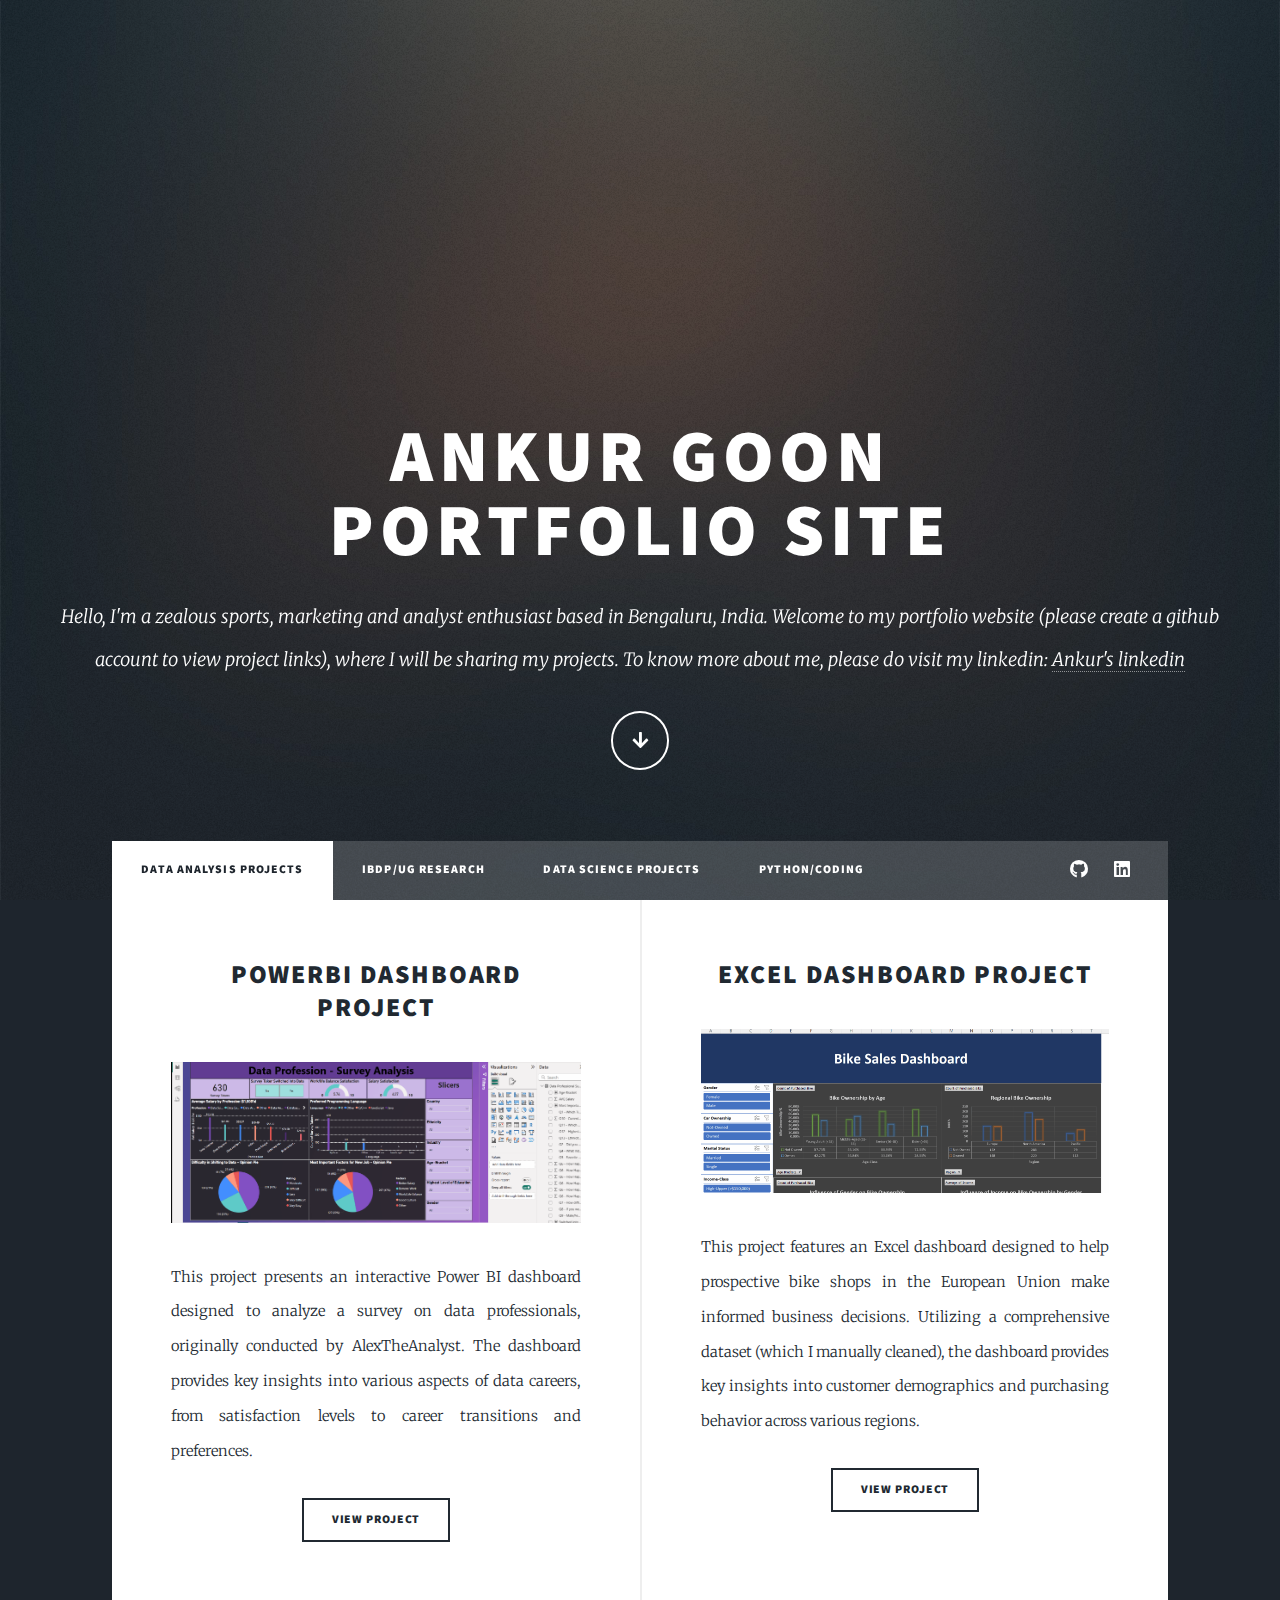
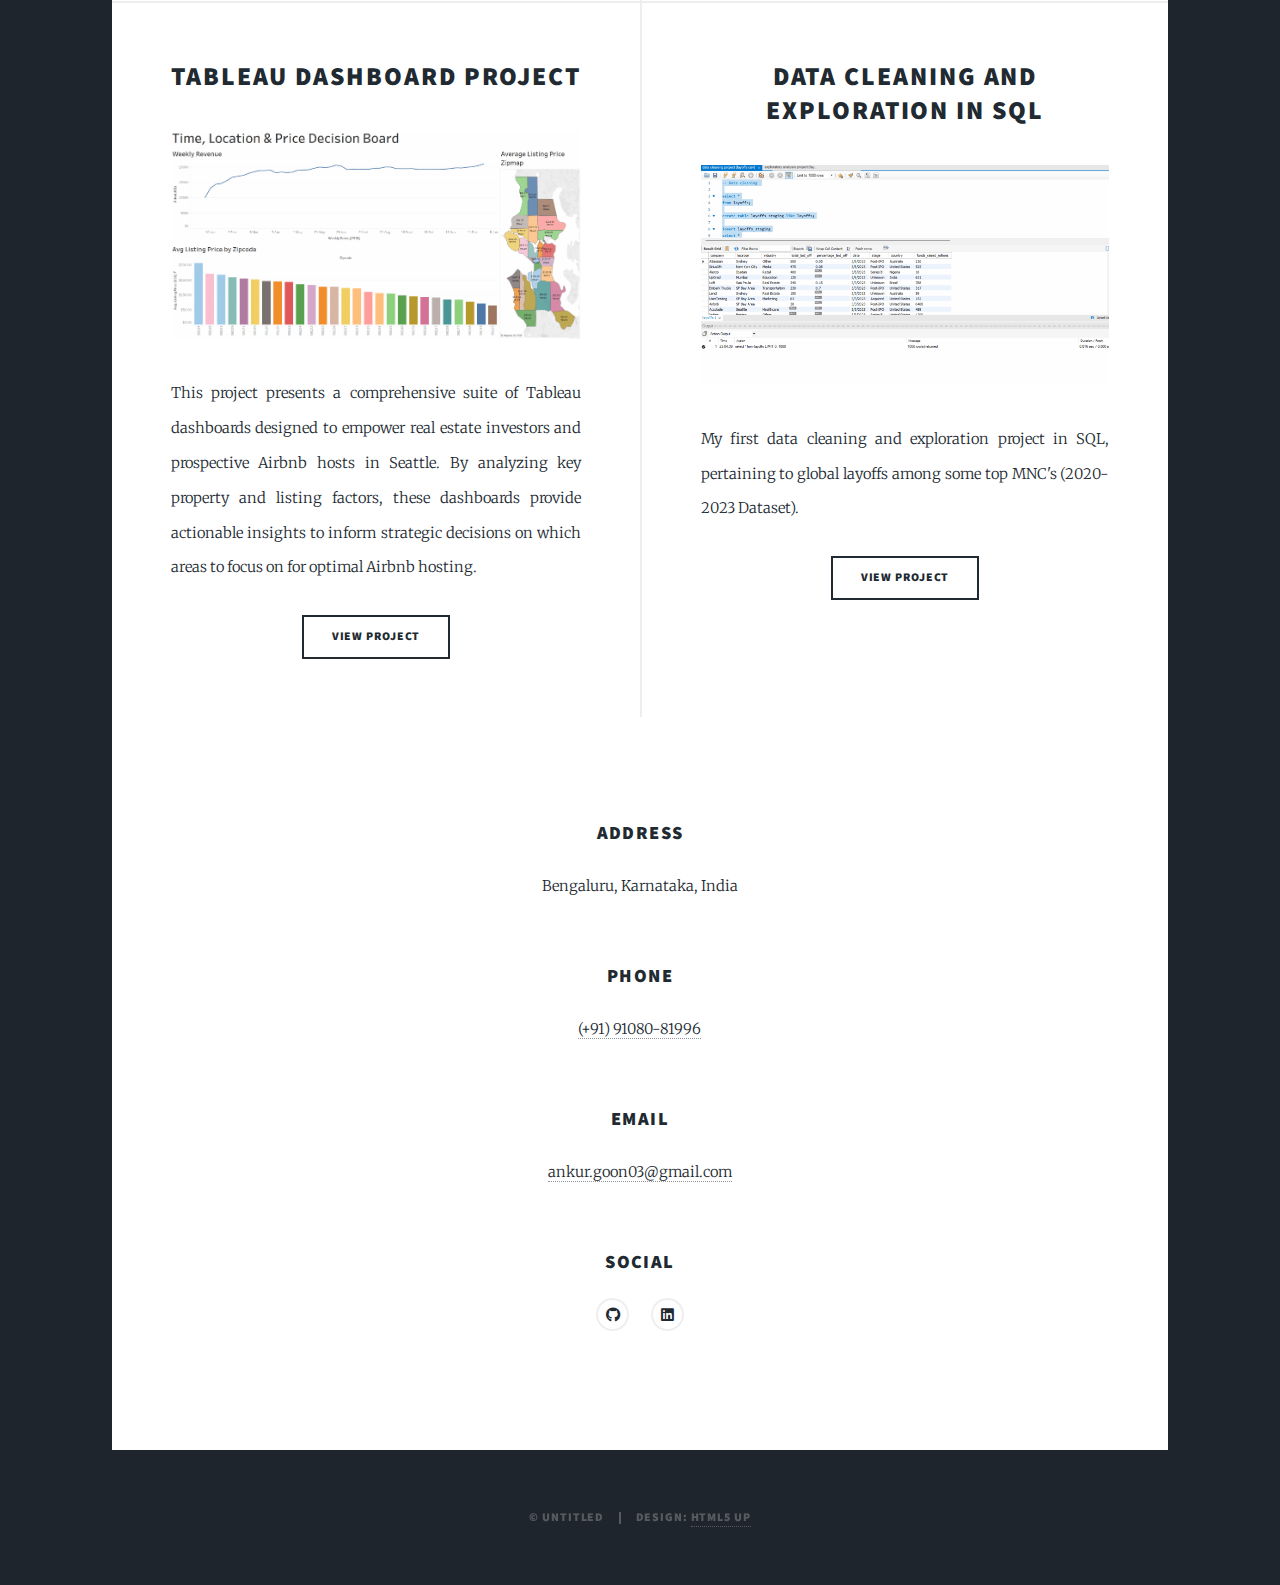
<file: index.html>
<!DOCTYPE HTML>
<html>
    <head>
        <title>Ankur Goon Portfolio Website</title>
        <meta charset="utf-8" />
        <meta name="viewport" content="width=device-width, initial-scale=1, user-scalable=no" />
        <link rel="stylesheet" href="assets/css/main.css" />
        <noscript><link rel="stylesheet" href="assets/css/noscript.css" /></noscript>
    </head>
    <body class="is-preload">

        <div id="wrapper" class="fade-in">

                <div id="intro">
                        <h1>Ankur Goon<br />
                        Portfolio Site</h1>
                        <p>Hello, I'm a zealous sports, marketing and analyst enthusiast based in Bengaluru, India. Welcome to my portfolio website (please create a github account to view project links), where I will be sharing my projects. To know more about me, please do visit my linkedin: 
                                <a href="https://www.linkedin.com/in/ankurgoon">Ankur's linkedin</a><br />
                        <ul class="actions">
                            <li><a href="#header" class="button icon solid solo fa-arrow-down scrolly">Continue</a></li>
                        </ul>
                    </div>

                <header id="header">
                        <a href="index.html" class="logo">My Projects</a>
                    </header>

                <nav id="nav">
                        <ul class="links">
                            <li class="active"><a href="index.html">Data Analysis Projects</a></li>
                            <li><a href="ibdp-ug-research.html">IBDP/UG Research</a></li> 
                            <li><a href="data-science-projects.html">Data Science Projects</a></li>
                            <li><a href="python-coding.html">Python/Coding</a></li>
                        </ul>
                        <ul class="icons">
                            <li><a href="https://github.com/Ankur-200000" class="icon brands fa-github"><span class="label">GitHub</span></a></li>
                            <li><a href="https://www.linkedin.com/in/ankurgoon" class="icon brands fa-linkedin"><span class="label">linkedin</span></a></li>
                        </ul>
                    </nav>

                <div id="main">

                        <section class="posts">
                                <article>
                                    <header>
                                        <h2><a href="https://github.com/Ankur-200000/PowerBI_First_Portfolio_Project">PowerBI Dashboard Project<br />
                                        </a></h2>
                                    </header>
                                    <a href="https://github.com/Ankur-200000/PowerBI_First_Portfolio_Project" class="image fit"><img src="images/PowerBI_First_Project.gif" alt="" /></a>
                                    <p>This project presents an interactive Power BI dashboard designed to analyze a survey on data professionals, originally conducted by AlexTheAnalyst. The dashboard provides key insights into various aspects of data careers, from satisfaction levels to career transitions and preferences.</p>
                                    <ul class="actions special">
                                        <li><a href="https://github.com/Ankur-200000/PowerBI_First_Portfolio_Project" class="button">View Project</a></li>
                                    </ul>
                                </article>
                                <article>
                                    <header>
                                        <h2><a href="https://github.com/Ankur-200000/First-Excel-Dashboard-and-Cleaning-Project">Excel Dashboard Project<br />
                                        </a></h2>
                                    </header>
                                    <a href="https://github.com/Ankur-200000/First-Excel-Dashboard-and-Cleaning-Project" class="image fit"><img src="images/Excel_Dashboard_project.gif" alt="" /></a>
                                    <p>This project features an Excel dashboard designed to help prospective bike shops in the European Union make informed business decisions. Utilizing a comprehensive dataset (which I manually cleaned), the dashboard provides key insights into customer demographics and purchasing behavior across various regions.</p>
                                    <ul class="actions special">
                                        <li><a href="https://github.com/Ankur-200000/First-Excel-Dashboard-and-Cleaning-Project" class="button">View Project</a></li>
                                    </ul>
                                </article>
                                <article>
                                    <header>
                                        <h2><a href="https://public.tableau.com/app/profile/ankur.goon/vizzes">Tableau Dashboard Project<br />
                                        </a></h2>
                                    </header>
                                    <a href="https://public.tableau.com/app/profile/ankur.goon/vizzes" class="image fit"><img src="images/Tableau_First_Project.gif" alt="" /></a>
                                    <p>This project presents a comprehensive suite of Tableau dashboards designed to empower real estate investors and prospective Airbnb hosts in Seattle. By analyzing key property and listing factors, these dashboards provide actionable insights to inform strategic decisions on which areas to focus on for optimal Airbnb hosting.</p>
                                    <ul class="actions special">
                                        <li><a href="https://public.tableau.com/app/profile/ankur.goon/vizzes" class="button">View Project</a></li>
                                    </ul>
                                </article>
                                <article>
                                    <header>
                                        <h2><a href="https://github.com/Ankur-200000/Layoffs-SQL-Project">Data Cleaning and Exploration in SQL<br />
                                        </a></h2>
                                    </header>
                                    <a href="https://github.com/Ankur-200000/Layoffs-SQL-Project" class="image fit"><img src="images/SQL_CLeaning_EDA.gif" alt="" /></a>
                                    <p>My first data cleaning and exploration project in SQL, pertaining to global layoffs among some top MNC's (2020-2023 Dataset).</p>
                                    <ul class="actions special">
                                        <li><a href="https://github.com/Ankur-200000/Layoffs-SQL-Project" class="button">View Project</a></li>
                                    </ul>
                                </article>

                        <section class="split contact">
                            <section class="alt">
                                <h3>Address</h3>
                                <p>Bengaluru, Karnataka, India<br />
                                </p>
                            </section>
                            <section>
                                <h3>Phone</h3>
                                <p><a href="#">(+91) 91080-81996</a></p>
                            </section>
                            <section>
                                <h3>Email</h3>
                                <p><a href="#">ankur.goon03@gmail.com</a></p>
                            </section>
                            <section>
                                <h3>Social</h3>
                                <ul class="icons alt">
                                    <li><a href="https://github.com/Ankur-200000" class="icon brands alt fa-github"><span class="label">GitHub</span></a></li>
                                    <li><a href="https://www.linkedin.com/in/ankurgoon" class="icon brands alt fa-linkedin"><span class="label">linkedin</span></a></li>
                                </ul>
                            </section>
                        </section>
                    </div>

                <div id="copyright">
                        <ul><li>&copy; Untitled</li><li>Design: <a href="https://html5up.net">HTML5 UP</a></li></ul>
                    </div>

            </div>


        <script src="assets/js/jquery.min.js"></script>
            <script src="assets/js/jquery.scrollex.min.js"></script>
            <script src="assets/js/jquery.scrolly.min.js"></script>
            <script src="assets/js/browser.min.js"></script>
            <script src="assets/js/breakpoints.min.js"></script>
            <script src="assets/js/util.js"></script>
            <script src="assets/js/main.js"></script>

    </body>
</html>
</file>
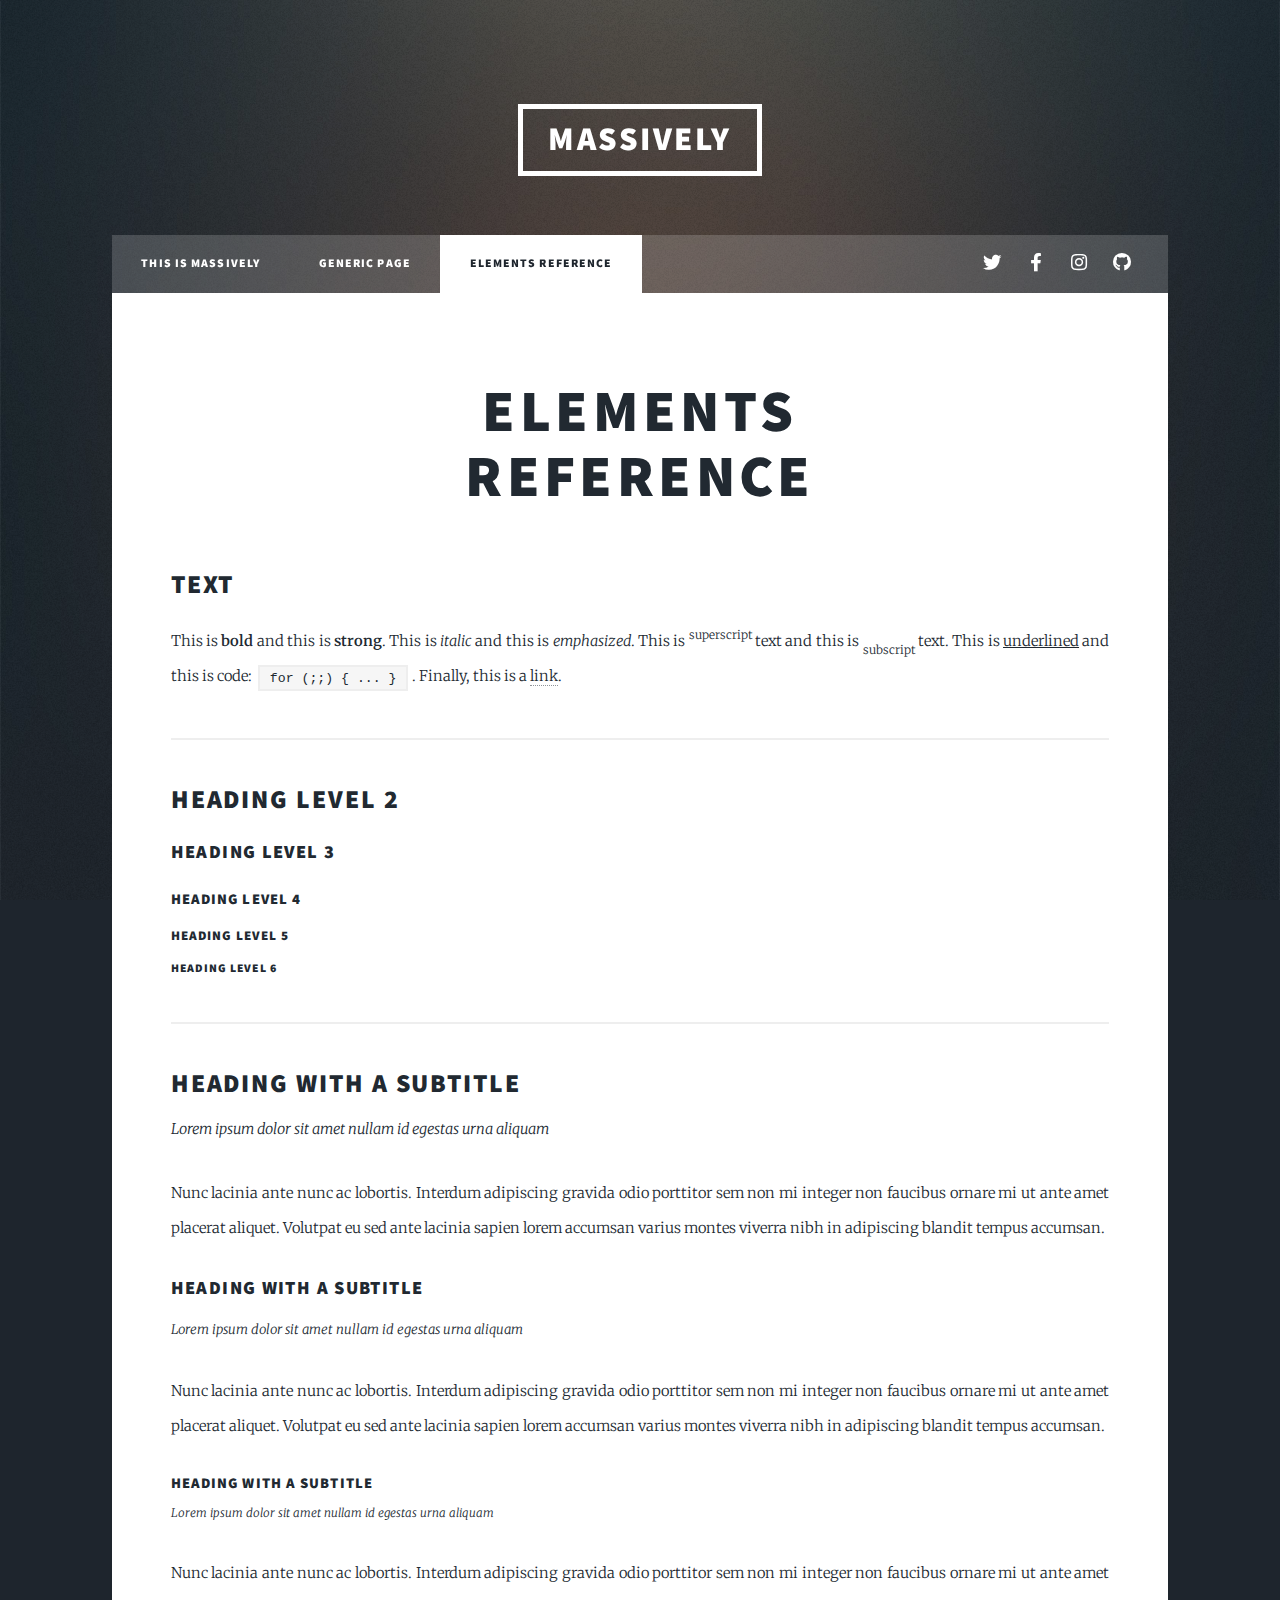
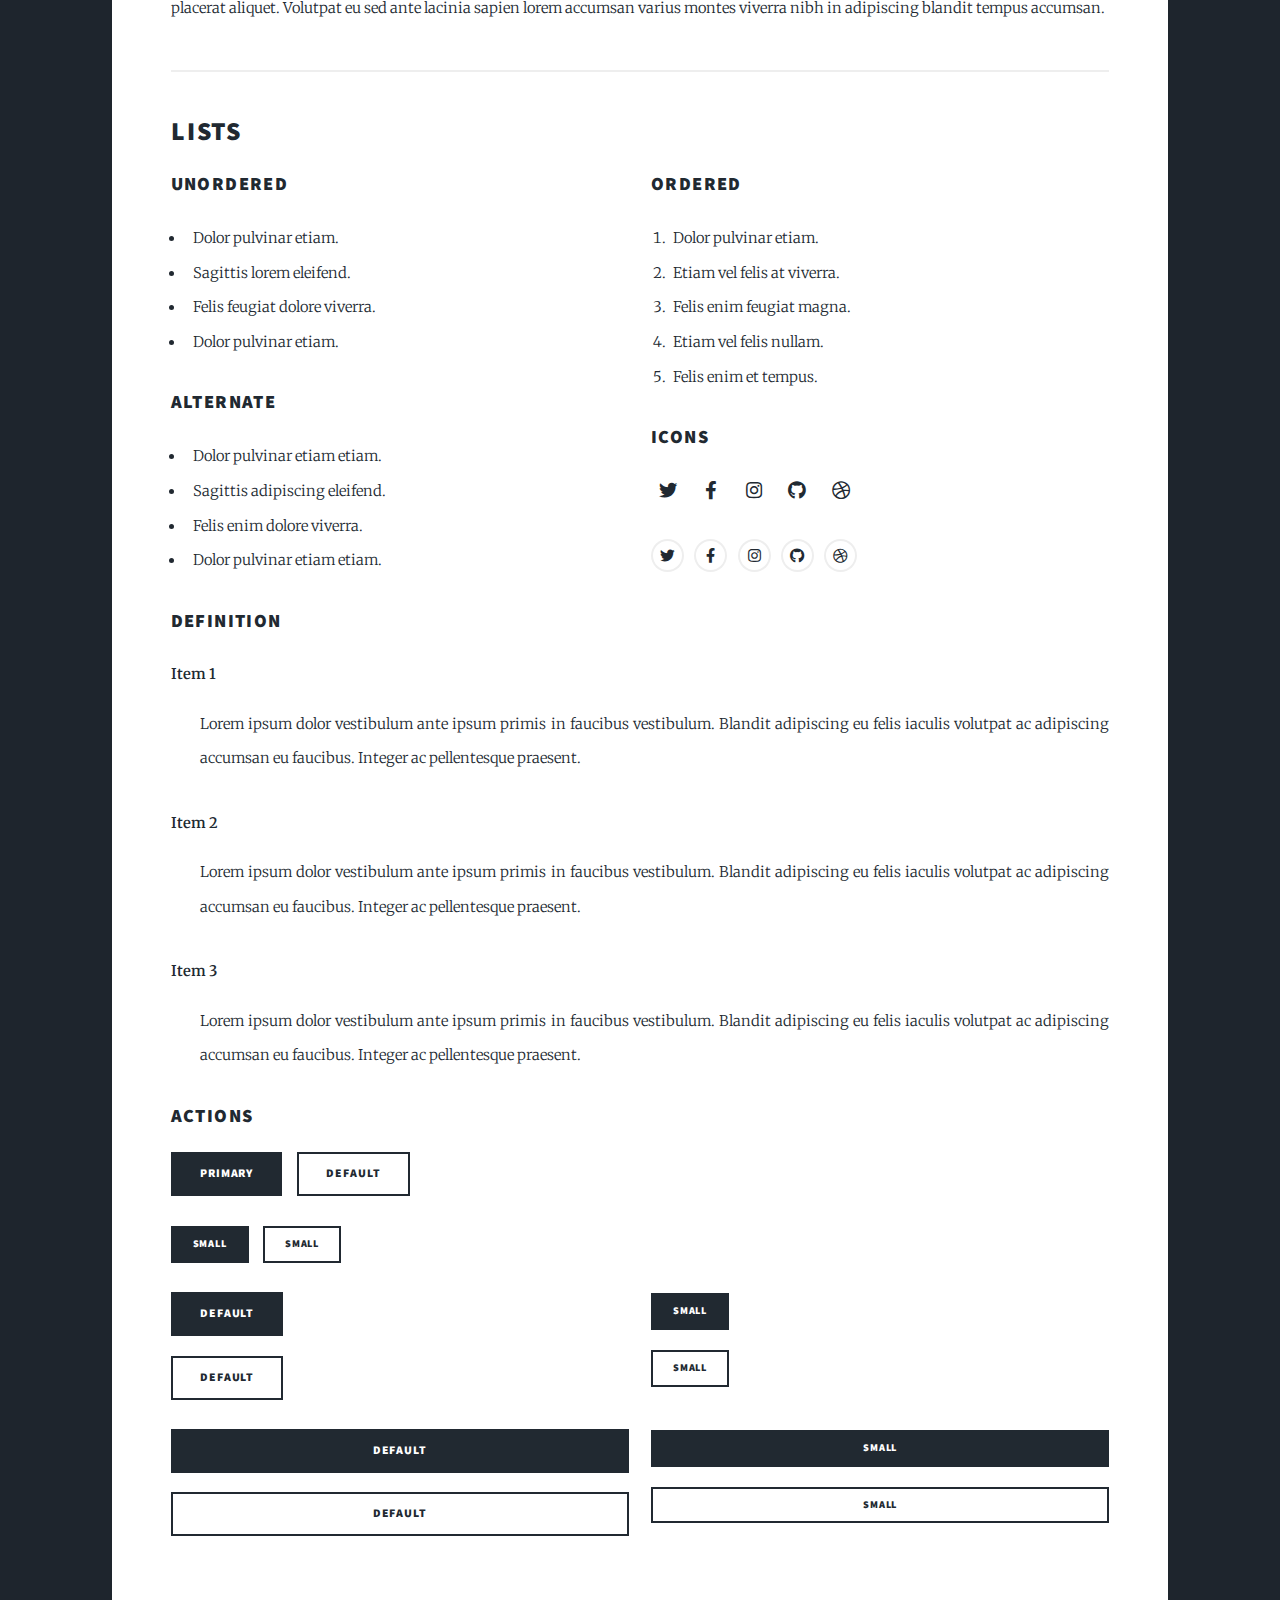
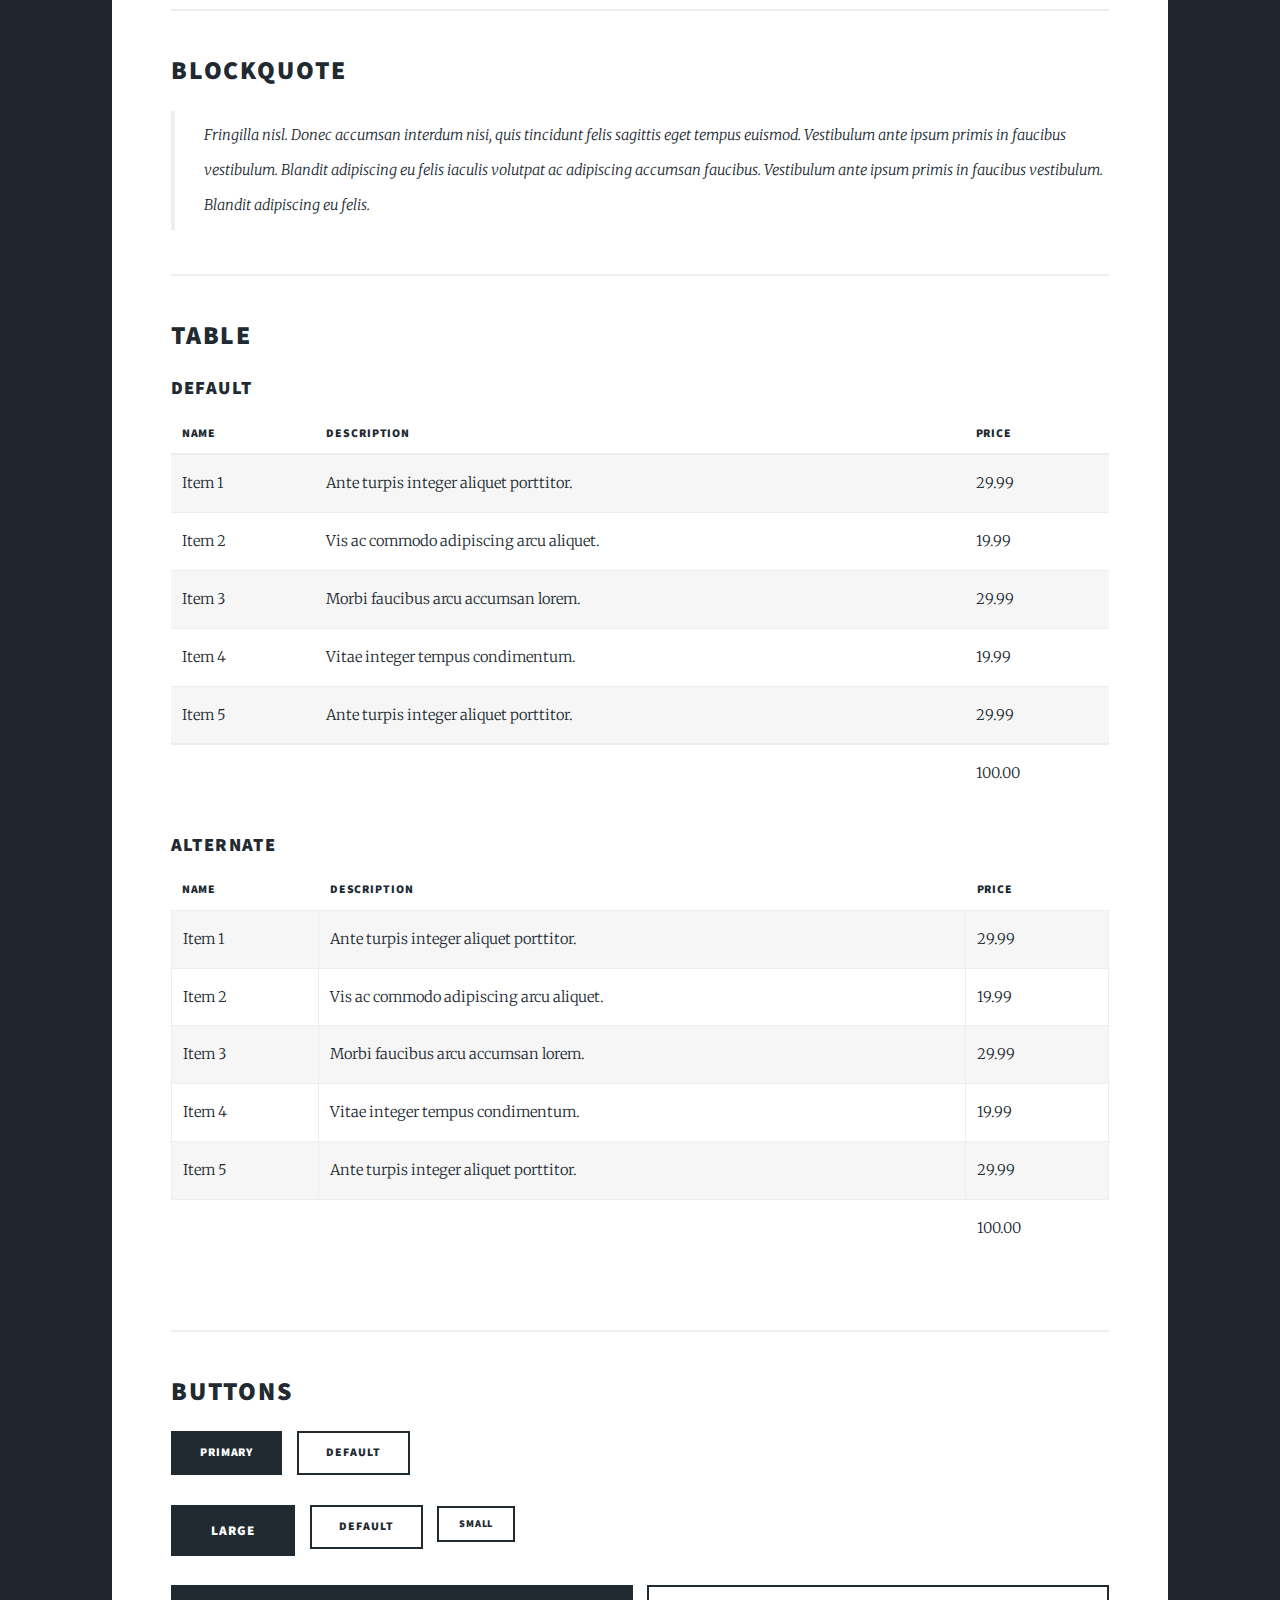
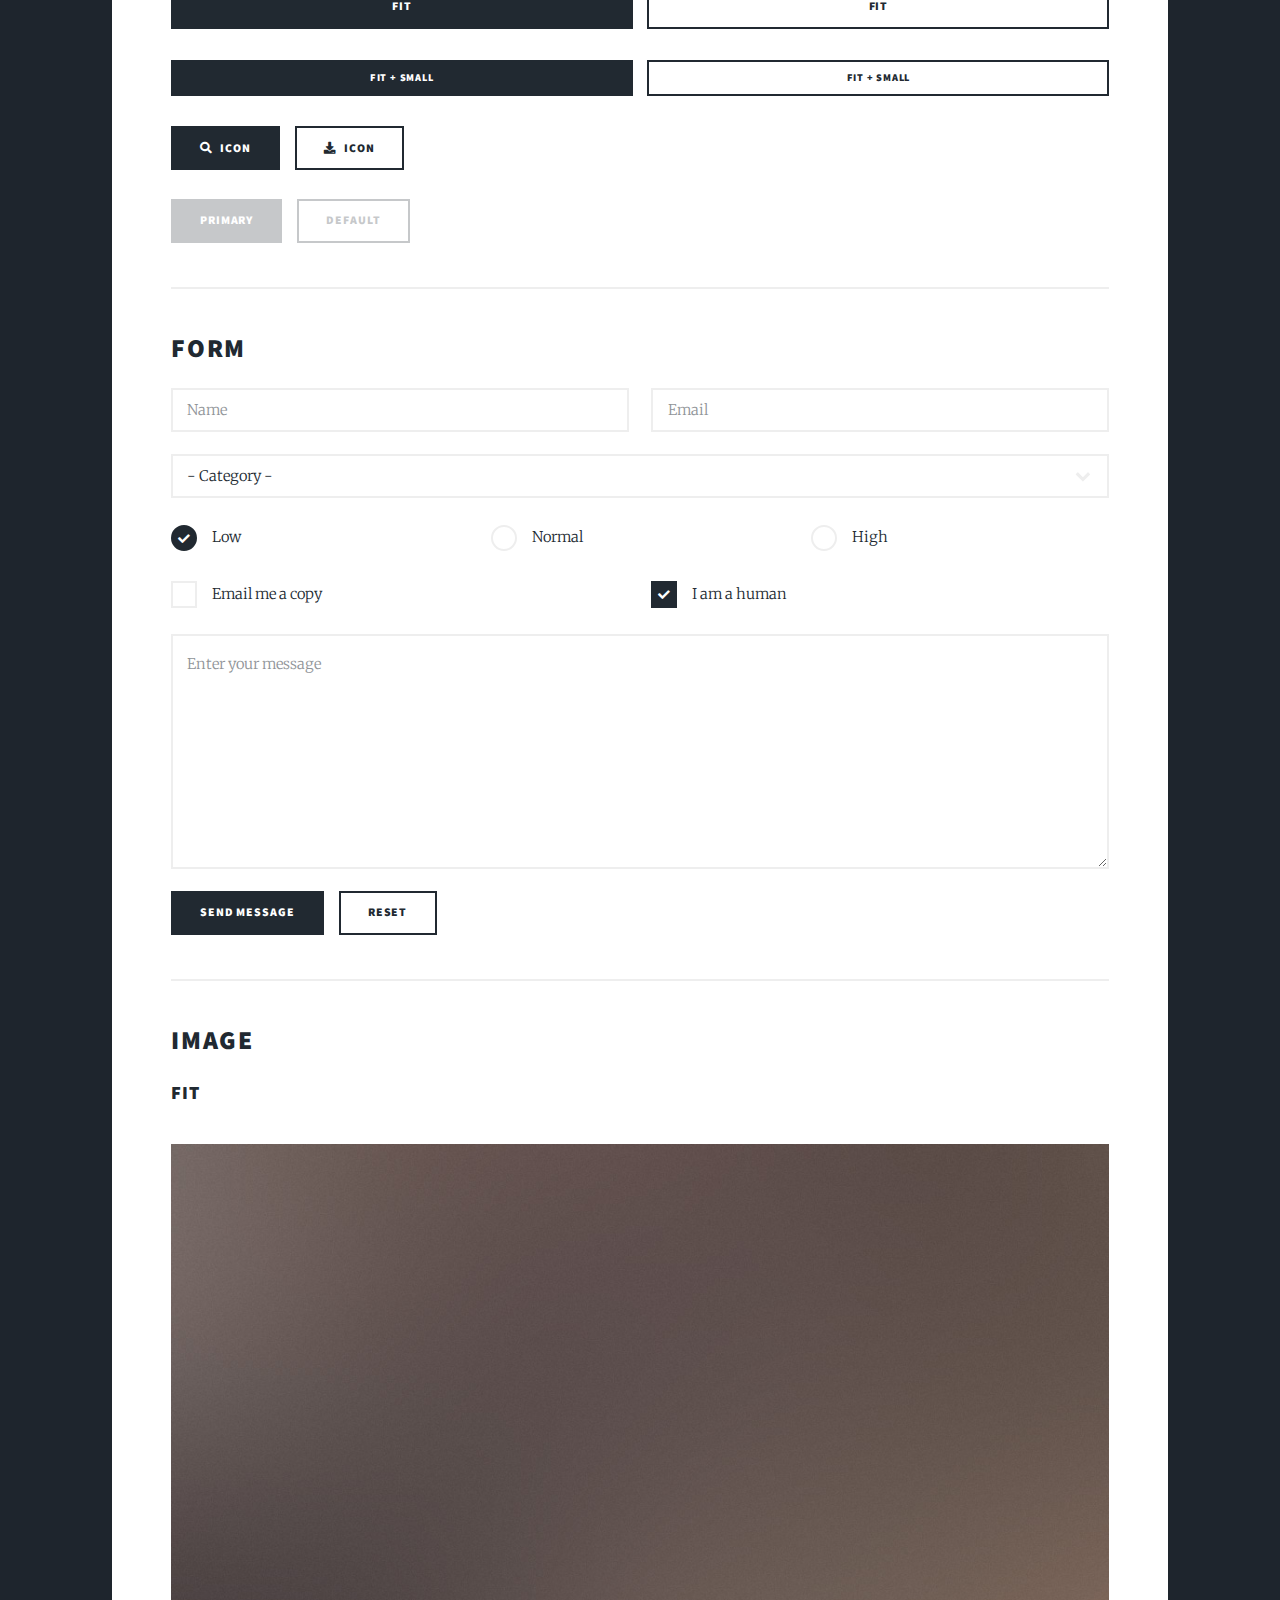
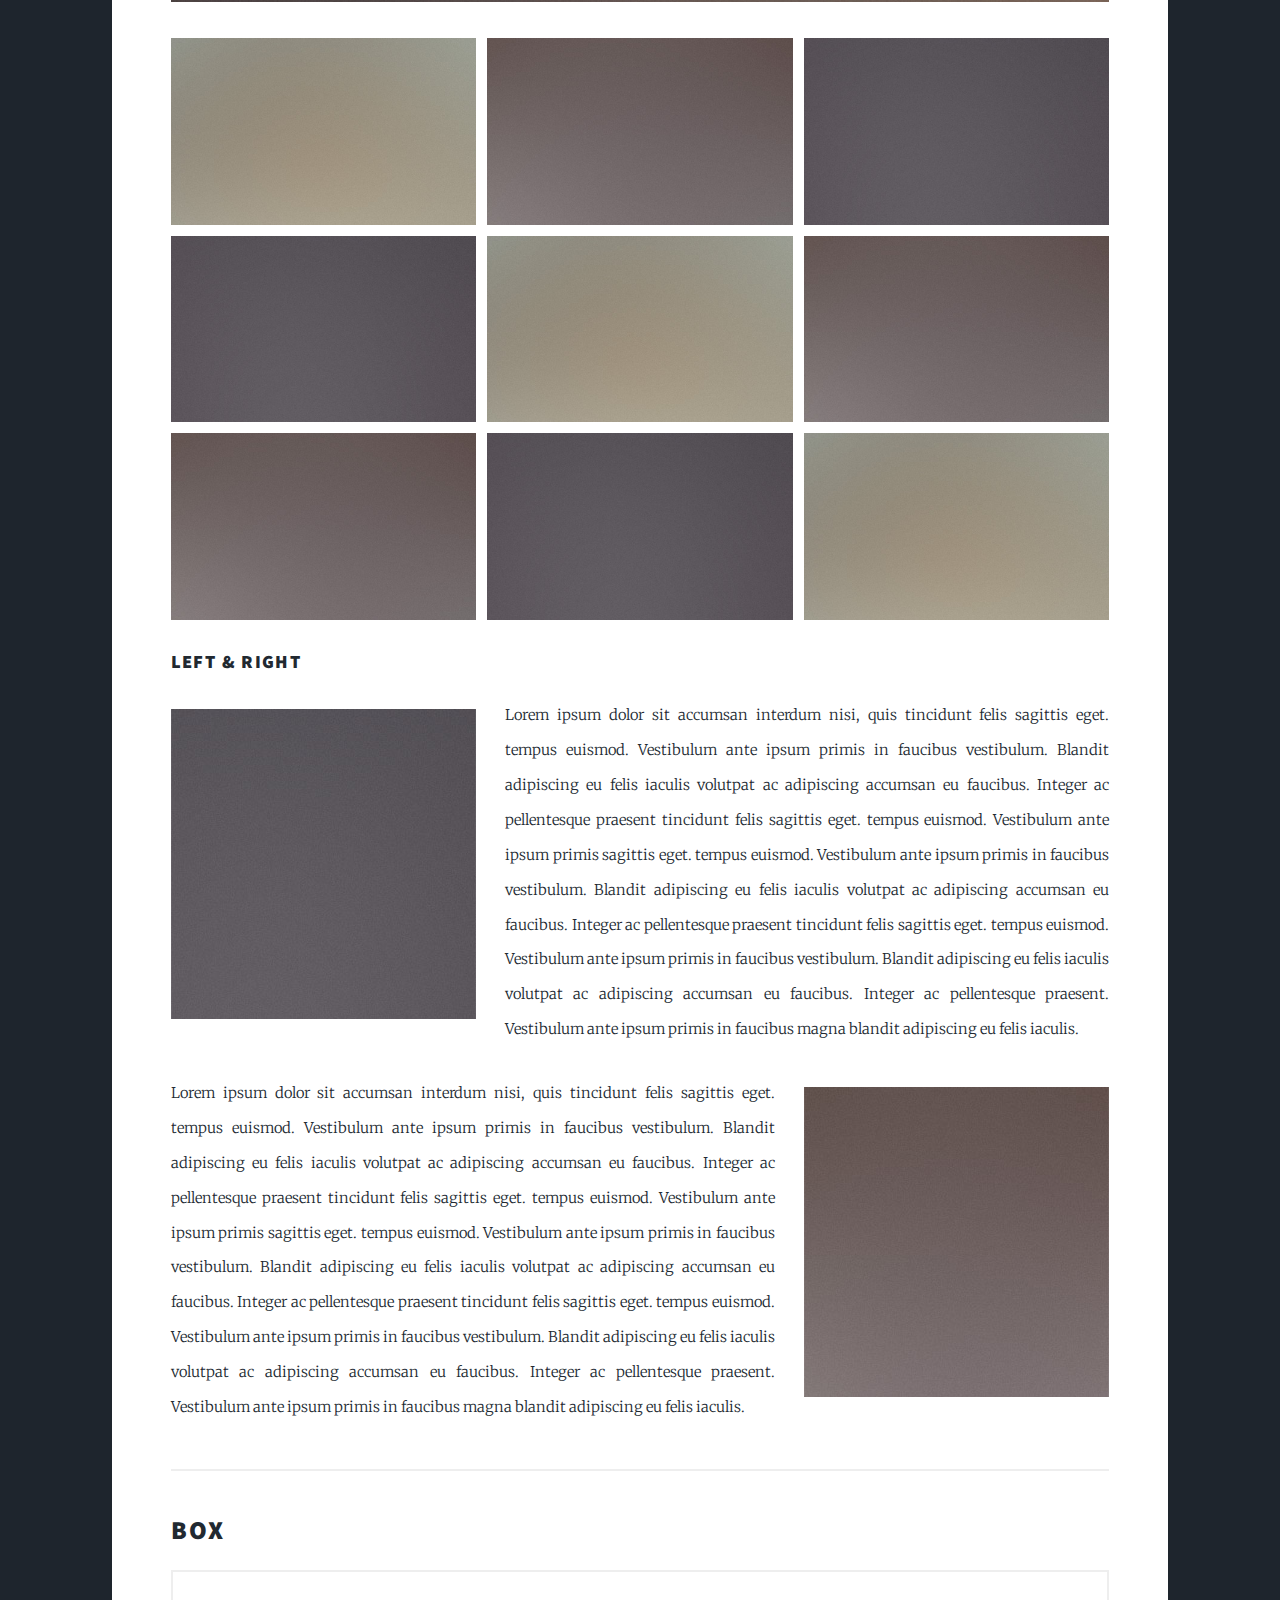
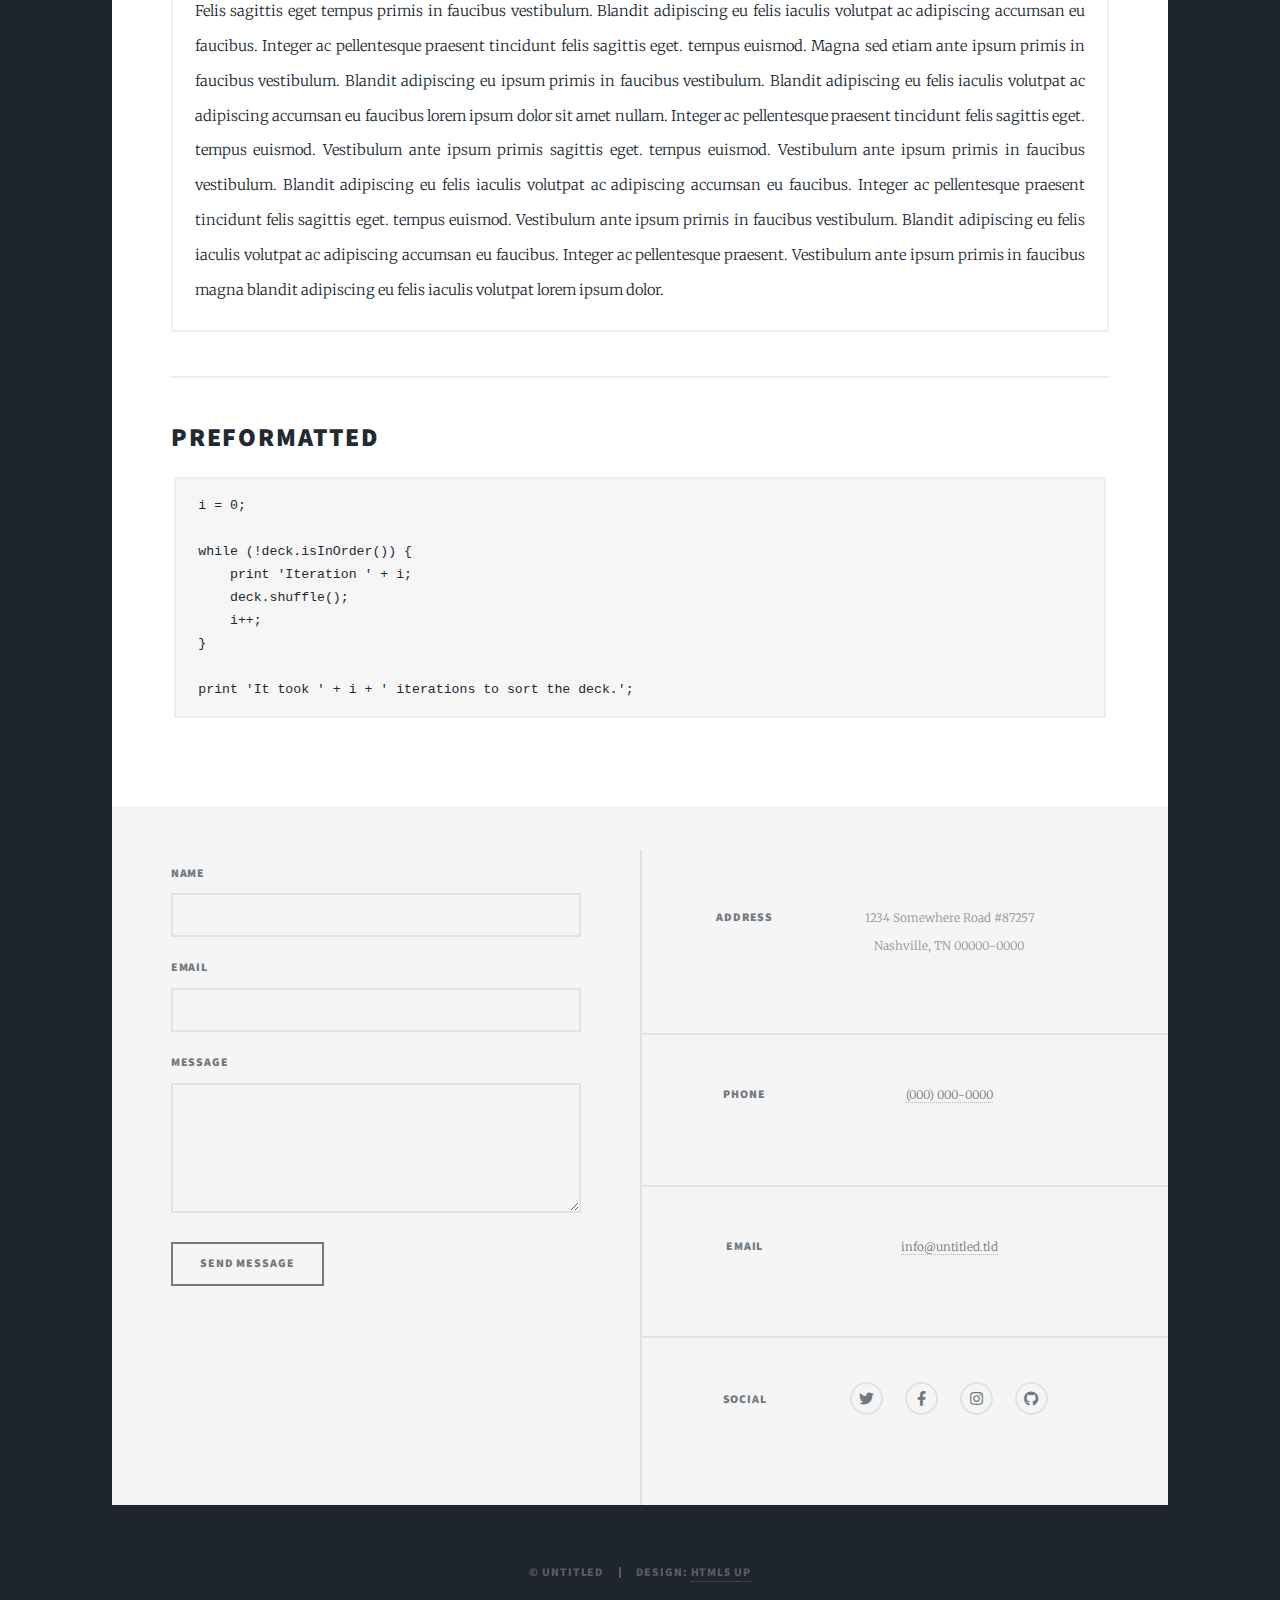
<file: elements.html>
<!DOCTYPE HTML>
<!--
	Massively by HTML5 UP
	html5up.net | @ajlkn
	Free for personal and commercial use under the CCA 3.0 license (html5up.net/license)
-->
<html>
	<head>
		<title>Elements Reference - Massively by HTML5 UP</title>
		<meta charset="utf-8" />
		<meta name="viewport" content="width=device-width, initial-scale=1, user-scalable=no" />
		<link rel="stylesheet" href="assets/css/main.css" />
		<noscript><link rel="stylesheet" href="assets/css/noscript.css" /></noscript>
	</head>
	<body class="is-preload">

		<!-- Wrapper -->
			<div id="wrapper">

				<!-- Header -->
					<header id="header">
						<a href="index.html" class="logo">Massively</a>
					</header>

				<!-- Nav -->
					<nav id="nav">
						<ul class="links">
							<li><a href="index.html">This is Massively</a></li>
							<li><a href="generic.html">Generic Page</a></li>
							<li class="active"><a href="elements.html">Elements Reference</a></li>
						</ul>
						<ul class="icons">
							<li><a href="#" class="icon brands fa-twitter"><span class="label">Twitter</span></a></li>
							<li><a href="#" class="icon brands fa-facebook-f"><span class="label">Facebook</span></a></li>
							<li><a href="#" class="icon brands fa-instagram"><span class="label">Instagram</span></a></li>
							<li><a href="#" class="icon brands fa-github"><span class="label">GitHub</span></a></li>
						</ul>
					</nav>

				<!-- Main -->
					<div id="main">

						<!-- Post -->
							<section class="post">
								<header class="major">
									<h1>Elements<br />
									Reference</h1>
								</header>

								<!-- Text stuff -->
									<h2>Text</h2>
									<p>This is <b>bold</b> and this is <strong>strong</strong>. This is <i>italic</i> and this is <em>emphasized</em>.
									This is <sup>superscript</sup> text and this is <sub>subscript</sub> text.
									This is <u>underlined</u> and this is code: <code>for (;;) { ... }</code>.
									Finally, this is a <a href="#">link</a>.</p>
									<hr />
									<h2>Heading Level 2</h2>
									<h3>Heading Level 3</h3>
									<h4>Heading Level 4</h4>
									<h5>Heading Level 5</h5>
									<h6>Heading Level 6</h6>
									<hr />
									<header>
										<h2>Heading with a Subtitle</h2>
										<p>Lorem ipsum dolor sit amet nullam id egestas urna aliquam</p>
									</header>
									<p>Nunc lacinia ante nunc ac lobortis. Interdum adipiscing gravida odio porttitor sem non mi integer non faucibus ornare mi ut ante amet placerat aliquet. Volutpat eu sed ante lacinia sapien lorem accumsan varius montes viverra nibh in adipiscing blandit tempus accumsan.</p>
									<header>
										<h3>Heading with a Subtitle</h3>
										<p>Lorem ipsum dolor sit amet nullam id egestas urna aliquam</p>
									</header>
									<p>Nunc lacinia ante nunc ac lobortis. Interdum adipiscing gravida odio porttitor sem non mi integer non faucibus ornare mi ut ante amet placerat aliquet. Volutpat eu sed ante lacinia sapien lorem accumsan varius montes viverra nibh in adipiscing blandit tempus accumsan.</p>
									<header>
										<h4>Heading with a Subtitle</h4>
										<p>Lorem ipsum dolor sit amet nullam id egestas urna aliquam</p>
									</header>
									<p>Nunc lacinia ante nunc ac lobortis. Interdum adipiscing gravida odio porttitor sem non mi integer non faucibus ornare mi ut ante amet placerat aliquet. Volutpat eu sed ante lacinia sapien lorem accumsan varius montes viverra nibh in adipiscing blandit tempus accumsan.</p>

									<hr />

								<!-- Lists -->
									<h2>Lists</h2>
									<div class="row">
										<div class="col-6 col-12-small">

											<h3>Unordered</h3>
											<ul>
												<li>Dolor pulvinar etiam.</li>
												<li>Sagittis lorem eleifend.</li>
												<li>Felis feugiat dolore viverra.</li>
												<li>Dolor pulvinar etiam.</li>
											</ul>

											<h3>Alternate</h3>
											<ul class="alt">
												<li>Dolor pulvinar etiam etiam.</li>
												<li>Sagittis adipiscing eleifend.</li>
												<li>Felis enim dolore viverra.</li>
												<li>Dolor pulvinar etiam etiam.</li>
											</ul>

										</div>
										<div class="col-6 col-12-small">

											<h3>Ordered</h3>
											<ol>
												<li>Dolor pulvinar etiam.</li>
												<li>Etiam vel felis at viverra.</li>
												<li>Felis enim feugiat magna.</li>
												<li>Etiam vel felis nullam.</li>
												<li>Felis enim et tempus.</li>
											</ol>

											<h3>Icons</h3>
											<ul class="icons">
												<li><a href="#" class="icon brands fa-twitter"><span class="label">Twitter</span></a></li>
												<li><a href="#" class="icon brands fa-facebook-f"><span class="label">Facebook</span></a></li>
												<li><a href="#" class="icon brands fa-instagram"><span class="label">Instagram</span></a></li>
												<li><a href="#" class="icon brands fa-github"><span class="label">Github</span></a></li>
												<li><a href="#" class="icon brands fa-dribbble"><span class="label">Dribbble</span></a></li>
											</ul>
											<ul class="icons alt">
												<li><a href="#" class="icon brands alt fa-twitter"><span class="label">Twitter</span></a></li>
												<li><a href="#" class="icon brands alt fa-facebook-f"><span class="label">Facebook</span></a></li>
												<li><a href="#" class="icon brands alt fa-instagram"><span class="label">Instagram</span></a></li>
												<li><a href="#" class="icon brands alt fa-github"><span class="label">Github</span></a></li>
												<li><a href="#" class="icon brands alt fa-dribbble"><span class="label">Dribbble</span></a></li>
											</ul>

										</div>
									</div>
									<h3>Definition</h3>
									<dl>
										<dt>Item 1</dt>
										<dd>
											<p>Lorem ipsum dolor vestibulum ante ipsum primis in faucibus vestibulum. Blandit adipiscing eu felis iaculis volutpat ac adipiscing accumsan eu faucibus. Integer ac pellentesque praesent.</p>
										</dd>
										<dt>Item 2</dt>
										<dd>
											<p>Lorem ipsum dolor vestibulum ante ipsum primis in faucibus vestibulum. Blandit adipiscing eu felis iaculis volutpat ac adipiscing accumsan eu faucibus. Integer ac pellentesque praesent.</p>
										</dd>
										<dt>Item 3</dt>
										<dd>
											<p>Lorem ipsum dolor vestibulum ante ipsum primis in faucibus vestibulum. Blandit adipiscing eu felis iaculis volutpat ac adipiscing accumsan eu faucibus. Integer ac pellentesque praesent.</p>
										</dd>
									</dl>

									<h3>Actions</h3>
									<ul class="actions">
										<li><a href="#" class="button primary">Primary</a></li>
										<li><a href="#" class="button">Default</a></li>
									</ul>
									<ul class="actions small">
										<li><a href="#" class="button primary small">Small</a></li>
										<li><a href="#" class="button small">Small</a></li>
									</ul>
									<div class="row">
										<div class="col-6 col-12-small">
											<ul class="actions stacked">
												<li><a href="#" class="button primary">Default</a></li>
												<li><a href="#" class="button">Default</a></li>
											</ul>
										</div>
										<div class="col-6 col-12-small">
											<ul class="actions stacked">
												<li><a href="#" class="button primary small">Small</a></li>
												<li><a href="#" class="button small">Small</a></li>
											</ul>
										</div>
									</div>
									<div class="row">
										<div class="col-6 col-12-small">
											<ul class="actions stacked">
												<li><a href="#" class="button primary fit">Default</a></li>
												<li><a href="#" class="button fit">Default</a></li>
											</ul>
										</div>
										<div class="col-6 col-12-small">
											<ul class="actions stacked">
												<li><a href="#" class="button primary small fit">Small</a></li>
												<li><a href="#" class="button small fit">Small</a></li>
											</ul>
										</div>
									</div>

									<hr />

								<!-- Blockquote -->
									<h2>Blockquote</h2>
									<blockquote>Fringilla nisl. Donec accumsan interdum nisi, quis tincidunt felis sagittis eget tempus euismod. Vestibulum ante ipsum primis in faucibus vestibulum. Blandit adipiscing eu felis iaculis volutpat ac adipiscing accumsan faucibus. Vestibulum ante ipsum primis in faucibus vestibulum. Blandit adipiscing eu felis.</blockquote>

									<hr />

								<!-- Table -->
									<h2>Table</h2>

									<h3>Default</h3>
									<div class="table-wrapper">
										<table>
											<thead>
												<tr>
													<th>Name</th>
													<th>Description</th>
													<th>Price</th>
												</tr>
											</thead>
											<tbody>
												<tr>
													<td>Item 1</td>
													<td>Ante turpis integer aliquet porttitor.</td>
													<td>29.99</td>
												</tr>
												<tr>
													<td>Item 2</td>
													<td>Vis ac commodo adipiscing arcu aliquet.</td>
													<td>19.99</td>
												</tr>
												<tr>
													<td>Item 3</td>
													<td> Morbi faucibus arcu accumsan lorem.</td>
													<td>29.99</td>
												</tr>
												<tr>
													<td>Item 4</td>
													<td>Vitae integer tempus condimentum.</td>
													<td>19.99</td>
												</tr>
												<tr>
													<td>Item 5</td>
													<td>Ante turpis integer aliquet porttitor.</td>
													<td>29.99</td>
												</tr>
											</tbody>
											<tfoot>
												<tr>
													<td colspan="2"></td>
													<td>100.00</td>
												</tr>
											</tfoot>
										</table>
									</div>

									<h3>Alternate</h3>
									<div class="table-wrapper">
										<table class="alt">
											<thead>
												<tr>
													<th>Name</th>
													<th>Description</th>
													<th>Price</th>
												</tr>
											</thead>
											<tbody>
												<tr>
													<td>Item 1</td>
													<td>Ante turpis integer aliquet porttitor.</td>
													<td>29.99</td>
												</tr>
												<tr>
													<td>Item 2</td>
													<td>Vis ac commodo adipiscing arcu aliquet.</td>
													<td>19.99</td>
												</tr>
												<tr>
													<td>Item 3</td>
													<td> Morbi faucibus arcu accumsan lorem.</td>
													<td>29.99</td>
												</tr>
												<tr>
													<td>Item 4</td>
													<td>Vitae integer tempus condimentum.</td>
													<td>19.99</td>
												</tr>
												<tr>
													<td>Item 5</td>
													<td>Ante turpis integer aliquet porttitor.</td>
													<td>29.99</td>
												</tr>
											</tbody>
											<tfoot>
												<tr>
													<td colspan="2"></td>
													<td>100.00</td>
												</tr>
											</tfoot>
										</table>
									</div>

									<hr />

								<!-- Buttons -->
									<h2>Buttons</h2>
									<ul class="actions">
										<li><a href="#" class="button primary">Primary</a></li>
										<li><a href="#" class="button">Default</a></li>
									</ul>
									<ul class="actions">
										<li><a href="#" class="button primary large">Large</a></li>
										<li><a href="#" class="button">Default</a></li>
										<li><a href="#" class="button small">Small</a></li>
									</ul>
									<ul class="actions fit">
										<li><a href="#" class="button primary fit">Fit</a></li>
										<li><a href="#" class="button fit">Fit</a></li>
									</ul>
									<ul class="actions fit small">
										<li><a href="#" class="button primary fit small">Fit + Small</a></li>
										<li><a href="#" class="button fit small">Fit + Small</a></li>
									</ul>
									<ul class="actions">
										<li><a href="#" class="button primary icon solid fa-search">Icon</a></li>
										<li><a href="#" class="button icon solid fa-download">Icon</a></li>
									</ul>
									<ul class="actions">
										<li><span class="button primary disabled">Primary</span></li>
										<li><span class="button disabled">Default</span></li>
									</ul>

									<hr />

								<!-- Form -->
									<h2>Form</h2>

									<form method="post" action="#">
										<div class="row gtr-uniform">
											<div class="col-6 col-12-xsmall">
												<input type="text" name="demo-name" id="demo-name" value="" placeholder="Name" />
											</div>
											<div class="col-6 col-12-xsmall">
												<input type="email" name="demo-email" id="demo-email" value="" placeholder="Email" />
											</div>
											<!-- Break -->
											<div class="col-12">
												<select name="demo-category" id="demo-category">
													<option value="">- Category -</option>
													<option value="1">Manufacturing</option>
													<option value="1">Shipping</option>
													<option value="1">Administration</option>
													<option value="1">Human Resources</option>
												</select>
											</div>
											<!-- Break -->
											<div class="col-4 col-12-small">
												<input type="radio" id="demo-priority-low" name="demo-priority" checked>
												<label for="demo-priority-low">Low</label>
											</div>
											<div class="col-4 col-12-small">
												<input type="radio" id="demo-priority-normal" name="demo-priority">
												<label for="demo-priority-normal">Normal</label>
											</div>
											<div class="col-4 col-12-small">
												<input type="radio" id="demo-priority-high" name="demo-priority">
												<label for="demo-priority-high">High</label>
											</div>
											<!-- Break -->
											<div class="col-6 col-12-small">
												<input type="checkbox" id="demo-copy" name="demo-copy">
												<label for="demo-copy">Email me a copy</label>
											</div>
											<div class="col-6 col-12-small">
												<input type="checkbox" id="demo-human" name="demo-human" checked>
												<label for="demo-human">I am a human</label>
											</div>
											<!-- Break -->
											<div class="col-12">
												<textarea name="demo-message" id="demo-message" placeholder="Enter your message" rows="6"></textarea>
											</div>
											<!-- Break -->
											<div class="col-12">
												<ul class="actions">
													<li><input type="submit" value="Send Message" class="primary" /></li>
													<li><input type="reset" value="Reset" /></li>
												</ul>
											</div>
										</div>
									</form>

									<hr />

								<!-- Image -->
									<h2>Image</h2>

									<h3>Fit</h3>
									<span class="image fit"><img src="images/pic01.jpg" alt="" /></span>
									<div class="box alt">
										<div class="row gtr-50 gtr-uniform">
											<div class="col-4"><span class="image fit"><img src="images/pic02.jpg" alt="" /></span></div>
											<div class="col-4"><span class="image fit"><img src="images/pic03.jpg" alt="" /></span></div>
											<div class="col-4"><span class="image fit"><img src="images/pic04.jpg" alt="" /></span></div>
											<!-- Break -->
											<div class="col-4"><span class="image fit"><img src="images/pic04.jpg" alt="" /></span></div>
											<div class="col-4"><span class="image fit"><img src="images/pic02.jpg" alt="" /></span></div>
											<div class="col-4"><span class="image fit"><img src="images/pic03.jpg" alt="" /></span></div>
											<!-- Break -->
											<div class="col-4"><span class="image fit"><img src="images/pic03.jpg" alt="" /></span></div>
											<div class="col-4"><span class="image fit"><img src="images/pic04.jpg" alt="" /></span></div>
											<div class="col-4"><span class="image fit"><img src="images/pic02.jpg" alt="" /></span></div>
										</div>
									</div>

									<h3>Left &amp; Right</h3>
									<p><span class="image left"><img src="images/pic08.jpg" alt="" /></span>Lorem ipsum dolor sit accumsan interdum nisi, quis tincidunt felis sagittis eget. tempus euismod. Vestibulum ante ipsum primis in faucibus vestibulum. Blandit adipiscing eu felis iaculis volutpat ac adipiscing accumsan eu faucibus. Integer ac pellentesque praesent tincidunt felis sagittis eget. tempus euismod. Vestibulum ante ipsum primis sagittis eget. tempus euismod. Vestibulum ante ipsum primis in faucibus vestibulum. Blandit adipiscing eu felis iaculis volutpat ac adipiscing accumsan eu faucibus. Integer ac pellentesque praesent tincidunt felis sagittis eget. tempus euismod. Vestibulum ante ipsum primis in faucibus vestibulum. Blandit adipiscing eu felis iaculis volutpat ac adipiscing accumsan eu faucibus. Integer ac pellentesque praesent. Vestibulum ante ipsum primis in faucibus magna blandit adipiscing eu felis iaculis.</p>
									<p><span class="image right"><img src="images/pic09.jpg" alt="" /></span>Lorem ipsum dolor sit accumsan interdum nisi, quis tincidunt felis sagittis eget. tempus euismod. Vestibulum ante ipsum primis in faucibus vestibulum. Blandit adipiscing eu felis iaculis volutpat ac adipiscing accumsan eu faucibus. Integer ac pellentesque praesent tincidunt felis sagittis eget. tempus euismod. Vestibulum ante ipsum primis sagittis eget. tempus euismod. Vestibulum ante ipsum primis in faucibus vestibulum. Blandit adipiscing eu felis iaculis volutpat ac adipiscing accumsan eu faucibus. Integer ac pellentesque praesent tincidunt felis sagittis eget. tempus euismod. Vestibulum ante ipsum primis in faucibus vestibulum. Blandit adipiscing eu felis iaculis volutpat ac adipiscing accumsan eu faucibus. Integer ac pellentesque praesent. Vestibulum ante ipsum primis in faucibus magna blandit adipiscing eu felis iaculis.</p>

									<hr />

								<!-- Box -->
									<h2>Box</h2>
									<div class="box">
										<p>Felis sagittis eget tempus primis in faucibus vestibulum. Blandit adipiscing eu felis iaculis volutpat ac adipiscing accumsan eu faucibus. Integer ac pellentesque praesent tincidunt felis sagittis eget. tempus euismod. Magna sed etiam ante ipsum primis in faucibus vestibulum. Blandit adipiscing eu ipsum primis in faucibus vestibulum. Blandit adipiscing eu felis iaculis volutpat ac adipiscing accumsan eu faucibus lorem ipsum dolor sit amet nullam. Integer ac pellentesque praesent tincidunt felis sagittis eget. tempus euismod. Vestibulum ante ipsum primis sagittis eget. tempus euismod. Vestibulum ante ipsum primis in faucibus vestibulum. Blandit adipiscing eu felis iaculis volutpat ac adipiscing accumsan eu faucibus. Integer ac pellentesque praesent tincidunt felis sagittis eget. tempus euismod. Vestibulum ante ipsum primis in faucibus vestibulum. Blandit adipiscing eu felis iaculis volutpat ac adipiscing accumsan eu faucibus. Integer ac pellentesque praesent. Vestibulum ante ipsum primis in faucibus magna blandit adipiscing eu felis iaculis volutpat lorem ipsum dolor.</p>
									</div>

									<hr />

								<!-- Preformatted Code -->
									<h2>Preformatted</h2>
									<pre><code>i = 0;

while (!deck.isInOrder()) {
    print 'Iteration ' + i;
    deck.shuffle();
    i++;
}

print 'It took ' + i + ' iterations to sort the deck.';
</code></pre>

							</section>

					</div>

				<!-- Footer -->
					<footer id="footer">
						<section>
							<form method="post" action="#">
								<div class="fields">
									<div class="field">
										<label for="name">Name</label>
										<input type="text" name="name" id="name" />
									</div>
									<div class="field">
										<label for="email">Email</label>
										<input type="text" name="email" id="email" />
									</div>
									<div class="field">
										<label for="message">Message</label>
										<textarea name="message" id="message" rows="3"></textarea>
									</div>
								</div>
								<ul class="actions">
									<li><input type="submit" value="Send Message" /></li>
								</ul>
							</form>
						</section>
						<section class="split contact">
							<section class="alt">
								<h3>Address</h3>
								<p>1234 Somewhere Road #87257<br />
								Nashville, TN 00000-0000</p>
							</section>
							<section>
								<h3>Phone</h3>
								<p><a href="#">(000) 000-0000</a></p>
							</section>
							<section>
								<h3>Email</h3>
								<p><a href="#">info@untitled.tld</a></p>
							</section>
							<section>
								<h3>Social</h3>
								<ul class="icons alt">
									<li><a href="#" class="icon brands alt fa-twitter"><span class="label">Twitter</span></a></li>
									<li><a href="#" class="icon brands alt fa-facebook-f"><span class="label">Facebook</span></a></li>
									<li><a href="#" class="icon brands alt fa-instagram"><span class="label">Instagram</span></a></li>
									<li><a href="#" class="icon brands alt fa-github"><span class="label">GitHub</span></a></li>
								</ul>
							</section>
						</section>
					</footer>

				<!-- Copyright -->
					<div id="copyright">
						<ul><li>&copy; Untitled</li><li>Design: <a href="https://html5up.net">HTML5 UP</a></li></ul>
					</div>

			</div>

		<!-- Scripts -->
			<script src="assets/js/jquery.min.js"></script>
			<script src="assets/js/jquery.scrollex.min.js"></script>
			<script src="assets/js/jquery.scrolly.min.js"></script>
			<script src="assets/js/browser.min.js"></script>
			<script src="assets/js/breakpoints.min.js"></script>
			<script src="assets/js/util.js"></script>
			<script src="assets/js/main.js"></script>

	</body>
</html>
</file>
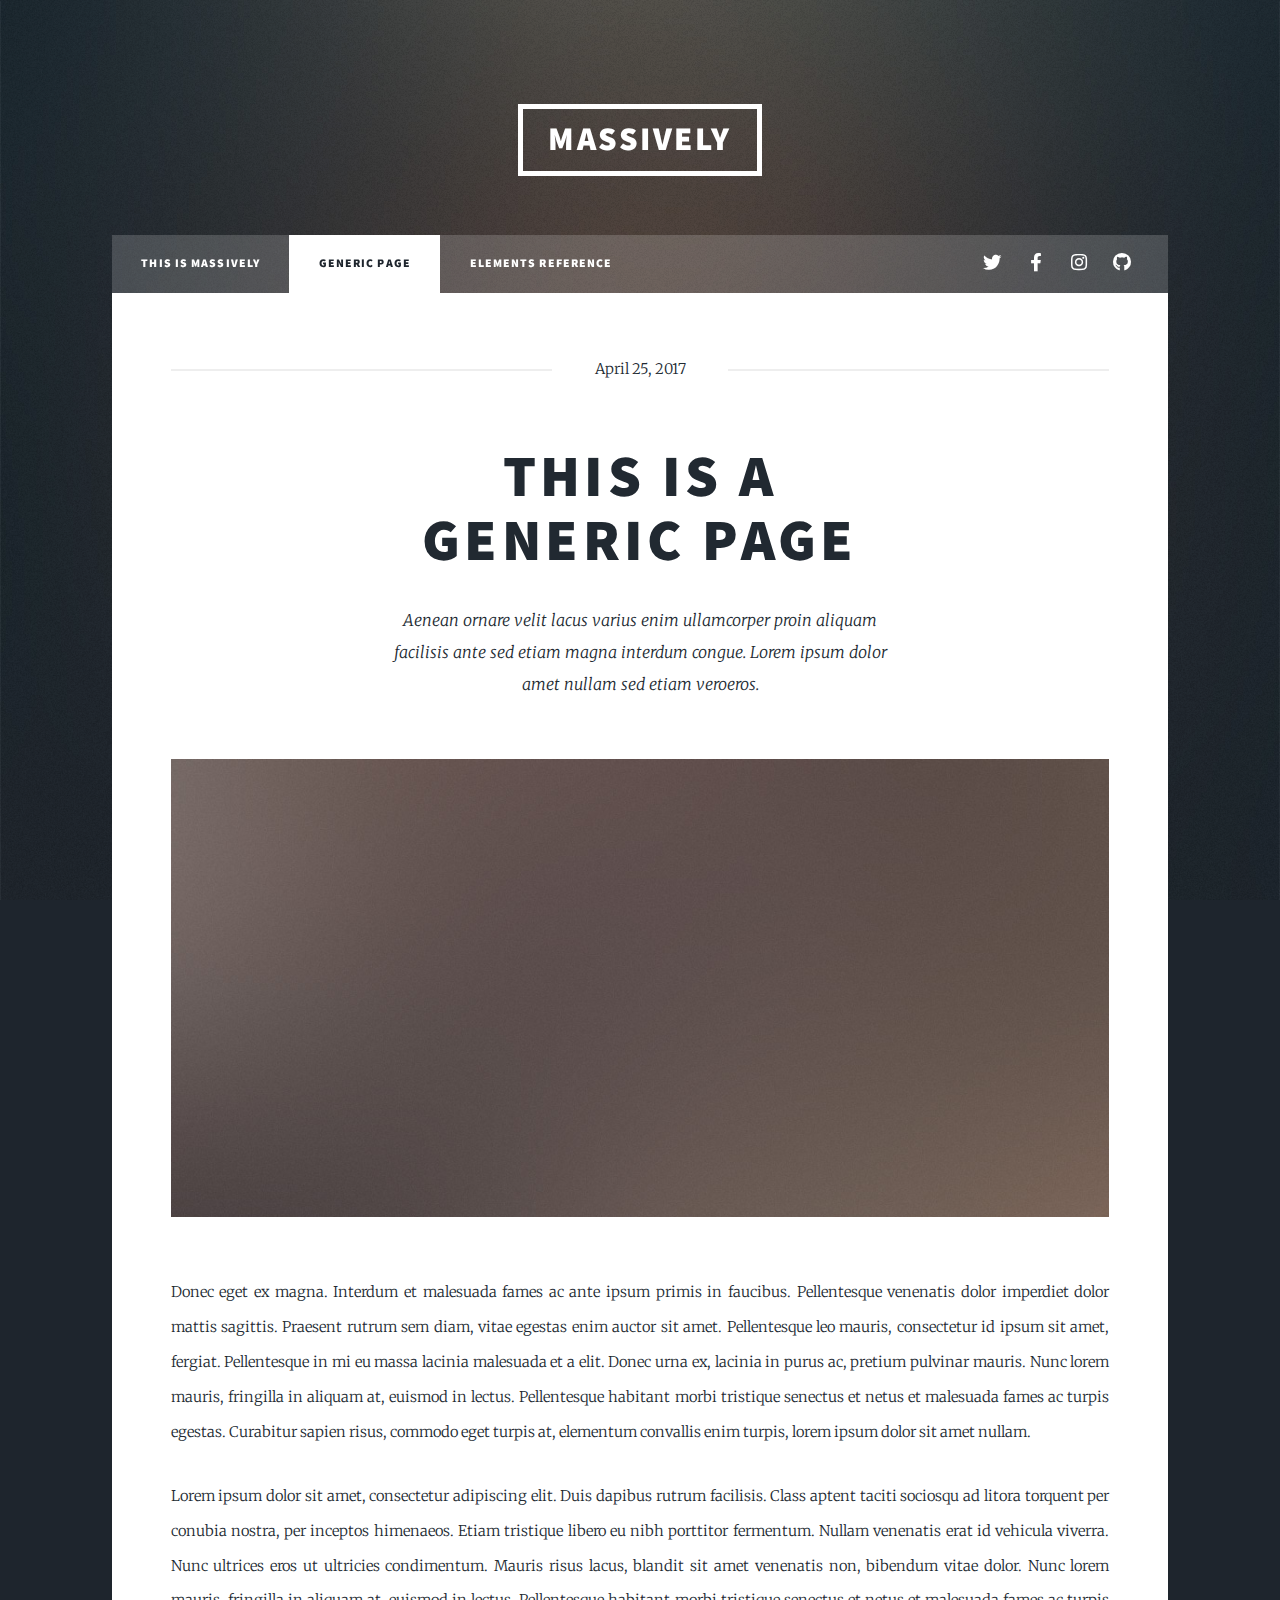
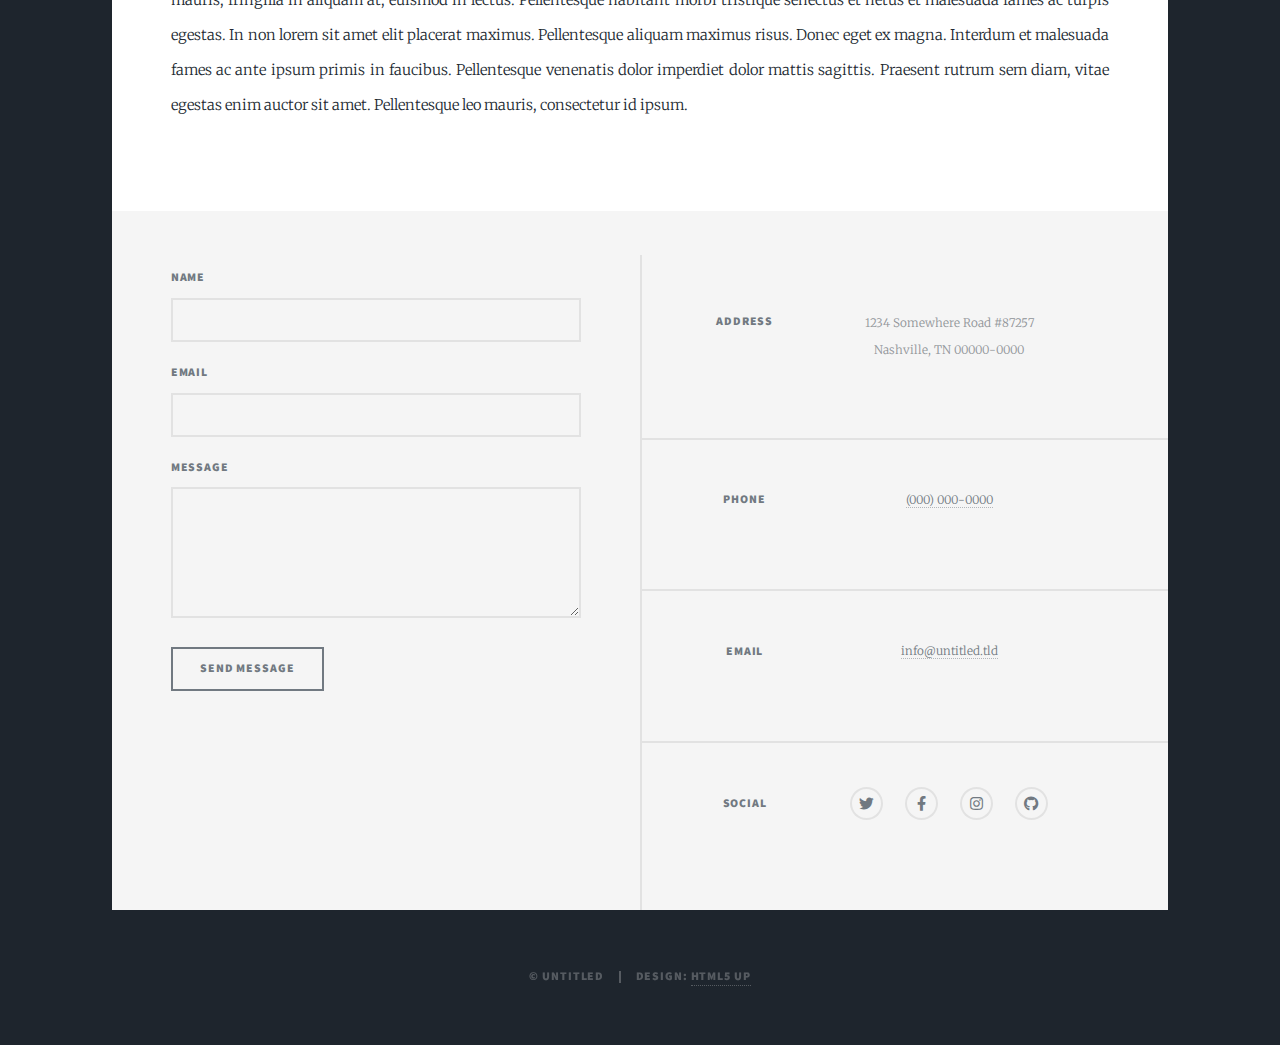
<file: generic.html>
<!DOCTYPE HTML>
<!--
	Massively by HTML5 UP
	html5up.net | @ajlkn
	Free for personal and commercial use under the CCA 3.0 license (html5up.net/license)
-->
<html>
	<head>
		<title>Generic Page - Massively by HTML5 UP</title>
		<meta charset="utf-8" />
		<meta name="viewport" content="width=device-width, initial-scale=1, user-scalable=no" />
		<link rel="stylesheet" href="assets/css/main.css" />
		<noscript><link rel="stylesheet" href="assets/css/noscript.css" /></noscript>
	</head>
	<body class="is-preload">

		<!-- Wrapper -->
			<div id="wrapper">

				<!-- Header -->
					<header id="header">
						<a href="index.html" class="logo">Massively</a>
					</header>

				<!-- Nav -->
					<nav id="nav">
						<ul class="links">
							<li><a href="index.html">This is Massively</a></li>
							<li class="active"><a href="generic.html">Generic Page</a></li>
							<li><a href="elements.html">Elements Reference</a></li>
						</ul>
						<ul class="icons">
							<li><a href="#" class="icon brands fa-twitter"><span class="label">Twitter</span></a></li>
							<li><a href="#" class="icon brands fa-facebook-f"><span class="label">Facebook</span></a></li>
							<li><a href="#" class="icon brands fa-instagram"><span class="label">Instagram</span></a></li>
							<li><a href="#" class="icon brands fa-github"><span class="label">GitHub</span></a></li>
						</ul>
					</nav>

				<!-- Main -->
					<div id="main">

						<!-- Post -->
							<section class="post">
								<header class="major">
									<span class="date">April 25, 2017</span>
									<h1>This is a<br />
									Generic Page</h1>
									<p>Aenean ornare velit lacus varius enim ullamcorper proin aliquam<br />
									facilisis ante sed etiam magna interdum congue. Lorem ipsum dolor<br />
									amet nullam sed etiam veroeros.</p>
								</header>
								<div class="image main"><img src="images/pic01.jpg" alt="" /></div>
								<p>Donec eget ex magna. Interdum et malesuada fames ac ante ipsum primis in faucibus. Pellentesque venenatis dolor imperdiet dolor mattis sagittis. Praesent rutrum sem diam, vitae egestas enim auctor sit amet. Pellentesque leo mauris, consectetur id ipsum sit amet, fergiat. Pellentesque in mi eu massa lacinia malesuada et a elit. Donec urna ex, lacinia in purus ac, pretium pulvinar mauris. Nunc lorem mauris, fringilla in aliquam at, euismod in lectus. Pellentesque habitant morbi tristique senectus et netus et malesuada fames ac turpis egestas. Curabitur sapien risus, commodo eget turpis at, elementum convallis enim turpis, lorem ipsum dolor sit amet nullam.</p>
								<p>Lorem ipsum dolor sit amet, consectetur adipiscing elit. Duis dapibus rutrum facilisis. Class aptent taciti sociosqu ad litora torquent per conubia nostra, per inceptos himenaeos. Etiam tristique libero eu nibh porttitor fermentum. Nullam venenatis erat id vehicula viverra. Nunc ultrices eros ut ultricies condimentum. Mauris risus lacus, blandit sit amet venenatis non, bibendum vitae dolor. Nunc lorem mauris, fringilla in aliquam at, euismod in lectus. Pellentesque habitant morbi tristique senectus et netus et malesuada fames ac turpis egestas. In non lorem sit amet elit placerat maximus. Pellentesque aliquam maximus risus. Donec eget ex magna. Interdum et malesuada fames ac ante ipsum primis in faucibus. Pellentesque venenatis dolor imperdiet dolor mattis sagittis. Praesent rutrum sem diam, vitae egestas enim auctor sit amet. Pellentesque leo mauris, consectetur id ipsum.</p>
							</section>

					</div>

				<!-- Footer -->
					<footer id="footer">
						<section>
							<form method="post" action="#">
								<div class="fields">
									<div class="field">
										<label for="name">Name</label>
										<input type="text" name="name" id="name" />
									</div>
									<div class="field">
										<label for="email">Email</label>
										<input type="text" name="email" id="email" />
									</div>
									<div class="field">
										<label for="message">Message</label>
										<textarea name="message" id="message" rows="3"></textarea>
									</div>
								</div>
								<ul class="actions">
									<li><input type="submit" value="Send Message" /></li>
								</ul>
							</form>
						</section>
						<section class="split contact">
							<section class="alt">
								<h3>Address</h3>
								<p>1234 Somewhere Road #87257<br />
								Nashville, TN 00000-0000</p>
							</section>
							<section>
								<h3>Phone</h3>
								<p><a href="#">(000) 000-0000</a></p>
							</section>
							<section>
								<h3>Email</h3>
								<p><a href="#">info@untitled.tld</a></p>
							</section>
							<section>
								<h3>Social</h3>
								<ul class="icons alt">
									<li><a href="#" class="icon brands alt fa-twitter"><span class="label">Twitter</span></a></li>
									<li><a href="#" class="icon brands alt fa-facebook-f"><span class="label">Facebook</span></a></li>
									<li><a href="#" class="icon brands alt fa-instagram"><span class="label">Instagram</span></a></li>
									<li><a href="#" class="icon brands alt fa-github"><span class="label">GitHub</span></a></li>
								</ul>
							</section>
						</section>
					</footer>

				<!-- Copyright -->
					<div id="copyright">
						<ul><li>&copy; Untitled</li><li>Design: <a href="https://html5up.net">HTML5 UP</a></li></ul>
					</div>

			</div>

		<!-- Scripts -->
			<script src="assets/js/jquery.min.js"></script>
			<script src="assets/js/jquery.scrollex.min.js"></script>
			<script src="assets/js/jquery.scrolly.min.js"></script>
			<script src="assets/js/browser.min.js"></script>
			<script src="assets/js/breakpoints.min.js"></script>
			<script src="assets/js/util.js"></script>
			<script src="assets/js/main.js"></script>

	</body>
</html>
</file>
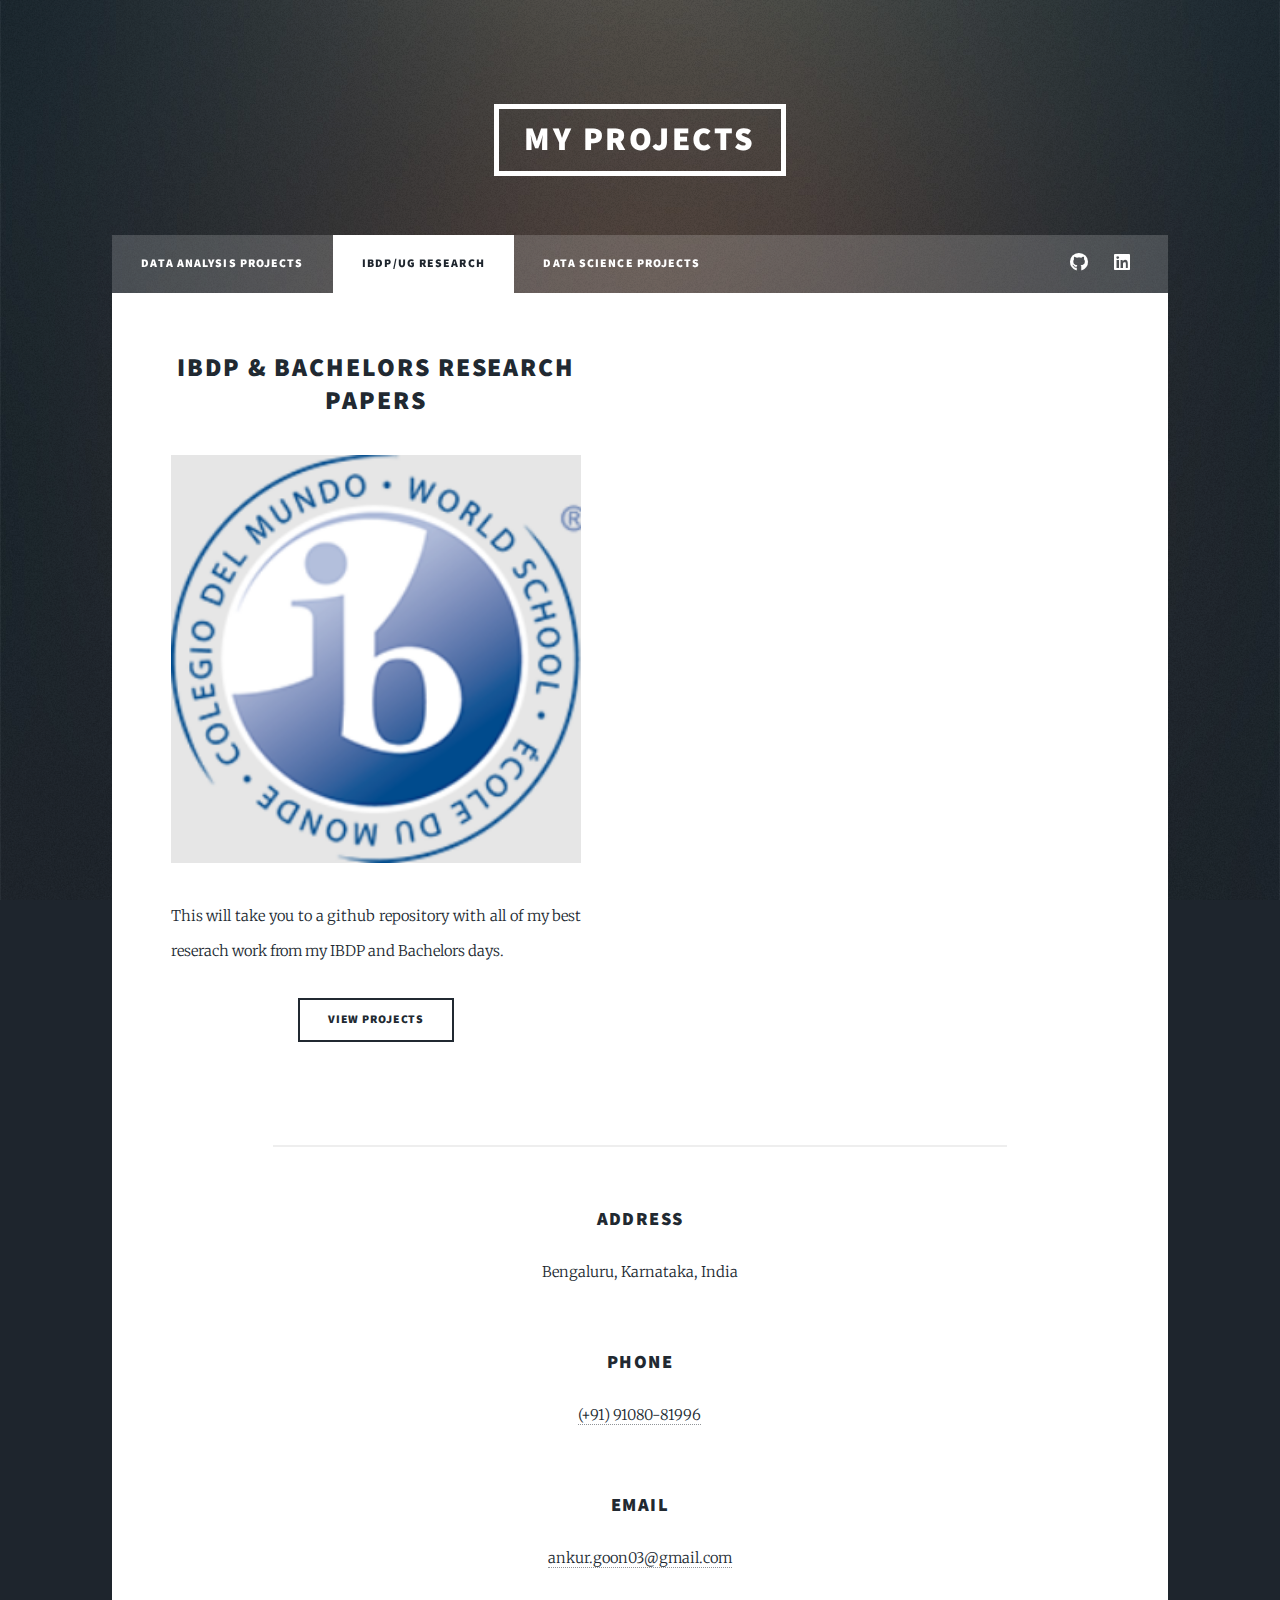
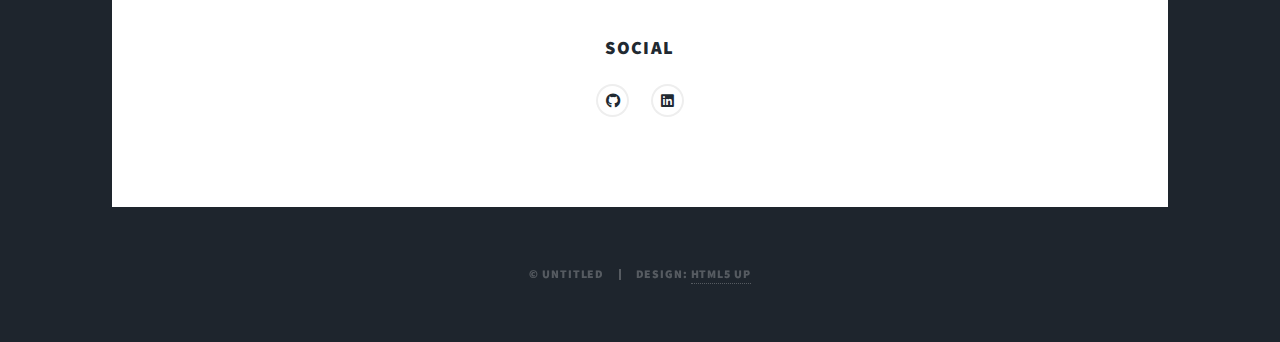
<file: ibdp-ug-research.html>
<!DOCTYPE HTML>
<html>
    <head>
        <title>Ankur Goon Portfolio Website - IBDP/UG Research</title>
        <meta charset="utf-8" />
        <meta name="viewport" content="width=device-width, initial-scale=1, user-scalable=no" />
        <link rel="stylesheet" href="assets/css/main.css" />
        <noscript><link rel="stylesheet" href="assets/css/noscript.css" /></noscript>
    </head>
    <body class="is-preload">

        <div id="wrapper" class="fade-in">

                <header id="header">
                        <a href="index.html" class="logo">My Projects</a>
                    </header>

                <nav id="nav">
                        <ul class="links">
                            <li><a href="index.html">Data Analysis Projects</a></li>
                            <li class="active"><a href="ibdp-ug-research.html">IBDP/UG Research</a></li>
                            <li><a href="data-science-projects.html">Data Science Projects</a></li>
                        </ul>
                        <ul class="icons">
                            <li><a href="https://github.com/Ankur-200000" class="icon brands fa-github"><span class="label">GitHub</span></a></li>
                            <li><a href="https://www.linkedin.com/in/ankurgoon" class="icon brands fa-linkedin"><span class="label">linkedin</span></a></li>
                        </ul>
                    </nav>

                <div id="main">

                        <section class="posts">
                                <article>
                                    <header>
                                        <h2><a href="https://github.com/Ankur-200000/IBDP-UG-Research-Papers">IBDP & Bachelors Research Papers<br />
                                        </a></h2>
                                    </header>
                                    <a href="https://github.com/Ankur-200000/IBDP-UG-Research-Papers" class="image fit"><img src="images/Screenshot 2025-05-22 001936.png" alt="" /></a>
                                    <p>This will take you to a github repository with all of my best reserach work from my IBDP and Bachelors days.</p>
                                    <ul class="actions special">
                                        <li><a href="https://github.com/Ankur-200000/IBDP-UG-Research-Papers" class="button">View Projects</a></li>
                                    </ul>
                                </article>
                            </section>

                        <section class="split contact">
                            <section class="alt">
                                <h3>Address</h3>
                                <p>Bengaluru, Karnataka, India<br />
                                </p>
                            </section>
                            <section>
                                <h3>Phone</h3>
                                <p><a href="#">(+91) 91080-81996</a></p>
                            </section>
                            <section>
                                <h3>Email</h3>
                                <p><a href="#">ankur.goon03@gmail.com</a></p>
                            </section>
                            <section>
                                <h3>Social</h3>
                                <ul class="icons alt">
                                    <li><a href="https://github.com/Ankur-200000" class="icon brands alt fa-github"><span class="label">GitHub</span></a></li>
                                    <li><a href="https://www.linkedin.com/in/ankurgoon" class="icon brands alt fa-linkedin"><span class="label">linkedin</span></a></li>
                                </ul>
                            </section>
                        </section>
                    </div>

                <div id="copyright">
                        <ul><li>&copy; Untitled</li><li>Design: <a href="https://html5up.net">HTML5 UP</a></li></ul>
                    </div>

            </div>


        <script src="assets/js/jquery.min.js"></script>
            <script src="assets/js/jquery.scrollex.min.js"></script>
            <script src="assets/js/jquery.scrolly.min.js"></script>
            <script src="assets/js/browser.min.js"></script>
            <script src="assets/js/breakpoints.min.js"></script>
            <script src="assets/js/util.js"></script>
            <script src="assets/js/main.js"></script>

    </body>
</html>
</file>
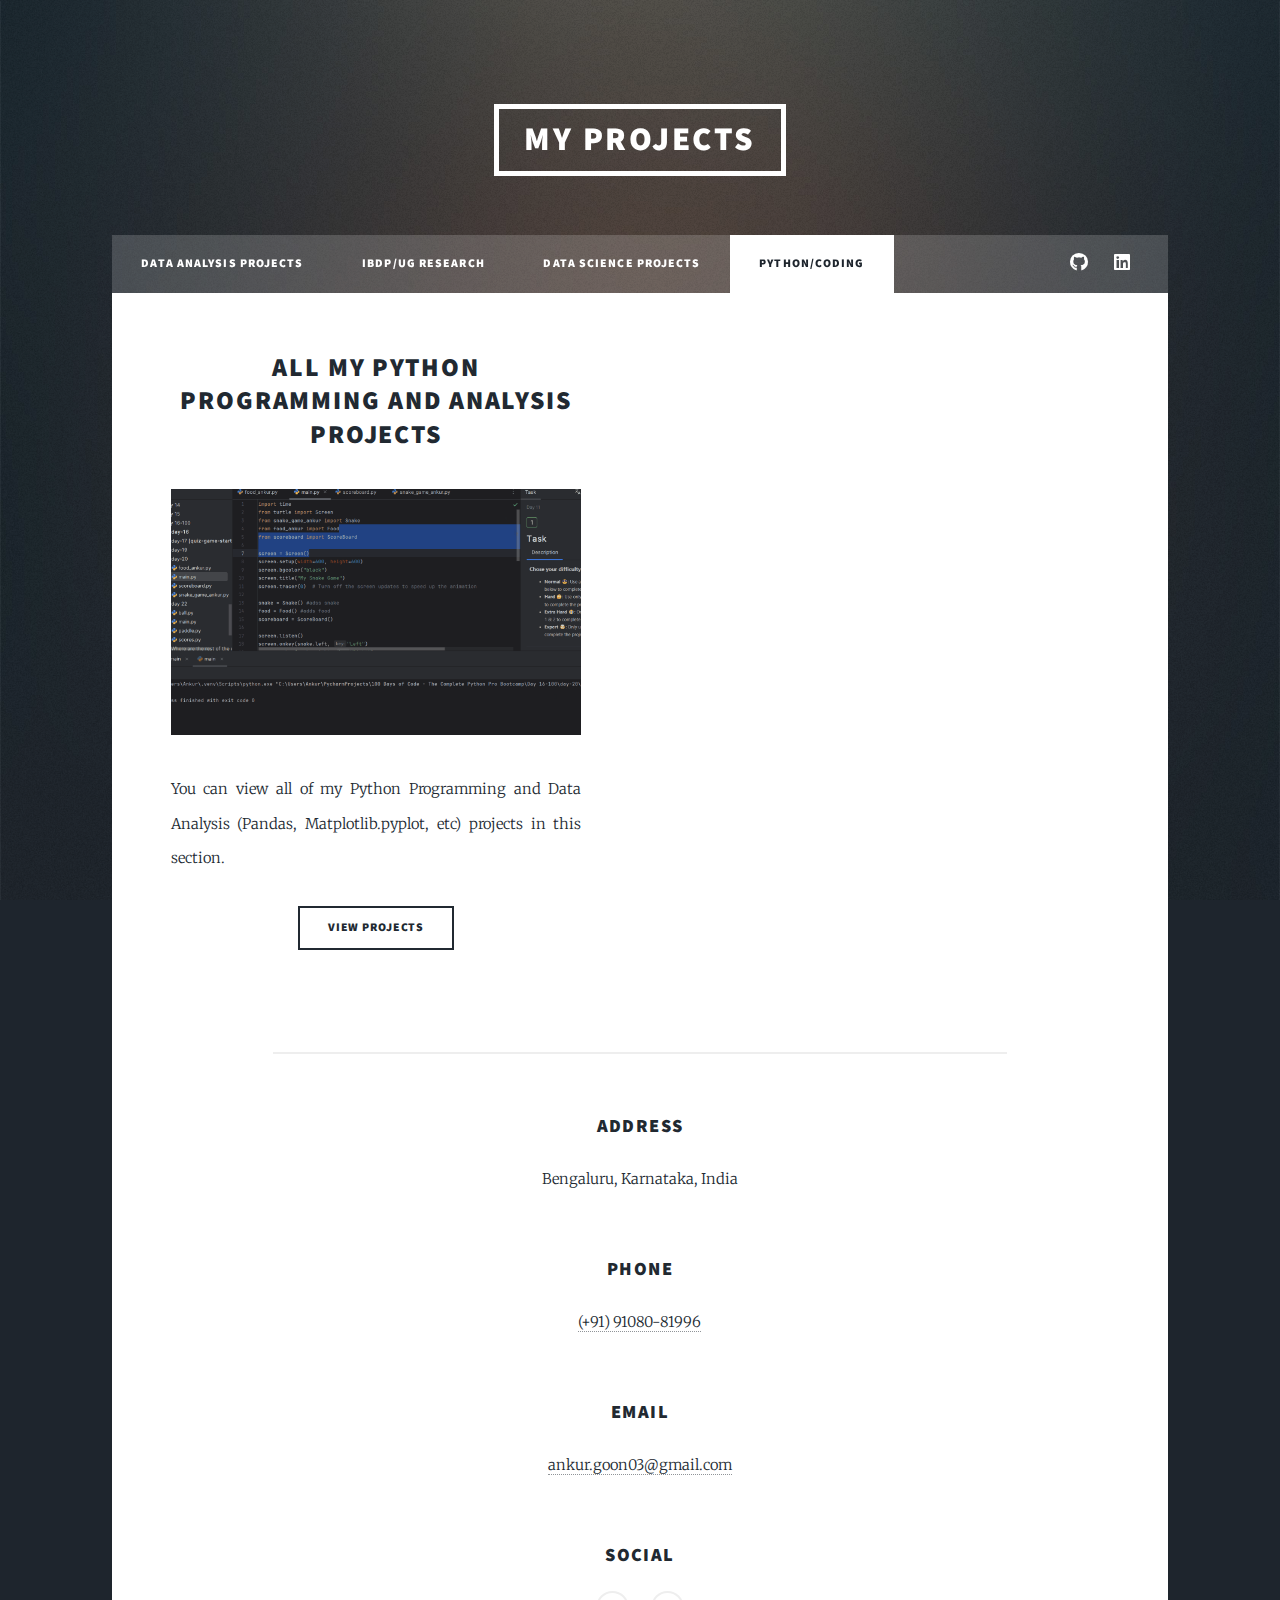
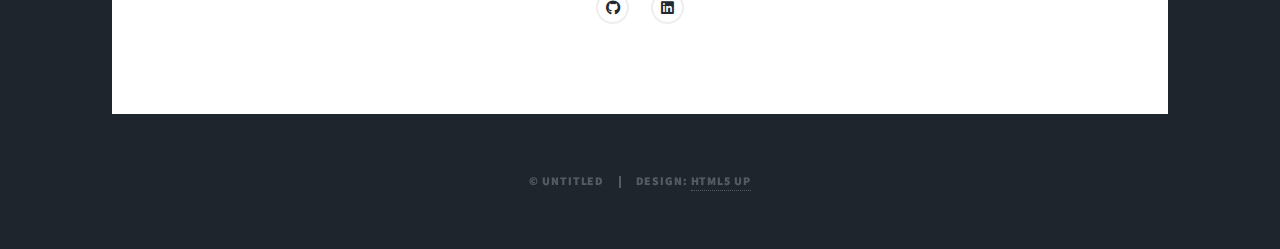
<file: python-coding.html>
<!DOCTYPE HTML>
<html>
    <head>
        <title>Ankur Goon Portfolio Website - Sports Analytics Projects</title>
        <meta charset="utf-8" />
        <meta name="viewport" content="width=device-width, initial-scale=1, user-scalable=no" />
        <link rel="stylesheet" href="assets/css/main.css" />
        <noscript><link rel="stylesheet" href="assets/css/noscript.css" /></noscript>
    </head>
    <body class="is-preload">

        <div id="wrapper" class="fade-in">

                <header id="header">
                        <a href="index.html" class="logo">My Projects</a>
                    </header>

                <nav id="nav">
                        <ul class="links">
                            <li><a href="index.html">Data Analysis Projects</a></li>
                            <li><a href="ibdp-ug-research.html">IBDP/UG Research</a></li>
                            <li><a href="data-science-projects.html">Data Science Projects</a></li>
                            <li class="active"><a href="python-coding.html">Python/Coding</a></li> 
                        </ul>
                        <ul class="icons">
                            <li><a href="https://github.com/Ankur-200000" class="icon brands fa-github"><span class="label">GitHub</span></a></li>
                            <li><a href="https://www.linkedin.com/in/ankurgoon" class="icon brands fa-linkedin"><span class="label">linkedin</span></a></li>
                        </ul>
                    </nav>

                <div id="main">

                        <section class="posts">
                                <article>
                                    <header>
                                        <h2><a href="https://github.com/Ankur-200000/Python-Capstone-Projects">All my Python Programming and Analysis Projects</a></h2>
                                    </header>
                                    <a href="https://github.com/Ankur-200000/Python-Capstone-Projects" class="image fit"><img src="images/Python-Capstone.gif" alt="Python gif" /></a>
                                    <p>You can view all of my Python Programming and Data Analysis (Pandas, Matplotlib.pyplot, etc) projects in this section.</p>
                                    <ul class="actions special"><li><a href="https://github.com/Ankur-200000/Python-Capstone-Projects" class="button">View Projects</a></li>
                                    </ul>
                                </article>
                                </section>

                        <section class="split contact">
                            <section class="alt">
                                <h3>Address</h3>
                                <p>Bengaluru, Karnataka, India<br />
                                </p>
                            </section>
                            <section>
                                <h3>Phone</h3>
                                <p><a href="#">(+91) 91080-81996</a></p>
                            </section>
                            <section>
                                <h3>Email</h3>
                                <p><a href="#">ankur.goon03@gmail.com</a></p>
                            </section>
                            <section>
                                <h3>Social</h3>
                                <ul class="icons alt">
                                    <li><a href="https://github.com/Ankur-200000" class="icon brands alt fa-github"><span class="label">GitHub</span></a></li>
                                    <li><a href="https://www.linkedin.com/in/ankurgoon" class="icon brands alt fa-linkedin"><span class="label">linkedin</span></a></li>
                                </ul>
                            </section>
                        </section>
                    </div>

                <div id="copyright">
                        <ul><li>&copy; Untitled</li><li>Design: <a href="https://html5up.net">HTML5 UP</a></li></ul>
                    </div>

            </div>


        <script src="assets/js/jquery.min.js"></script>
            <script src="assets/js/jquery.scrollex.min.js"></script>
            <script src="assets/js/jquery.scrolly.min.js"></script>
            <script src="assets/js/browser.min.js"></script>
            <script src="assets/js/breakpoints.min.js"></script>
            <script src="assets/js/util.js"></script>
            <script src="assets/js/main.js"></script>

    </body>
</html>
</file>
<file: assets/css/main.css>
@import url(fontawesome-all.min.css);
@import url("https://fonts.googleapis.com/css?family=Merriweather:300,700,300italic,700italic|Source+Sans+Pro:900");

/*
	Massively by HTML5 UP
	html5up.net | @ajlkn
	Free for personal and commercial use under the CCA 3.0 license (html5up.net/license)
*/

html, body, div, span, applet, object,
iframe, h1, h2, h3, h4, h5, h6, p, blockquote,
pre, a, abbr, acronym, address, big, cite,
code, del, dfn, em, img, ins, kbd, q, s, samp,
small, strike, strong, sub, sup, tt, var, b,
u, i, center, dl, dt, dd, ol, ul, li, fieldset,
form, label, legend, table, caption, tbody,
tfoot, thead, tr, th, td, article, aside,
canvas, details, embed, figure, figcaption,
footer, header, hgroup, menu, nav, output, ruby,
section, summary, time, mark, audio, video {
	margin: 0;
	padding: 0;
	border: 0;
	font-size: 100%;
	font: inherit;
	vertical-align: baseline;}

article, aside, details, figcaption, figure,
footer, header, hgroup, menu, nav, section {
	display: block;}

body {
	line-height: 1;
}

ol, ul {
	list-style: none;
}

blockquote, q {
	quotes: none;
}

	blockquote:before, blockquote:after, q:before, q:after {
		content: '';
		content: none;
	}

table {
	border-collapse: collapse;
	border-spacing: 0;
}

body {
	-webkit-text-size-adjust: none;
}

mark {
	background-color: transparent;
	color: inherit;
}

input::-moz-focus-inner {
	border: 0;
	padding: 0;
}

input, select, textarea {
	-moz-appearance: none;
	-webkit-appearance: none;
	-ms-appearance: none;
	appearance: none;
}

/* Basic */

	@-ms-viewport {
		width: device-width;
	}

	body {
		-ms-overflow-style: scrollbar;
	}

	@media screen and (max-width: 480px) {

		html, body {
			min-width: 320px;
		}

	}

	html {
		box-sizing: border-box;
	}

	*, *:before, *:after {
		box-sizing: inherit;
	}

	body {
		background-color: #1e252d;
	}

		body.is-preload *, body.is-preload *:before, body.is-preload *:after {
			-moz-animation: none !important;
			-webkit-animation: none !important;
			-ms-animation: none !important;
			animation: none !important;
			-moz-transition: none !important;
			-webkit-transition: none !important;
			-ms-transition: none !important;
			transition: none !important;
		}

/* Type */

	html {
		font-size: 16pt;
	}

		@media screen and (max-width: 1680px) {

			html {
				font-size: 12pt;
			}

		}

		@media screen and (max-width: 1280px) {

			html {
				font-size: 11pt;
			}

		}

		@media screen and (max-width: 360px) {

			html {
				font-size: 10pt;
			}

		}

	body {
		color: #212931;
	}

	body, input, select, textarea {
		font-family: "Merriweather", Georgia, serif;
		font-weight: 300;
		font-size: 1rem;
		line-height: 2.375;
	}

	a {
		-moz-transition: color 0.2s ease-in-out, background-color 0.2s ease-in-out, border-color 0.2s ease-in-out, box-shadow 0.2s ease-in-out;
		-webkit-transition: color 0.2s ease-in-out, background-color 0.2s ease-in-out, border-color 0.2s ease-in-out, box-shadow 0.2s ease-in-out;
		-ms-transition: color 0.2s ease-in-out, background-color 0.2s ease-in-out, border-color 0.2s ease-in-out, box-shadow 0.2s ease-in-out;
		transition: color 0.2s ease-in-out, background-color 0.2s ease-in-out, border-color 0.2s ease-in-out, box-shadow 0.2s ease-in-out;
		border-bottom: dotted 1px;
		text-decoration: none;
	}

		a:hover {
			border-bottom-color: transparent;
		}

	strong, b {
		font-weight: 600;
	}

	em, i {
		font-style: italic;
	}

	p {
		text-align: justify;
		margin: 0 0 2rem 0;
	}

	h1, h2, h3, h4, h5, h6 {
		font-family: "Source Sans Pro", Helvetica, sans-serif;
		font-weight: 900;
		line-height: 1.5;
		letter-spacing: 0.075em;
		text-transform: uppercase;
		margin: 0 0 1rem 0;
	}

		h1 a, h2 a, h3 a, h4 a, h5 a, h6 a {
			border-bottom: 0;
			color: inherit;
			text-decoration: none;
		}

	h1 {
		font-size: 4rem;
		line-height: 1.1;
		margin: 0 0 2rem 0;
	}

	h2 {
		font-size: 1.75rem;
		line-height: 1.3;
		margin: 0 0 1.5rem 0;
	}

	h3 {
		font-size: 1.25rem;
		margin: 0 0 1.5rem 0;
	}

	h4 {
		font-size: 1rem;
	}

	h5 {
		font-size: 0.9rem;
	}

	h6 {
		font-size: 0.8rem;
	}

	sub {
		font-size: 0.8rem;
		position: relative;
		top: 0.5rem;
	}

	sup {
		font-size: 0.8rem;
		position: relative;
		top: -0.5rem;
	}

	blockquote {
		border-left: solid 4px;
		font-style: italic;
		margin: 0 0 2rem 0;
		padding: 0.5rem 0 0.5rem 2rem;
	}

	code {
		border: solid 2px;
		font-family: "Courier New", monospace;
		font-size: 0.9rem;
		margin: 0 0.25rem;
		padding: 0.25rem 0.65rem;
	}

	pre {
		-webkit-overflow-scrolling: touch;
		font-family: "Courier New", monospace;
		font-size: 0.9rem;
		margin: 0 0 2rem 0;
	}

		pre code {
			display: block;
			line-height: 1.75;
			padding: 1rem 1.5rem;
			overflow-x: auto;
		}

	hr {
		border: 0;
		border-bottom: solid 2px;
		margin: 3rem 0;
	}

		hr.major {
			margin: 5rem 0;
		}

	.align-left {
		text-align: left;
	}

	.align-center {
		text-align: center;
	}

	.align-right {
		text-align: right;
	}

	input, select, textarea {
		color: #212931;
	}

	a {
		color: #212931;
		border-bottom-color: rgba(33, 41, 49, 0.5);
	}

		a:hover {
			border-bottom-color: transparent;
			color: #18bfef !important;
		}

	strong, b {
		color: #212931;
	}

	h1, h2, h3, h4, h5, h6 {
		color: #212931;
	}

	blockquote {
		border-left-color: #eeeeee;
	}

	code {
		background: rgba(220, 220, 220, 0.25);
		border-color: #eeeeee;
	}

	hr {
		border-bottom-color: #eeeeee;
	}

/* Row */

	.row {
		display: flex;
		flex-wrap: wrap;
		box-sizing: border-box;
		align-items: stretch;
	}

		.row > * {
			box-sizing: border-box;
		}

		.row.gtr-uniform > * > :last-child {
			margin-bottom: 0;
		}

		.row.aln-left {
			justify-content: flex-start;
		}

		.row.aln-center {
			justify-content: center;
		}

		.row.aln-right {
			justify-content: flex-end;
		}

		.row.aln-top {
			align-items: flex-start;
		}

		.row.aln-middle {
			align-items: center;
		}

		.row.aln-bottom {
			align-items: flex-end;
		}

		.row > .imp {
			order: -1;
		}

		.row > .col-1 {
			width: 8.33333%;
		}

		.row > .off-1 {
			margin-left: 8.33333%;
		}

		.row > .col-2 {
			width: 16.66667%;
		}

		.row > .off-2 {
			margin-left: 16.66667%;
		}

		.row > .col-3 {
			width: 25%;
		}

		.row > .off-3 {
			margin-left: 25%;
		}

		.row > .col-4 {
			width: 33.33333%;
		}

		.row > .off-4 {
			margin-left: 33.33333%;
		}

		.row > .col-5 {
			width: 41.66667%;
		}

		.row > .off-5 {
			margin-left: 41.66667%;
		}

		.row > .col-6 {
			width: 50%;
		}

		.row > .off-6 {
			margin-left: 50%;
		}

		.row > .col-7 {
			width: 58.33333%;
		}

		.row > .off-7 {
			margin-left: 58.33333%;
		}

		.row > .col-8 {
			width: 66.66667%;
		}

		.row > .off-8 {
			margin-left: 66.66667%;
		}

		.row > .col-9 {
			width: 75%;
		}

		.row > .off-9 {
			margin-left: 75%;
		}

		.row > .col-10 {
			width: 83.33333%;
		}

		.row > .off-10 {
			margin-left: 83.33333%;
		}

		.row > .col-11 {
			width: 91.66667%;
		}

		.row > .off-11 {
			margin-left: 91.66667%;
		}

		.row > .col-12 {
			width: 100%;
		}

		.row > .off-12 {
			margin-left: 100%;
		}

		.row.gtr-0 {
			margin-top: 0;
			margin-left: 0rem;
		}

			.row.gtr-0 > * {
				padding: 0 0 0 0rem;
			}

			.row.gtr-0.gtr-uniform {
				margin-top: 0rem;
			}

				.row.gtr-0.gtr-uniform > * {
					padding-top: 0rem;
				}

		.row.gtr-25 {
			margin-top: 0;
			margin-left: -0.375rem;
		}

			.row.gtr-25 > * {
				padding: 0 0 0 0.375rem;
			}

			.row.gtr-25.gtr-uniform {
				margin-top: -0.375rem;
			}

				.row.gtr-25.gtr-uniform > * {
					padding-top: 0.375rem;
				}

		.row.gtr-50 {
			margin-top: 0;
			margin-left: -0.75rem;
		}

			.row.gtr-50 > * {
				padding: 0 0 0 0.75rem;
			}

			.row.gtr-50.gtr-uniform {
				margin-top: -0.75rem;
			}

				.row.gtr-50.gtr-uniform > * {
					padding-top: 0.75rem;
				}

		.row {
			margin-top: 0;
			margin-left: -1.5rem;
		}

			.row > * {
				padding: 0 0 0 1.5rem;
			}

			.row.gtr-uniform {
				margin-top: -1.5rem;
			}

				.row.gtr-uniform > * {
					padding-top: 1.5rem;
				}

		.row.gtr-150 {
			margin-top: 0;
			margin-left: -2.25rem;
		}

			.row.gtr-150 > * {
				padding: 0 0 0 2.25rem;
			}

			.row.gtr-150.gtr-uniform {
				margin-top: -2.25rem;
			}

				.row.gtr-150.gtr-uniform > * {
					padding-top: 2.25rem;
				}

		.row.gtr-200 {
			margin-top: 0;
			margin-left: -3rem;
		}

			.row.gtr-200 > * {
				padding: 0 0 0 3rem;
			}

			.row.gtr-200.gtr-uniform {
				margin-top: -3rem;
			}

				.row.gtr-200.gtr-uniform > * {
					padding-top: 3rem;
				}

		@media screen and (max-width: 1680px) {

			.row {
				display: flex;
				flex-wrap: wrap;
				box-sizing: border-box;
				align-items: stretch;
			}

				.row > * {
					box-sizing: border-box;
				}

				.row.gtr-uniform > * > :last-child {
					margin-bottom: 0;
				}

				.row.aln-left {
					justify-content: flex-start;
				}

				.row.aln-center {
					justify-content: center;
				}

				.row.aln-right {
					justify-content: flex-end;
				}

				.row.aln-top {
					align-items: flex-start;
				}

				.row.aln-middle {
					align-items: center;
				}

				.row.aln-bottom {
					align-items: flex-end;
				}

				.row > .imp-xlarge {
					order: -1;
				}

				.row > .col-1-xlarge {
					width: 8.33333%;
				}

				.row > .off-1-xlarge {
					margin-left: 8.33333%;
				}

				.row > .col-2-xlarge {
					width: 16.66667%;
				}

				.row > .off-2-xlarge {
					margin-left: 16.66667%;
				}

				.row > .col-3-xlarge {
					width: 25%;
				}

				.row > .off-3-xlarge {
					margin-left: 25%;
				}

				.row > .col-4-xlarge {
					width: 33.33333%;
				}

				.row > .off-4-xlarge {
					margin-left: 33.33333%;
				}

				.row > .col-5-xlarge {
					width: 41.66667%;
				}

				.row > .off-5-xlarge {
					margin-left: 41.66667%;
				}

				.row > .col-6-xlarge {
					width: 50%;
				}

				.row > .off-6-xlarge {
					margin-left: 50%;
				}

				.row > .col-7-xlarge {
					width: 58.33333%;
				}

				.row > .off-7-xlarge {
					margin-left: 58.33333%;
				}

				.row > .col-8-xlarge {
					width: 66.66667%;
				}

				.row > .off-8-xlarge {
					margin-left: 66.66667%;
				}

				.row > .col-9-xlarge {
					width: 75%;
				}

				.row > .off-9-xlarge {
					margin-left: 75%;
				}

				.row > .col-10-xlarge {
					width: 83.33333%;
				}

				.row > .off-10-xlarge {
					margin-left: 83.33333%;
				}

				.row > .col-11-xlarge {
					width: 91.66667%;
				}

				.row > .off-11-xlarge {
					margin-left: 91.66667%;
				}

				.row > .col-12-xlarge {
					width: 100%;
				}

				.row > .off-12-xlarge {
					margin-left: 100%;
				}

				.row.gtr-0 {
					margin-top: 0;
					margin-left: 0rem;
				}

					.row.gtr-0 > * {
						padding: 0 0 0 0rem;
					}

					.row.gtr-0.gtr-uniform {
						margin-top: 0rem;
					}

						.row.gtr-0.gtr-uniform > * {
							padding-top: 0rem;
						}

				.row.gtr-25 {
					margin-top: 0;
					margin-left: -0.375rem;
				}

					.row.gtr-25 > * {
						padding: 0 0 0 0.375rem;
					}

					.row.gtr-25.gtr-uniform {
						margin-top: -0.375rem;
					}

						.row.gtr-25.gtr-uniform > * {
							padding-top: 0.375rem;
						}

				.row.gtr-50 {
					margin-top: 0;
					margin-left: -0.75rem;
				}

					.row.gtr-50 > * {
						padding: 0 0 0 0.75rem;
					}

					.row.gtr-50.gtr-uniform {
						margin-top: -0.75rem;
					}

						.row.gtr-50.gtr-uniform > * {
							padding-top: 0.75rem;
						}

				.row {
					margin-top: 0;
					margin-left: -1.5rem;
				}

					.row > * {
						padding: 0 0 0 1.5rem;
					}

					.row.gtr-uniform {
						margin-top: -1.5rem;
					}

						.row.gtr-uniform > * {
							padding-top: 1.5rem;
						}

				.row.gtr-150 {
					margin-top: 0;
					margin-left: -2.25rem;
				}

					.row.gtr-150 > * {
						padding: 0 0 0 2.25rem;
					}

					.row.gtr-150.gtr-uniform {
						margin-top: -2.25rem;
					}

						.row.gtr-150.gtr-uniform > * {
							padding-top: 2.25rem;
						}

				.row.gtr-200 {
					margin-top: 0;
					margin-left: -3rem;
				}

					.row.gtr-200 > * {
						padding: 0 0 0 3rem;
					}

					.row.gtr-200.gtr-uniform {
						margin-top: -3rem;
					}

						.row.gtr-200.gtr-uniform > * {
							padding-top: 3rem;
						}

		}

		@media screen and (max-width: 1280px) {

			.row {
				display: flex;
				flex-wrap: wrap;
				box-sizing: border-box;
				align-items: stretch;
			}

				.row > * {
					box-sizing: border-box;
				}

				.row.gtr-uniform > * > :last-child {
					margin-bottom: 0;
				}

				.row.aln-left {
					justify-content: flex-start;
				}

				.row.aln-center {
					justify-content: center;
				}

				.row.aln-right {
					justify-content: flex-end;
				}

				.row.aln-top {
					align-items: flex-start;
				}

				.row.aln-middle {
					align-items: center;
				}

				.row.aln-bottom {
					align-items: flex-end;
				}

				.row > .imp-large {
					order: -1;
				}

				.row > .col-1-large {
					width: 8.33333%;
				}

				.row > .off-1-large {
					margin-left: 8.33333%;
				}

				.row > .col-2-large {
					width: 16.66667%;
				}

				.row > .off-2-large {
					margin-left: 16.66667%;
				}

				.row > .col-3-large {
					width: 25%;
				}

				.row > .off-3-large {
					margin-left: 25%;
				}

				.row > .col-4-large {
					width: 33.33333%;
				}

				.row > .off-4-large {
					margin-left: 33.33333%;
				}

				.row > .col-5-large {
					width: 41.66667%;
				}

				.row > .off-5-large {
					margin-left: 41.66667%;
				}

				.row > .col-6-large {
					width: 50%;
				}

				.row > .off-6-large {
					margin-left: 50%;
				}

				.row > .col-7-large {
					width: 58.33333%;
				}

				.row > .off-7-large {
					margin-left: 58.33333%;
				}

				.row > .col-8-large {
					width: 66.66667%;
				}

				.row > .off-8-large {
					margin-left: 66.66667%;
				}

				.row > .col-9-large {
					width: 75%;
				}

				.row > .off-9-large {
					margin-left: 75%;
				}

				.row > .col-10-large {
					width: 83.33333%;
				}

				.row > .off-10-large {
					margin-left: 83.33333%;
				}

				.row > .col-11-large {
					width: 91.66667%;
				}

				.row > .off-11-large {
					margin-left: 91.66667%;
				}

				.row > .col-12-large {
					width: 100%;
				}

				.row > .off-12-large {
					margin-left: 100%;
				}

				.row.gtr-0 {
					margin-top: 0;
					margin-left: 0rem;
				}

					.row.gtr-0 > * {
						padding: 0 0 0 0rem;
					}

					.row.gtr-0.gtr-uniform {
						margin-top: 0rem;
					}

						.row.gtr-0.gtr-uniform > * {
							padding-top: 0rem;
						}

				.row.gtr-25 {
					margin-top: 0;
					margin-left: -0.375rem;
				}

					.row.gtr-25 > * {
						padding: 0 0 0 0.375rem;
					}

					.row.gtr-25.gtr-uniform {
						margin-top: -0.375rem;
					}

						.row.gtr-25.gtr-uniform > * {
							padding-top: 0.375rem;
						}

				.row.gtr-50 {
					margin-top: 0;
					margin-left: -0.75rem;
				}

					.row.gtr-50 > * {
						padding: 0 0 0 0.75rem;
					}

					.row.gtr-50.gtr-uniform {
						margin-top: -0.75rem;
					}

						.row.gtr-50.gtr-uniform > * {
							padding-top: 0.75rem;
						}

				.row {
					margin-top: 0;
					margin-left: -1.5rem;
				}

					.row > * {
						padding: 0 0 0 1.5rem;
					}

					.row.gtr-uniform {
						margin-top: -1.5rem;
					}

						.row.gtr-uniform > * {
							padding-top: 1.5rem;
						}

				.row.gtr-150 {
					margin-top: 0;
					margin-left: -2.25rem;
				}

					.row.gtr-150 > * {
						padding: 0 0 0 2.25rem;
					}

					.row.gtr-150.gtr-uniform {
						margin-top: -2.25rem;
					}

						.row.gtr-150.gtr-uniform > * {
							padding-top: 2.25rem;
						}

				.row.gtr-200 {
					margin-top: 0;
					margin-left: -3rem;
				}

					.row.gtr-200 > * {
						padding: 0 0 0 3rem;
					}

					.row.gtr-200.gtr-uniform {
						margin-top: -3rem;
					}

						.row.gtr-200.gtr-uniform > * {
							padding-top: 3rem;
						}

		}

		@media screen and (max-width: 980px) {

			.row {
				display: flex;
				flex-wrap: wrap;
				box-sizing: border-box;
				align-items: stretch;
			}

				.row > * {
					box-sizing: border-box;
				}

				.row.gtr-uniform > * > :last-child {
					margin-bottom: 0;
				}

				.row.aln-left {
					justify-content: flex-start;
				}

				.row.aln-center {
					justify-content: center;
				}

				.row.aln-right {
					justify-content: flex-end;
				}

				.row.aln-top {
					align-items: flex-start;
				}

				.row.aln-middle {
					align-items: center;
				}

				.row.aln-bottom {
					align-items: flex-end;
				}

				.row > .imp-medium {
					order: -1;
				}

				.row > .col-1-medium {
					width: 8.33333%;
				}

				.row > .off-1-medium {
					margin-left: 8.33333%;
				}

				.row > .col-2-medium {
					width: 16.66667%;
				}

				.row > .off-2-medium {
					margin-left: 16.66667%;
				}

				.row > .col-3-medium {
					width: 25%;
				}

				.row > .off-3-medium {
					margin-left: 25%;
				}

				.row > .col-4-medium {
					width: 33.33333%;
				}

				.row > .off-4-medium {
					margin-left: 33.33333%;
				}

				.row > .col-5-medium {
					width: 41.66667%;
				}

				.row > .off-5-medium {
					margin-left: 41.66667%;
				}

				.row > .col-6-medium {
					width: 50%;
				}

				.row > .off-6-medium {
					margin-left: 50%;
				}

				.row > .col-7-medium {
					width: 58.33333%;
				}

				.row > .off-7-medium {
					margin-left: 58.33333%;
				}

				.row > .col-8-medium {
					width: 66.66667%;
				}

				.row > .off-8-medium {
					margin-left: 66.66667%;
				}

				.row > .col-9-medium {
					width: 75%;
				}

				.row > .off-9-medium {
					margin-left: 75%;
				}

				.row > .col-10-medium {
					width: 83.33333%;
				}

				.row > .off-10-medium {
					margin-left: 83.33333%;
				}

				.row > .col-11-medium {
					width: 91.66667%;
				}

				.row > .off-11-medium {
					margin-left: 91.66667%;
				}

				.row > .col-12-medium {
					width: 100%;
				}

				.row > .off-12-medium {
					margin-left: 100%;
				}

				.row.gtr-0 {
					margin-top: 0;
					margin-left: 0rem;
				}

					.row.gtr-0 > * {
						padding: 0 0 0 0rem;
					}

					.row.gtr-0.gtr-uniform {
						margin-top: 0rem;
					}

						.row.gtr-0.gtr-uniform > * {
							padding-top: 0rem;
						}

				.row.gtr-25 {
					margin-top: 0;
					margin-left: -0.375rem;
				}

					.row.gtr-25 > * {
						padding: 0 0 0 0.375rem;
					}

					.row.gtr-25.gtr-uniform {
						margin-top: -0.375rem;
					}

						.row.gtr-25.gtr-uniform > * {
							padding-top: 0.375rem;
						}

				.row.gtr-50 {
					margin-top: 0;
					margin-left: -0.75rem;
				}

					.row.gtr-50 > * {
						padding: 0 0 0 0.75rem;
					}

					.row.gtr-50.gtr-uniform {
						margin-top: -0.75rem;
					}

						.row.gtr-50.gtr-uniform > * {
							padding-top: 0.75rem;
						}

				.row {
					margin-top: 0;
					margin-left: -1.5rem;
				}

					.row > * {
						padding: 0 0 0 1.5rem;
					}

					.row.gtr-uniform {
						margin-top: -1.5rem;
					}

						.row.gtr-uniform > * {
							padding-top: 1.5rem;
						}

				.row.gtr-150 {
					margin-top: 0;
					margin-left: -2.25rem;
				}

					.row.gtr-150 > * {
						padding: 0 0 0 2.25rem;
					}

					.row.gtr-150.gtr-uniform {
						margin-top: -2.25rem;
					}

						.row.gtr-150.gtr-uniform > * {
							padding-top: 2.25rem;
						}

				.row.gtr-200 {
					margin-top: 0;
					margin-left: -3rem;
				}

					.row.gtr-200 > * {
						padding: 0 0 0 3rem;
					}

					.row.gtr-200.gtr-uniform {
						margin-top: -3rem;
					}

						.row.gtr-200.gtr-uniform > * {
							padding-top: 3rem;
						}

		}

		@media screen and (max-width: 736px) {

			.row {
				display: flex;
				flex-wrap: wrap;
				box-sizing: border-box;
				align-items: stretch;
			}

				.row > * {
					box-sizing: border-box;
				}

				.row.gtr-uniform > * > :last-child {
					margin-bottom: 0;
				}

				.row.aln-left {
					justify-content: flex-start;
				}

				.row.aln-center {
					justify-content: center;
				}

				.row.aln-right {
					justify-content: flex-end;
				}

				.row.aln-top {
					align-items: flex-start;
				}

				.row.aln-middle {
					align-items: center;
				}

				.row.aln-bottom {
					align-items: flex-end;
				}

				.row > .imp-small {
					order: -1;
				}

				.row > .col-1-small {
					width: 8.33333%;
				}

				.row > .off-1-small {
					margin-left: 8.33333%;
				}

				.row > .col-2-small {
					width: 16.66667%;
				}

				.row > .off-2-small {
					margin-left: 16.66667%;
				}

				.row > .col-3-small {
					width: 25%;
				}

				.row > .off-3-small {
					margin-left: 25%;
				}

				.row > .col-4-small {
					width: 33.33333%;
				}

				.row > .off-4-small {
					margin-left: 33.33333%;
				}

				.row > .col-5-small {
					width: 41.66667%;
				}

				.row > .off-5-small {
					margin-left: 41.66667%;
				}

				.row > .col-6-small {
					width: 50%;
				}

				.row > .off-6-small {
					margin-left: 50%;
				}

				.row > .col-7-small {
					width: 58.33333%;
				}

				.row > .off-7-small {
					margin-left: 58.33333%;
				}

				.row > .col-8-small {
					width: 66.66667%;
				}

				.row > .off-8-small {
					margin-left: 66.66667%;
				}

				.row > .col-9-small {
					width: 75%;
				}

				.row > .off-9-small {
					margin-left: 75%;
				}

				.row > .col-10-small {
					width: 83.33333%;
				}

				.row > .off-10-small {
					margin-left: 83.33333%;
				}

				.row > .col-11-small {
					width: 91.66667%;
				}

				.row > .off-11-small {
					margin-left: 91.66667%;
				}

				.row > .col-12-small {
					width: 100%;
				}

				.row > .off-12-small {
					margin-left: 100%;
				}

				.row.gtr-0 {
					margin-top: 0;
					margin-left: 0rem;
				}

					.row.gtr-0 > * {
						padding: 0 0 0 0rem;
					}

					.row.gtr-0.gtr-uniform {
						margin-top: 0rem;
					}

						.row.gtr-0.gtr-uniform > * {
							padding-top: 0rem;
						}

				.row.gtr-25 {
					margin-top: 0;
					margin-left: -0.375rem;
				}

					.row.gtr-25 > * {
						padding: 0 0 0 0.375rem;
					}

					.row.gtr-25.gtr-uniform {
						margin-top: -0.375rem;
					}

						.row.gtr-25.gtr-uniform > * {
							padding-top: 0.375rem;
						}

				.row.gtr-50 {
					margin-top: 0;
					margin-left: -0.75rem;
				}

					.row.gtr-50 > * {
						padding: 0 0 0 0.75rem;
					}

					.row.gtr-50.gtr-uniform {
						margin-top: -0.75rem;
					}

						.row.gtr-50.gtr-uniform > * {
							padding-top: 0.75rem;
						}

				.row {
					margin-top: 0;
					margin-left: -1.5rem;
				}

					.row > * {
						padding: 0 0 0 1.5rem;
					}

					.row.gtr-uniform {
						margin-top: -1.5rem;
					}

						.row.gtr-uniform > * {
							padding-top: 1.5rem;
						}

				.row.gtr-150 {
					margin-top: 0;
					margin-left: -2.25rem;
				}

					.row.gtr-150 > * {
						padding: 0 0 0 2.25rem;
					}

					.row.gtr-150.gtr-uniform {
						margin-top: -2.25rem;
					}

						.row.gtr-150.gtr-uniform > * {
							padding-top: 2.25rem;
						}

				.row.gtr-200 {
					margin-top: 0;
					margin-left: -3rem;
				}

					.row.gtr-200 > * {
						padding: 0 0 0 3rem;
					}

					.row.gtr-200.gtr-uniform {
						margin-top: -3rem;
					}

						.row.gtr-200.gtr-uniform > * {
							padding-top: 3rem;
						}

		}

		@media screen and (max-width: 480px) {

			.row {
				display: flex;
				flex-wrap: wrap;
				box-sizing: border-box;
				align-items: stretch;
			}

				.row > * {
					box-sizing: border-box;
				}

				.row.gtr-uniform > * > :last-child {
					margin-bottom: 0;
				}

				.row.aln-left {
					justify-content: flex-start;
				}

				.row.aln-center {
					justify-content: center;
				}

				.row.aln-right {
					justify-content: flex-end;
				}

				.row.aln-top {
					align-items: flex-start;
				}

				.row.aln-middle {
					align-items: center;
				}

				.row.aln-bottom {
					align-items: flex-end;
				}

				.row > .imp-xsmall {
					order: -1;
				}

				.row > .col-1-xsmall {
					width: 8.33333%;
				}

				.row > .off-1-xsmall {
					margin-left: 8.33333%;
				}

				.row > .col-2-xsmall {
					width: 16.66667%;
				}

				.row > .off-2-xsmall {
					margin-left: 16.66667%;
				}

				.row > .col-3-xsmall {
					width: 25%;
				}

				.row > .off-3-xsmall {
					margin-left: 25%;
				}

				.row > .col-4-xsmall {
					width: 33.33333%;
				}

				.row > .off-4-xsmall {
					margin-left: 33.33333%;
				}

				.row > .col-5-xsmall {
					width: 41.66667%;
				}

				.row > .off-5-xsmall {
					margin-left: 41.66667%;
				}

				.row > .col-6-xsmall {
					width: 50%;
				}

				.row > .off-6-xsmall {
					margin-left: 50%;
				}

				.row > .col-7-xsmall {
					width: 58.33333%;
				}

				.row > .off-7-xsmall {
					margin-left: 58.33333%;
				}

				.row > .col-8-xsmall {
					width: 66.66667%;
				}

				.row > .off-8-xsmall {
					margin-left: 66.66667%;
				}

				.row > .col-9-xsmall {
					width: 75%;
				}

				.row > .off-9-xsmall {
					margin-left: 75%;
				}

				.row > .col-10-xsmall {
					width: 83.33333%;
				}

				.row > .off-10-xsmall {
					margin-left: 83.33333%;
				}

				.row > .col-11-xsmall {
					width: 91.66667%;
				}

				.row > .off-11-xsmall {
					margin-left: 91.66667%;
				}

				.row > .col-12-xsmall {
					width: 100%;
				}

				.row > .off-12-xsmall {
					margin-left: 100%;
				}

				.row.gtr-0 {
					margin-top: 0;
					margin-left: 0rem;
				}

					.row.gtr-0 > * {
						padding: 0 0 0 0rem;
					}

					.row.gtr-0.gtr-uniform {
						margin-top: 0rem;
					}

						.row.gtr-0.gtr-uniform > * {
							padding-top: 0rem;
						}

				.row.gtr-25 {
					margin-top: 0;
					margin-left: -0.375rem;
				}

					.row.gtr-25 > * {
						padding: 0 0 0 0.375rem;
					}

					.row.gtr-25.gtr-uniform {
						margin-top: -0.375rem;
					}

						.row.gtr-25.gtr-uniform > * {
							padding-top: 0.375rem;
						}

				.row.gtr-50 {
					margin-top: 0;
					margin-left: -0.75rem;
				}

					.row.gtr-50 > * {
						padding: 0 0 0 0.75rem;
					}

					.row.gtr-50.gtr-uniform {
						margin-top: -0.75rem;
					}

						.row.gtr-50.gtr-uniform > * {
							padding-top: 0.75rem;
						}

				.row {
					margin-top: 0;
					margin-left: -1.5rem;
				}

					.row > * {
						padding: 0 0 0 1.5rem;
					}

					.row.gtr-uniform {
						margin-top: -1.5rem;
					}

						.row.gtr-uniform > * {
							padding-top: 1.5rem;
						}

				.row.gtr-150 {
					margin-top: 0;
					margin-left: -2.25rem;
				}

					.row.gtr-150 > * {
						padding: 0 0 0 2.25rem;
					}

					.row.gtr-150.gtr-uniform {
						margin-top: -2.25rem;
					}

						.row.gtr-150.gtr-uniform > * {
							padding-top: 2.25rem;
						}

				.row.gtr-200 {
					margin-top: 0;
					margin-left: -3rem;
				}

					.row.gtr-200 > * {
						padding: 0 0 0 3rem;
					}

					.row.gtr-200.gtr-uniform {
						margin-top: -3rem;
					}

						.row.gtr-200.gtr-uniform > * {
							padding-top: 3rem;
						}

		}

		@media screen and (max-width: 360px) {

			.row {
				display: flex;
				flex-wrap: wrap;
				box-sizing: border-box;
				align-items: stretch;
			}

				.row > * {
					box-sizing: border-box;
				}

				.row.gtr-uniform > * > :last-child {
					margin-bottom: 0;
				}

				.row.aln-left {
					justify-content: flex-start;
				}

				.row.aln-center {
					justify-content: center;
				}

				.row.aln-right {
					justify-content: flex-end;
				}

				.row.aln-top {
					align-items: flex-start;
				}

				.row.aln-middle {
					align-items: center;
				}

				.row.aln-bottom {
					align-items: flex-end;
				}

				.row > .imp-xxsmall {
					order: -1;
				}

				.row > .col-1-xxsmall {
					width: 8.33333%;
				}

				.row > .off-1-xxsmall {
					margin-left: 8.33333%;
				}

				.row > .col-2-xxsmall {
					width: 16.66667%;
				}

				.row > .off-2-xxsmall {
					margin-left: 16.66667%;
				}

				.row > .col-3-xxsmall {
					width: 25%;
				}

				.row > .off-3-xxsmall {
					margin-left: 25%;
				}

				.row > .col-4-xxsmall {
					width: 33.33333%;
				}

				.row > .off-4-xxsmall {
					margin-left: 33.33333%;
				}

				.row > .col-5-xxsmall {
					width: 41.66667%;
				}

				.row > .off-5-xxsmall {
					margin-left: 41.66667%;
				}

				.row > .col-6-xxsmall {
					width: 50%;
				}

				.row > .off-6-xxsmall {
					margin-left: 50%;
				}

				.row > .col-7-xxsmall {
					width: 58.33333%;
				}

				.row > .off-7-xxsmall {
					margin-left: 58.33333%;
				}

				.row > .col-8-xxsmall {
					width: 66.66667%;
				}

				.row > .off-8-xxsmall {
					margin-left: 66.66667%;
				}

				.row > .col-9-xxsmall {
					width: 75%;
				}

				.row > .off-9-xxsmall {
					margin-left: 75%;
				}

				.row > .col-10-xxsmall {
					width: 83.33333%;
				}

				.row > .off-10-xxsmall {
					margin-left: 83.33333%;
				}

				.row > .col-11-xxsmall {
					width: 91.66667%;
				}

				.row > .off-11-xxsmall {
					margin-left: 91.66667%;
				}

				.row > .col-12-xxsmall {
					width: 100%;
				}

				.row > .off-12-xxsmall {
					margin-left: 100%;
				}

				.row.gtr-0 {
					margin-top: 0;
					margin-left: 0rem;
				}

					.row.gtr-0 > * {
						padding: 0 0 0 0rem;
					}

					.row.gtr-0.gtr-uniform {
						margin-top: 0rem;
					}

						.row.gtr-0.gtr-uniform > * {
							padding-top: 0rem;
						}

				.row.gtr-25 {
					margin-top: 0;
					margin-left: -0.375rem;
				}

					.row.gtr-25 > * {
						padding: 0 0 0 0.375rem;
					}

					.row.gtr-25.gtr-uniform {
						margin-top: -0.375rem;
					}

						.row.gtr-25.gtr-uniform > * {
							padding-top: 0.375rem;
						}

				.row.gtr-50 {
					margin-top: 0;
					margin-left: -0.75rem;
				}

					.row.gtr-50 > * {
						padding: 0 0 0 0.75rem;
					}

					.row.gtr-50.gtr-uniform {
						margin-top: -0.75rem;
					}

						.row.gtr-50.gtr-uniform > * {
							padding-top: 0.75rem;
						}

				.row {
					margin-top: 0;
					margin-left: -1.5rem;
				}

					.row > * {
						padding: 0 0 0 1.5rem;
					}

					.row.gtr-uniform {
						margin-top: -1.5rem;
					}

						.row.gtr-uniform > * {
							padding-top: 1.5rem;
						}

				.row.gtr-150 {
					margin-top: 0;
					margin-left: -2.25rem;
				}

					.row.gtr-150 > * {
						padding: 0 0 0 2.25rem;
					}

					.row.gtr-150.gtr-uniform {
						margin-top: -2.25rem;
					}

						.row.gtr-150.gtr-uniform > * {
							padding-top: 2.25rem;
						}

				.row.gtr-200 {
					margin-top: 0;
					margin-left: -3rem;
				}

					.row.gtr-200 > * {
						padding: 0 0 0 3rem;
					}

					.row.gtr-200.gtr-uniform {
						margin-top: -3rem;
					}

						.row.gtr-200.gtr-uniform > * {
							padding-top: 3rem;
						}

		}

/* Box */

	.box {
		border: solid 2px;
		margin-bottom: 2rem;
		padding: 1.5rem;
	}

		.box > :last-child,
		.box > :last-child > :last-child,
		.box > :last-child > :last-child > :last-child {
			margin-bottom: 0;
		}

		.box.alt {
			border: 0;
			border-radius: 0;
			padding: 0;
		}

	.box {
		border-color: #eeeeee;
	}

/* Button */

	input[type="submit"],
	input[type="reset"],
	input[type="button"],
	button,
	.button {
		-moz-appearance: none;
		-webkit-appearance: none;
		-ms-appearance: none;
		appearance: none;
		-moz-transition: background-color 0.2s ease-in-out, box-shadow 0.2s ease-in-out, color 0.2s ease-in-out;
		-webkit-transition: background-color 0.2s ease-in-out, box-shadow 0.2s ease-in-out, color 0.2s ease-in-out;
		-ms-transition: background-color 0.2s ease-in-out, box-shadow 0.2s ease-in-out, color 0.2s ease-in-out;
		transition: background-color 0.2s ease-in-out, box-shadow 0.2s ease-in-out, color 0.2s ease-in-out;
		border: 0;
		border-radius: 0;
		cursor: pointer;
		display: inline-block;
		font-family: "Source Sans Pro", Helvetica, sans-serif;
		font-size: 0.8rem;
		font-weight: 900;
		letter-spacing: 0.075em;
		height: 3rem;
		line-height: 3rem;
		padding: 0 2rem;
		text-align: center;
		text-decoration: none;
		text-transform: uppercase;
		white-space: nowrap;
	}

		input[type="submit"].icon:before,
		input[type="reset"].icon:before,
		input[type="button"].icon:before,
		button.icon:before,
		.button.icon:before {
			margin-right: 0.5rem;
		}

		input[type="submit"].icon.solo,
		input[type="reset"].icon.solo,
		input[type="button"].icon.solo,
		button.icon.solo,
		.button.icon.solo {
			position: relative;
			width: 4rem;
			height: 4rem;
			line-height: 4rem;
			border-radius: 4rem;
			text-indent: 4rem;
			overflow: hidden;
			padding: 0;
			white-space: nowrap;
		}

			input[type="submit"].icon.solo:before,
			input[type="reset"].icon.solo:before,
			input[type="button"].icon.solo:before,
			button.icon.solo:before,
			.button.icon.solo:before {
				position: absolute;
				display: block;
				top: 0;
				left: 0;
				width: inherit;
				height: inherit;
				line-height: inherit;
				font-size: 1.25rem;
				margin-right: 0;
				text-align: center;
				text-indent: 0;
			}

		input[type="submit"].fit,
		input[type="reset"].fit,
		input[type="button"].fit,
		button.fit,
		.button.fit {
			width: 100%;
		}

		input[type="submit"].small,
		input[type="reset"].small,
		input[type="button"].small,
		button.small,
		.button.small {
			font-size: 0.7rem;
			height: 2.5rem;
			line-height: 2.5rem;
			padding: 0 1.5rem;
		}

		input[type="submit"].large,
		input[type="reset"].large,
		input[type="button"].large,
		button.large,
		.button.large {
			font-size: 0.9rem;
			height: 3.5rem;
			line-height: 3.5rem;
			padding: 0 2.75rem;
		}

		@media screen and (max-width: 980px) {

			input[type="submit"],
			input[type="reset"],
			input[type="button"],
			button,
			.button {
				font-size: 0.9rem;
				height: 3.25rem;
				line-height: 3.25rem;
			}

				input[type="submit"].large,
				input[type="reset"].large,
				input[type="button"].large,
				button.large,
				.button.large {
					font-size: 1rem;
					height: 3.75rem;
					line-height: 3.75rem;
				}

		}

		input[type="submit"].disabled, input[type="submit"]:disabled,
		input[type="reset"].disabled,
		input[type="reset"]:disabled,
		input[type="button"].disabled,
		input[type="button"]:disabled,
		button.disabled,
		button:disabled,
		.button.disabled,
		.button:disabled {
			pointer-events: none;
			opacity: 0.25;
		}

	input[type="submit"],
	input[type="reset"],
	input[type="button"],
	button,
	.button {
		background-color: transparent;
		box-shadow: inset 0 0 0 2px #212931;
		color: #212931 !important;
	}

		input[type="submit"]:hover,
		input[type="reset"]:hover,
		input[type="button"]:hover,
		button:hover,
		.button:hover {
			box-shadow: inset 0 0 0 2px #18bfef;
			color: #18bfef !important;
		}

		input[type="submit"].primary,
		input[type="reset"].primary,
		input[type="button"].primary,
		button.primary,
		.button.primary {
			background-color: #212931;
			box-shadow: none;
			color: #ffffff !important;
		}

			input[type="submit"].primary:hover,
			input[type="reset"].primary:hover,
			input[type="button"].primary:hover,
			button.primary:hover,
			.button.primary:hover {
				background-color: #18bfef;
			}

/* Form */

	form {
		margin: 0 0 2rem 0;
	}

		form > :last-child {
			margin-bottom: 0;
		}

		form > .fields {
			display: -moz-flex;
			display: -webkit-flex;
			display: -ms-flex;
			display: flex;
			-moz-flex-wrap: wrap;
			-webkit-flex-wrap: wrap;
			-ms-flex-wrap: wrap;
			flex-wrap: wrap;
			width: calc(100% + 3rem);
			margin: -1.5rem 0 2rem -1.5rem;
		}

			form > .fields > .field {
				-moz-flex-grow: 0;
				-webkit-flex-grow: 0;
				-ms-flex-grow: 0;
				flex-grow: 0;
				-moz-flex-shrink: 0;
				-webkit-flex-shrink: 0;
				-ms-flex-shrink: 0;
				flex-shrink: 0;
				padding: 1.5rem 0 0 1.5rem;
				width: calc(100% - 1.5rem);
			}

				form > .fields > .field.half {
					width: calc(50% - 0.75rem);
				}

				form > .fields > .field.third {
					width: calc(100%/3 - 0.5rem);
				}

				form > .fields > .field.quarter {
					width: calc(25% - 0.375rem);
				}

		@media screen and (max-width: 480px) {

			form > .fields {
				width: calc(100% + 3rem);
				margin: -1.5rem 0 2rem -1.5rem;
			}

				form > .fields > .field {
					padding: 1.5rem 0 0 1.5rem;
					width: calc(100% - 1.5rem);
				}

					form > .fields > .field.half {
						width: calc(100% - 1.5rem);
					}

					form > .fields > .field.third {
						width: calc(100% - 1.5rem);
					}

					form > .fields > .field.quarter {
						width: calc(100% - 1.5rem);
					}

		}

	label {
		display: block;
		font-family: "Source Sans Pro", Helvetica, sans-serif;
		font-weight: 900;
		line-height: 1.5;
		letter-spacing: 0.075em;
		font-size: 0.8rem;
		text-transform: uppercase;
		margin: 0 0 0.75rem 0;
	}

		@media screen and (max-width: 980px) {

			label {
				font-size: 0.9rem;
			}

		}

	input[type="text"],
	input[type="password"],
	input[type="email"],
	select,
	textarea {
		-moz-appearance: none;
		-webkit-appearance: none;
		-ms-appearance: none;
		appearance: none;
		background: transparent;
		border-radius: 0;
		border: solid 2px;
		color: inherit;
		display: block;
		outline: 0;
		padding: 0 1rem;
		text-decoration: none;
		width: 100%;
	}

		input[type="text"]:invalid,
		input[type="password"]:invalid,
		input[type="email"]:invalid,
		select:invalid,
		textarea:invalid {
			box-shadow: none;
		}

	select {
		background-size: 1.25rem;
		background-repeat: no-repeat;
		background-position: calc(100% - 1rem) center;
		height: 3rem;
		padding-right: 3rem;
		text-overflow: ellipsis;
	}

		select:focus::-ms-value {
			background-color: transparent;
		}

		select::-ms-expand {
			display: none;
		}

	input[type="text"],
	input[type="password"],
	input[type="email"],
	select {
		height: 3rem;
	}

	textarea {
		padding: 0.75rem 1rem;
	}

	input[type="checkbox"],
	input[type="radio"] {
		-moz-appearance: none;
		-webkit-appearance: none;
		-ms-appearance: none;
		appearance: none;
		display: block;
		float: left;
		margin-right: -2rem;
		opacity: 0;
		width: 1rem;
		z-index: -1;
	}

		input[type="checkbox"] + label,
		input[type="radio"] + label {
			text-decoration: none;
			cursor: pointer;
			display: inline-block;
			font-size: 1rem;
			letter-spacing: 0;
			font-family: "Merriweather", Georgia, serif;
			text-transform: none;
			font-weight: 300;
			padding-left: 2.8rem;
			padding-right: 1rem;
			position: relative;
		}

			input[type="checkbox"] + label:before,
			input[type="radio"] + label:before {
				-moz-osx-font-smoothing: grayscale;
				-webkit-font-smoothing: antialiased;
				display: inline-block;
				font-style: normal;
				font-variant: normal;
				text-rendering: auto;
				line-height: 1;
				text-transform: none !important;
				font-family: 'Font Awesome 5 Free';
				font-weight: 900;
			}

			input[type="checkbox"] + label:before,
			input[type="radio"] + label:before {
				border-radius: 0;
				border: solid 2px;
				content: '';
				display: inline-block;
				font-size: 0.8rem;
				height: 1.8rem;
				left: 0;
				line-height: 1.65rem;
				position: absolute;
				text-align: center;
				top: -0.125rem;
				width: 1.8rem;
			}

		input[type="checkbox"]:checked + label:before,
		input[type="radio"]:checked + label:before {
			content: '\f00c';
		}

	input[type="checkbox"] + label:before {
		border-radius: 0;
	}

	input[type="radio"] + label:before {
		border-radius: 100%;
	}

	::-webkit-input-placeholder {
		opacity: 1.0;
	}

	:-moz-placeholder {
		opacity: 1.0;
	}

	::-moz-placeholder {
		opacity: 1.0;
	}

	:-ms-input-placeholder {
		opacity: 1.0;
	}

	label {
		color: #212931;
	}

	input[type="text"],
	input[type="password"],
	input[type="email"],
	select,
	textarea {
		border-color: #eeeeee;
	}

		input[type="text"]:focus,
		input[type="password"]:focus,
		input[type="email"]:focus,
		select:focus,
		textarea:focus {
			border-color: #18bfef;
		}

	select {
		background-image: url("data:image/svg+xml;charset=utf8,%3Csvg xmlns='http://www.w3.org/2000/svg' width='40' height='40' preserveAspectRatio='none' viewBox='0 0 40 40'%3E%3Cpath d='M9.4,12.3l10.4,10.4l10.4-10.4c0.2-0.2,0.5-0.4,0.9-0.4c0.3,0,0.6,0.1,0.9,0.4l3.3,3.3c0.2,0.2,0.4,0.5,0.4,0.9 c0,0.4-0.1,0.6-0.4,0.9L20.7,31.9c-0.2,0.2-0.5,0.4-0.9,0.4c-0.3,0-0.6-0.1-0.9-0.4L4.3,17.3c-0.2-0.2-0.4-0.5-0.4-0.9 c0-0.4,0.1-0.6,0.4-0.9l3.3-3.3c0.2-0.2,0.5-0.4,0.9-0.4S9.1,12.1,9.4,12.3z' fill='%23eeeeee' /%3E%3C/svg%3E");
	}

		select option {
			background-color: #ffffff;
			color: #212931;
		}

	.select-wrapper:before {
		color: #eeeeee;
	}

	input[type="checkbox"] + label,
	input[type="radio"] + label {
		color: #212931;
	}

		input[type="checkbox"] + label:before,
		input[type="radio"] + label:before {
			border-color: #eeeeee;
		}

	input[type="checkbox"]:checked + label:before,
	input[type="radio"]:checked + label:before {
		background-color: #212931;
		border-color: #212931;
		color: #ffffff;
	}

	input[type="checkbox"]:focus + label:before,
	input[type="radio"]:focus + label:before {
		border-color: #18bfef;
	}

	::-webkit-input-placeholder {
		color: #909498 !important;
	}

	:-moz-placeholder {
		color: #909498 !important;
	}

	::-moz-placeholder {
		color: #909498 !important;
	}

	:-ms-input-placeholder {
		color: #909498 !important;
	}

	.formerize-placeholder {
		color: #909498 !important;
	}

/* Icon */

	.icon {
		text-decoration: none;
		border-bottom: none;
		position: relative;
	}

		.icon:before {
			-moz-osx-font-smoothing: grayscale;
			-webkit-font-smoothing: antialiased;
			display: inline-block;
			font-style: normal;
			font-variant: normal;
			text-rendering: auto;
			line-height: 1;
			text-transform: none !important;
			font-family: 'Font Awesome 5 Free';
			font-weight: 400;
		}

		.icon > .label {
			display: none;
		}

		.icon:before {
			line-height: inherit;
		}

		.icon.solid:before {
			font-weight: 900;
		}

		.icon.brands:before {
			font-family: 'Font Awesome 5 Brands';
		}

/* Image */

	.image {
		border: 0;
		display: inline-block;
		position: relative;
	}

		.image img {
			display: block;
		}

		.image.left, .image.right {
			max-width: 40%;
		}

			.image.left img, .image.right img {
				width: 100%;
			}

		.image.left {
			float: left;
			margin: 0 2rem 2rem 0;
			top: 0.75rem;
		}

		.image.right {
			float: right;
			margin: 0 0 2rem 2rem;
			top: 0.75rem;
		}

		.image.fit {
			display: block;
			margin: 2.5rem 0;
			width: 100%;
		}

			.image.fit:first-child {
				margin-top: 0;
			}

			.image.fit img {
				width: 100%;
			}

		.image.main {
			display: block;
			margin: 4rem 0;
			width: 100%;
		}

			.image.main:first-child {
				margin-top: 0;
			}

			.image.main img {
				width: 100%;
			}

		@media screen and (max-width: 736px) {

			.image.fit {
				margin: 2rem 0;
			}

			.image.main {
				margin: 2rem 0;
			}

		}

	a.image {
		overflow: hidden;
	}

		a.image img {
			-moz-transition: -moz-transform 0.2s ease-out;
			-webkit-transition: -webkit-transform 0.2s ease-out;
			-ms-transition: -ms-transform 0.2s ease-out;
			transition: transform 0.2s ease-out;
		}

		a.image:hover img {
			-moz-transform: scale(1.05);
			-webkit-transform: scale(1.05);
			-ms-transform: scale(1.05);
			transform: scale(1.05);
		}

/* Actions */

	ul.actions {
		display: -moz-flex;
		display: -webkit-flex;
		display: -ms-flex;
		display: flex;
		cursor: default;
		list-style: none;
		margin-left: -1rem;
		padding-left: 0;
	}

		ul.actions li {
			padding: 0 0 0 1rem;
			vertical-align: middle;
		}

		ul.actions.special {
			-moz-justify-content: center;
			-webkit-justify-content: center;
			-ms-justify-content: center;
			justify-content: center;
			width: 100%;
			margin-left: 0;
		}

			ul.actions.special li:first-child {
				padding-left: 0;
			}

		ul.actions.stacked {
			-moz-flex-direction: column;
			-webkit-flex-direction: column;
			-ms-flex-direction: column;
			flex-direction: column;
			margin-left: 0;
		}

			ul.actions.stacked li {
				padding: 1.3rem 0 0 0;
			}

				ul.actions.stacked li:first-child {
					padding-top: 0;
				}

		ul.actions.fit {
			width: calc(100% + 1rem);
		}

			ul.actions.fit li {
				-moz-flex-grow: 1;
				-webkit-flex-grow: 1;
				-ms-flex-grow: 1;
				flex-grow: 1;
				-moz-flex-shrink: 1;
				-webkit-flex-shrink: 1;
				-ms-flex-shrink: 1;
				flex-shrink: 1;
				width: 100%;
			}

				ul.actions.fit li > * {
					width: 100%;
				}

			ul.actions.fit.stacked {
				width: 100%;
			}

		@media screen and (max-width: 480px) {

			ul.actions:not(.fixed) {
				-moz-flex-direction: column;
				-webkit-flex-direction: column;
				-ms-flex-direction: column;
				flex-direction: column;
				margin-left: 0;
				width: 100% !important;
			}

				ul.actions:not(.fixed) li {
					-moz-flex-grow: 1;
					-webkit-flex-grow: 1;
					-ms-flex-grow: 1;
					flex-grow: 1;
					-moz-flex-shrink: 1;
					-webkit-flex-shrink: 1;
					-ms-flex-shrink: 1;
					flex-shrink: 1;
					padding: 1rem 0 0 0;
					text-align: center;
					width: 100%;
				}

					ul.actions:not(.fixed) li > * {
						width: 100%;
					}

					ul.actions:not(.fixed) li:first-child {
						padding-top: 0;
					}

					ul.actions:not(.fixed) li input[type="submit"],
					ul.actions:not(.fixed) li input[type="reset"],
					ul.actions:not(.fixed) li input[type="button"],
					ul.actions:not(.fixed) li button,
					ul.actions:not(.fixed) li .button {
						width: 100%;
					}

						ul.actions:not(.fixed) li input[type="submit"].icon:before,
						ul.actions:not(.fixed) li input[type="reset"].icon:before,
						ul.actions:not(.fixed) li input[type="button"].icon:before,
						ul.actions:not(.fixed) li button.icon:before,
						ul.actions:not(.fixed) li .button.icon:before {
							margin-left: -0.5rem;
						}

		}

/* Icons */

	ul.icons {
		cursor: default;
		list-style: none;
		padding-left: 0;
	}

		ul.icons li {
			display: inline-block;
			padding: 0 0.5rem 0 0;
			vertical-align: middle;
		}

			ul.icons li:last-child {
				padding-right: 0;
			}

			ul.icons li .icon:before {
				width: 2.25rem;
				height: 2.25rem;
				line-height: 2.25rem;
				display: inline-block;
				text-align: center;
				border-radius: 100%;
				font-size: 1.25rem;
			}

		ul.icons.alt li .icon:before {
			-moz-transition: color 0.2s ease-in-out, background-color 0.2s ease-in-out, border-color 0.2s ease-in-out, box-shadow 0.2s ease-in-out;
			-webkit-transition: color 0.2s ease-in-out, background-color 0.2s ease-in-out, border-color 0.2s ease-in-out, box-shadow 0.2s ease-in-out;
			-ms-transition: color 0.2s ease-in-out, background-color 0.2s ease-in-out, border-color 0.2s ease-in-out, box-shadow 0.2s ease-in-out;
			transition: color 0.2s ease-in-out, background-color 0.2s ease-in-out, border-color 0.2s ease-in-out, box-shadow 0.2s ease-in-out;
			font-size: 1rem;
		}

/* List */

	ol {
		list-style: decimal;
		margin: 0 0 2rem 0;
		padding-left: 1.25rem;
	}

		ol li {
			padding-left: 0.25rem;
		}

	ul {
		list-style: disc;
		margin: 0 0 2rem 0;
		padding-left: 1rem;
	}

		ul li {
			padding-left: 0.5rem;
		}

		ul.divided {
			list-style: none;
			padding-left: 0;
		}

			ul.divided li {
				border-top: solid 1px;
				padding: 0.5rem 0;
			}

				ul.divided li:first-child {
					border-top: 0;
					padding-top: 0;
				}

	dl {
		margin: 0 0 2rem 0;
	}

		dl dt {
			display: block;
			font-weight: 600;
			margin: 0 0 1rem 0;
		}

		dl dd {
			margin-left: 2rem;
		}

	ul.divided li {
		border-top-color: #eeeeee;
	}

	ul.icons li a.icon:hover:before {
		color: #18bfef;
	}

	ul.icons.alt li .icon:before {
		box-shadow: inset 0 0 0 2px #eeeeee;
	}

	ul.icons.alt li a.icon:hover:before {
		box-shadow: inset 0 0 0 2px #18bfef;
	}

/* Section/Article */

	section.special, article.special {
		text-align: center;
	}

	header {
		cursor: default;
	}

		header > .date {
			display: block;
			font-size: 0.8rem;
			height: 1;
			margin: 0 0 1rem 0;
			position: relative;
		}

		header > p {
			font-style: italic;
		}

		header > h1 + p {
			font-size: 1.1rem;
			margin-top: -0.5rem;
			line-height: 2;
		}

		header > h2 + p {
			font-size: 1rem;
			margin-top: -0.75rem;
		}

		header > h3 + p {
			font-size: 0.9rem;
			margin-top: -0.75rem;
		}

		header > h4 + p {
			font-size: 0.8rem;
			margin-top: -0.75rem;
		}

		header.major {
			margin: 0 0 4rem 0;
			text-align: center;
		}

			header.major > :last-child {
				margin-bottom: 0;
			}

			header.major > p {
				margin-top: 0;
				text-align: center;
			}

			header.major > .date {
				font-size: 1rem;
				margin: 0 0 4rem 0;
			}

				header.major > .date:before, header.major > .date:after {
					content: '';
					display: block;
					position: absolute;
					top: 50%;
					width: calc(50% - 6rem);
					border-top: solid 2px;
				}

				header.major > .date:before {
					left: 0;
				}

				header.major > .date:after {
					right: 0;
				}

		@media screen and (max-width: 980px) {

			header br {
				display: none;
			}

		}

		@media screen and (max-width: 736px) {

			header.major {
				margin: 0 0 2rem 0;
			}

		}

	header.major .date:before, header.major .date:after {
		border-top-color: #eeeeee;
	}

/* Table */

	.table-wrapper {
		-webkit-overflow-scrolling: touch;
		overflow-x: auto;
	}

	table {
		margin: 0 0 2rem 0;
		width: 100%;
	}

		table tbody tr {
			border: solid 1px;
			border-left: 0;
			border-right: 0;
		}

		table td {
			padding: 0.75rem 0.75rem;
		}

		table th {
			font-family: "Source Sans Pro", Helvetica, sans-serif;
			font-size: 0.8rem;
			font-weight: 900;
			letter-spacing: 0.075em;
			line-height: 1.5;
			padding: 0 0.75rem 0.75rem 0.75rem;
			text-align: left;
			text-transform: uppercase;
		}

			@media screen and (max-width: 980px) {

				table th {
					font-size: 0.9rem;
				}

			}

		table thead {
			border-bottom: solid 2px;
		}

		table tfoot {
			border-top: solid 2px;
		}

		table.alt {
			border-collapse: separate;
		}

			table.alt tbody tr td {
				border: solid 1px;
				border-left-width: 0;
				border-top-width: 0;
			}

				table.alt tbody tr td:first-child {
					border-left-width: 1px;
				}

			table.alt tbody tr:first-child td {
				border-top-width: 1px;
			}

			table.alt thead {
				border-bottom: 0;
			}

			table.alt tfoot {
				border-top: 0;
			}

	table tbody tr {
		border-color: #eeeeee;
	}

		table tbody tr:nth-child(2n + 1) {
			background-color: rgba(220, 220, 220, 0.25);
		}

	table th {
		color: #212931;
	}

	table thead {
		border-bottom-color: #eeeeee;
	}

	table tfoot {
		border-top-color: #eeeeee;
	}

	table.alt tbody tr td {
		border-color: #eeeeee;
	}

/* Pagination */

	.pagination {
		display: -moz-inline-flex;
		display: -webkit-inline-flex;
		display: -ms-inline-flex;
		display: inline-flex;
		-moz-user-select: none;
		-webkit-user-select: none;
		-ms-user-select: none;
		user-select: none;
		cursor: default;
		list-style: none;
		margin: 0 0 2rem 2px;
		padding: 0;
	}

		.pagination a, .pagination span {
			-moz-transition: background-color 0.2s ease-in-out, border-color 0.2s ease-in-out, box-shadow 0.2s ease-in-out, color 0.2s ease-in-out;
			-webkit-transition: background-color 0.2s ease-in-out, border-color 0.2s ease-in-out, box-shadow 0.2s ease-in-out, color 0.2s ease-in-out;
			-ms-transition: background-color 0.2s ease-in-out, border-color 0.2s ease-in-out, box-shadow 0.2s ease-in-out, color 0.2s ease-in-out;
			transition: background-color 0.2s ease-in-out, border-color 0.2s ease-in-out, box-shadow 0.2s ease-in-out, color 0.2s ease-in-out;
			border: solid 2px;
			display: inline-block;
			font-family: "Source Sans Pro", Helvetica, sans-serif;
			font-size: 0.8rem;
			font-weight: 900;
			height: 3rem;
			letter-spacing: 0.075em;
			line-height: calc(3rem - 4px);
			margin-left: -2px;
			min-width: 3rem;
			position: relative;
			text-align: center;
			text-decoration: none;
			text-transform: uppercase;
		}

		.pagination .next, .pagination .previous {
			text-decoration: none;
			padding: 0 1.75rem;
		}

			.pagination .next:before, .pagination .previous:before {
				-moz-osx-font-smoothing: grayscale;
				-webkit-font-smoothing: antialiased;
				display: inline-block;
				font-style: normal;
				font-variant: normal;
				text-rendering: auto;
				line-height: 1;
				text-transform: none !important;
				font-family: 'Font Awesome 5 Free';
				font-weight: 900;
			}

			.pagination .next:before, .pagination .previous:before {
				display: inline-block;
				color: inherit !important;
				line-height: inherit;
			}

		.pagination .previous:before {
			content: '\f104';
			margin-right: 0.9375em;
		}

		.pagination .next:before {
			content: '\f105';
			float: right;
			margin-left: 0.9375em;
		}

		@media screen and (max-width: 980px) {

			.pagination a, .pagination span {
				font-size: 0.9rem;
			}

		}

		@media screen and (max-width: 480px) {

			.pagination .page, .pagination .extra {
				display: none;
			}

		}

	.pagination a, .pagination span {
		border-color: #eeeeee;
	}

	.pagination a {
		color: #212931 !important;
	}

		.pagination a:hover {
			color: #18bfef !important;
			border-color: #18bfef;
			z-index: 1;
		}

			.pagination a:hover + a,
			.pagination a:hover + span {
				border-left-color: #18bfef;
			}

		.pagination a.active {
			background-color: #eeeeee;
		}

	.pagination span {
		color: #eeeeee;
	}

/* Wrapper */

	#wrapper {
		-moz-transition: opacity 0.5s ease;
		-webkit-transition: opacity 0.5s ease;
		-ms-transition: opacity 0.5s ease;
		transition: opacity 0.5s ease;
		position: relative;
		z-index: 1;
		overflow: hidden;
	}

		#wrapper > .bg {
			position: absolute;
			top: 0;
			left: 0;
			width: 100%;
			height: 100%;
			background-color: #212931;
			background-image: url("../../images/overlay.png"), linear-gradient(0deg, rgba(0, 0, 0, 0.1), rgba(0, 0, 0, 0.1)), url("../../images/bg.jpg");
			background-size: auto,								auto,														100% auto;
			background-position: center,								center,														top center;
			background-repeat: repeat,								no-repeat,													no-repeat;
			background-attachment: scroll,								scroll,														scroll;
			z-index: -1;
		}

			#wrapper > .bg.fixed {
				position: fixed;
				width: 100vw;
				height: 100vh;
			}

		#wrapper.fade-in:before {
			pointer-events: none;
			-moz-transition: opacity 1s ease-in-out;
			-webkit-transition: opacity 1s ease-in-out;
			-ms-transition: opacity 1s ease-in-out;
			transition: opacity 1s ease-in-out;
			-moz-transition-delay: 0.75s;
			-webkit-transition-delay: 0.75s;
			-ms-transition-delay: 0.75s;
			transition-delay: 0.75s;
			background: #1e252d;
			content: '';
			display: block;
			height: 100%;
			left: 0;
			opacity: 0;
			position: fixed;
			top: 0;
			width: 100%;
		}

		body.is-preload #wrapper.fade-in:before {
			opacity: 1;
		}

		@media screen and (orientation: portrait) {

			#wrapper > .bg {
				background-size: auto,								auto,														auto 175%;
			}

		}

/* Intro */

	#intro {
		color: #ffffff;
		padding: 8rem 4rem 6rem 4rem ;
		-moz-align-items: center;
		-webkit-align-items: center;
		-ms-align-items: center;
		align-items: center;
		display: -moz-flex;
		display: -webkit-flex;
		display: -ms-flex;
		display: flex;
		-moz-flex-direction: column;
		-webkit-flex-direction: column;
		-ms-flex-direction: column;
		flex-direction: column;
		-moz-justify-content: -moz-flex-end;
		-webkit-justify-content: -webkit-flex-end;
		-ms-justify-content: -ms-flex-end;
		justify-content: flex-end;
		-moz-transition: opacity 1s ease, -moz-transform 1s ease;
		-webkit-transition: opacity 1s ease, -webkit-transform 1s ease;
		-ms-transition: opacity 1s ease, -ms-transform 1s ease;
		transition: opacity 1s ease, transform 1s ease;
		position: relative;
		cursor: default;
		text-align: center;
		z-index: 1;
		min-height: 100vh;
	}

		#intro input, #intro select, #intro textarea {
			color: #ffffff;
		}

		#intro a {
			color: #ffffff;
			border-bottom-color: rgba(255, 255, 255, 0.5);
		}

			#intro a:hover {
				border-bottom-color: transparent;
				color: #18bfef !important;
			}

		#intro strong, #intro b {
			color: #ffffff;
		}

		#intro h1, #intro h2, #intro h3, #intro h4, #intro h5, #intro h6 {
			color: #ffffff;
		}

		#intro blockquote {
			border-left-color: #ffffff;
		}

		#intro code {
			background: rgba(255, 255, 255, 0.075);
			border-color: #ffffff;
		}

		#intro hr {
			border-bottom-color: #ffffff;
		}

		#intro input[type="submit"],
		#intro input[type="reset"],
		#intro input[type="button"],
		#intro button,
		#intro .button {
			background-color: transparent;
			box-shadow: inset 0 0 0 2px #ffffff;
			color: #ffffff !important;
		}

			#intro input[type="submit"]:hover,
			#intro input[type="reset"]:hover,
			#intro input[type="button"]:hover,
			#intro button:hover,
			#intro .button:hover {
				box-shadow: inset 0 0 0 2px #18bfef;
				color: #18bfef !important;
			}

			#intro input[type="submit"].primary,
			#intro input[type="reset"].primary,
			#intro input[type="button"].primary,
			#intro button.primary,
			#intro .button.primary {
				background-color: #ffffff;
				box-shadow: none;
				color: #1e252d !important;
			}

				#intro input[type="submit"].primary:hover,
				#intro input[type="reset"].primary:hover,
				#intro input[type="button"].primary:hover,
				#intro button.primary:hover,
				#intro .button.primary:hover {
					background-color: #18bfef;
				}

		#intro h1 {
			font-size: 5rem;
			line-height: 1;
		}

		#intro p {
			font-size: 1.25rem;
			font-style: italic;
			margin-top: -0.25rem;
			text-align: center;
		}

		#intro + #header {
			margin-top: -20rem;
		}

			#intro + #header .logo {
				-moz-transform: translateY(2rem);
				-webkit-transform: translateY(2rem);
				-ms-transform: translateY(2rem);
				transform: translateY(2rem);
				opacity: 0;
				visibility: hidden;
			}

		#intro.hidden {
			pointer-events: none;
			-moz-transform: translateY(2rem);
			-webkit-transform: translateY(2rem);
			-ms-transform: translateY(2rem);
			transform: translateY(2rem);
			-moz-transition: opacity 0.5s ease, -moz-transform 0.5s ease, visibility 0.5s;
			-webkit-transition: opacity 0.5s ease, -webkit-transform 0.5s ease, visibility 0.5s;
			-ms-transition: opacity 0.5s ease, -ms-transform 0.5s ease, visibility 0.5s;
			transition: opacity 0.5s ease, transform 0.5s ease, visibility 0.5s;
			opacity: 0;
			visibility: hidden;
		}

			#intro.hidden + #header .logo {
				-moz-transform: translateY(0);
				-webkit-transform: translateY(0);
				-ms-transform: translateY(0);
				transform: translateY(0);
				opacity: 1;
				visibility: visible;
			}

		body.is-preload #intro {
			-moz-transform: translateY(2rem);
			-webkit-transform: translateY(2rem);
			-ms-transform: translateY(2rem);
			transform: translateY(2rem);
			opacity: 0;
		}

			body.is-preload #intro:not(.hidden) + #header + #nav {
				-moz-transform: translateY(4rem);
				-webkit-transform: translateY(4rem);
				-ms-transform: translateY(4rem);
				transform: translateY(4rem);
				opacity: 0;
			}

		@media screen and (max-width: 980px) {

			#intro {
				padding: 4rem 4rem 2rem 4rem ;
				min-height: 90vh;
			}

				#intro p br {
					display: none;
				}

				#intro + #header {
					margin-top: -14rem;
				}

		}

		@media screen and (max-width: 736px) {

			#intro {
				padding: 3rem 2rem 1rem 2rem ;
				min-height: 80vh;
			}

				#intro h1 {
					font-size: 3.25rem;
					line-height: 1.1;
					margin-bottom: 1rem;
				}

				#intro p {
					font-size: 1rem;
					margin-top: 0rem;
				}

				#intro .actions {
					display: none;
				}

		}

/* Header */

	#header {
		color: #ffffff;
		-moz-align-items: center;
		-webkit-align-items: center;
		-ms-align-items: center;
		align-items: center;
		display: -moz-flex;
		display: -webkit-flex;
		display: -ms-flex;
		display: flex;
		-moz-flex-direction: column;
		-webkit-flex-direction: column;
		-ms-flex-direction: column;
		flex-direction: column;
		-moz-justify-content: -moz-flex-end;
		-webkit-justify-content: -webkit-flex-end;
		-ms-justify-content: -ms-flex-end;
		justify-content: flex-end;
		pointer-events: none;
		-moz-user-select: none;
		-webkit-user-select: none;
		-ms-user-select: none;
		user-select: none;
		height: 20rem;
		padding-bottom: 8rem;
		position: relative;
		text-align: center;
		z-index: 2;
	}

		#header input, #header select, #header textarea {
			color: #ffffff;
		}

		#header a {
			color: #ffffff;
			border-bottom-color: rgba(255, 255, 255, 0.5);
		}

			#header a:hover {
				border-bottom-color: transparent;
				color: #18bfef !important;
			}

		#header strong, #header b {
			color: #ffffff;
		}

		#header h1, #header h2, #header h3, #header h4, #header h5, #header h6 {
			color: #ffffff;
		}

		#header blockquote {
			border-left-color: #ffffff;
		}

		#header code {
			background: rgba(255, 255, 255, 0.075);
			border-color: #ffffff;
		}

		#header hr {
			border-bottom-color: #ffffff;
		}

		#header .logo {
			-moz-transition: border-color 0.2s ease-in-out, color 0.2s ease-in-out, opacity 0.5s ease, -moz-transform 0.5s ease, visibility 0.5s;
			-webkit-transition: border-color 0.2s ease-in-out, color 0.2s ease-in-out, opacity 0.5s ease, -webkit-transform 0.5s ease, visibility 0.5s;
			-ms-transition: border-color 0.2s ease-in-out, color 0.2s ease-in-out, opacity 0.5s ease, -ms-transform 0.5s ease, visibility 0.5s;
			transition: border-color 0.2s ease-in-out, color 0.2s ease-in-out, opacity 0.5s ease, transform 0.5s ease, visibility 0.5s;
			pointer-events: auto;
			border-style: solid;
			border-color: #ffffff;
			border-width: 5px !important;
			font-family: "Source Sans Pro", Helvetica, sans-serif;
			font-size: 2.25rem;
			font-weight: 900;
			letter-spacing: 0.075em;
			line-height: 1;
			padding: 1rem 1.75rem;
			text-transform: uppercase;
			visibility: visible;
		}

			#header .logo:hover {
				border-color: #18bfef !important;
				color: #18bfef !important;
			}

		@media screen and (max-width: 980px) {

			#header {
				height: 14rem;
				padding-bottom: 4rem;
			}

		}

		@media screen and (max-width: 736px) {

			#header {
				padding-bottom: 3rem;
			}

				#header .logo {
					font-size: 1.75rem;
					border-width: 3px !important;
				}

		}

/* Nav */

	#nav {
		color: #ffffff;
		display: -moz-flex;
		display: -webkit-flex;
		display: -ms-flex;
		display: flex;
		-moz-transition: -moz-transform 1s ease, opacity 1s ease;
		-webkit-transition: -webkit-transform 1s ease, opacity 1s ease;
		-ms-transition: -ms-transform 1s ease, opacity 1s ease;
		transition: transform 1s ease, opacity 1s ease;
		background: rgba(255, 255, 255, 0.175);
		height: 4rem;
		line-height: 4rem;
		margin: -4rem auto 0 auto;
		overflow: hidden;
		padding: 0 2rem 0 0;
		position: relative;
		width: calc(100% - 4rem);
		max-width: 72rem;
		z-index: 2;
	}

		#nav ul.divided li {
			border-top-color: #ffffff;
		}

		#nav ul.icons li a.icon:hover:before {
			color: #18bfef;
		}

		#nav ul.icons.alt li .icon:before {
			box-shadow: inset 0 0 0 2px #ffffff;
		}

		#nav ul.icons.alt li a.icon:hover:before {
			box-shadow: inset 0 0 0 2px #18bfef;
		}

		#nav input, #nav select, #nav textarea {
			color: #ffffff;
		}

		#nav a {
			color: #ffffff;
			border-bottom-color: rgba(255, 255, 255, 0.5);
		}

			#nav a:hover {
				border-bottom-color: transparent;
				color: #18bfef !important;
			}

		#nav strong, #nav b {
			color: #ffffff;
		}

		#nav h1, #nav h2, #nav h3, #nav h4, #nav h5, #nav h6 {
			color: #ffffff;
		}

		#nav blockquote {
			border-left-color: #ffffff;
		}

		#nav code {
			background: rgba(255, 255, 255, 0.075);
			border-color: #ffffff;
		}

		#nav hr {
			border-bottom-color: #ffffff;
		}

		#nav ul.links {
			display: -moz-flex;
			display: -webkit-flex;
			display: -ms-flex;
			display: flex;
			-moz-flex-grow: 1;
			-webkit-flex-grow: 1;
			-ms-flex-grow: 1;
			flex-grow: 1;
			-moz-flex-shrink: 1;
			-webkit-flex-shrink: 1;
			-ms-flex-shrink: 1;
			flex-shrink: 1;
			font-family: "Source Sans Pro", Helvetica, sans-serif;
			font-weight: 900;
			letter-spacing: 0.075em;
			list-style: none;
			margin-bottom: 0;
			padding-left: 0;
			text-transform: uppercase;
		}

			#nav ul.links li {
				display: block;
				padding-left: 0;
			}

				#nav ul.links li a {
					-moz-transition: background-color 0.2s ease-in-out, color 0.2s ease-in-out;
					-webkit-transition: background-color 0.2s ease-in-out, color 0.2s ease-in-out;
					-ms-transition: background-color 0.2s ease-in-out, color 0.2s ease-in-out;
					transition: background-color 0.2s ease-in-out, color 0.2s ease-in-out;
					display: block;
					font-size: 0.8rem;
					outline: none;
					padding: 0 2rem;
				}

					#nav ul.links li a:hover {
						color: inherit !important;
						background-color: rgba(255, 255, 255, 0.1);
					}

				#nav ul.links li.active {
					background-color: #ffffff;
				}

					#nav ul.links li.active a {
						color: #1e252d;
					}

						#nav ul.links li.active a:hover {
							color: #18bfef !important;
						}

		#nav ul.icons {
			-moz-flex-grow: 0;
			-webkit-flex-grow: 0;
			-ms-flex-grow: 0;
			flex-grow: 0;
			-moz-flex-shrink: 0;
			-webkit-flex-shrink: 0;
			-ms-flex-shrink: 0;
			flex-shrink: 0;
			margin-bottom: 0;
		}

		@media screen and (max-width: 980px) {

			#nav {
				display: none;
			}

		}

/* Main */

	#main {
		background-color: #ffffff;
		position: relative;
		margin: 0 auto;
		width: calc(100% - 4rem);
		max-width: 72rem;
		z-index: 2;
	}

		#main > * {
			padding: 4rem 4rem 2rem 4rem ;
			border-top: solid 2px #eeeeee;
			margin: 0;
		}

			#main > *:first-child {
				border-top: 0;
			}

		#main > footer {
			text-align: center;
		}

		#main > .post {
			padding: 8rem 8rem 6rem 8rem ;
		}

			#main > .post header.major > .date {
				margin-top: -2rem;
			}

			#main > .post header.major > h1, #main > .post header.major h2 {
				font-size: 4rem;
				line-height: 1.1;
				margin: 0 0 2rem 0;
			}

			#main > .post.featured {
				text-align: center;
			}

			@media screen and (max-width: 1280px) {

				#main > .post {
					padding: 6rem 4rem 4rem 4rem ;
				}

			}

			@media screen and (max-width: 736px) {

				#main > .post {
					padding: 4rem 2rem 2rem 2rem ;
				}

					#main > .post header.major > .date {
						margin-top: -1rem;
						margin-bottom: 2rem;
					}

					#main > .post header.major > h1, #main > .post header.major h2 {
						font-size: 2.5rem;
						line-height: 1.2;
						margin: 0 0 1.5rem 0;
					}

			}

		#main > .posts {
			display: -moz-flex;
			display: -webkit-flex;
			display: -ms-flex;
			display: flex;
			-moz-flex-wrap: wrap;
			-webkit-flex-wrap: wrap;
			-ms-flex-wrap: wrap;
			flex-wrap: wrap;
			-moz-align-items: -moz-stretch;
			-webkit-align-items: -webkit-stretch;
			-ms-align-items: -ms-stretch;
			align-items: stretch;
			text-align: center;
			width: 100%;
			padding: 0;
		}

			#main > .posts > * {
				-moz-flex-shrink: 1;
				-webkit-flex-shrink: 1;
				-ms-flex-shrink: 1;
				flex-shrink: 1;
				-moz-flex-grow: 0;
				-webkit-flex-grow: 0;
				-ms-flex-grow: 0;
				flex-grow: 0;
			}

			#main > .posts > * {
				width: 50%;
			}

			#main > .posts > * {
				padding: 4rem;
				width: 50%;
			}

			#main > .posts > article {
				border-color: #eeeeee;
				border-left-width: 2px;
				border-style: solid;
				border-top-width: 2px;
				text-align: center;
			}

				#main > .posts > article > :last-child {
					margin-bottom: 0;
				}

				#main > .posts > article:nth-child(2n - 1) {
					border-left-width: 0;
				}

				#main > .posts > article:nth-child(-n + 2) {
					border-top-width: 0;
				}

			@media screen and (max-width: 980px) {

				#main > .posts > * {
					width: 50%;
				}

				#main > .posts > * {
					padding: 2.5rem;
					width: 50%;
				}

			}

			@media screen and (max-width: 736px) {

				#main > .posts > * {
					width: 100%;
				}

				#main > .posts > * {
					padding: 2rem;
					width: 100%;
				}

				#main > .posts > article:nth-child(2n - 1) {
					border-left-width: 2px;
				}

				#main > .posts > article:nth-child(-n + 2) {
					border-top-width: 2px;
				}

				#main > .posts > article:nth-child(n) {
					border-left-width: 0;
				}

				#main > .posts > article:nth-child(-n + 1) {
					border-top-width: 0;
				}

				#main > .posts > article .image {
					max-width: 25rem;
					margin-left: auto;
					margin-right: auto;
				}

			}

		@media screen and (max-width: 736px) {

			#main > * {
				padding: 2rem 2rem 0.1rem 2rem ;
			}

		}

		@media screen and (max-width: 480px) {

			#main {
				width: 100%;
			}

		}

/* Footer */

	#footer {
		color: #717981;
		display: -moz-flex;
		display: -webkit-flex;
		display: -ms-flex;
		display: flex;
		background-color: #f5f5f5;
		color: #909498;
		cursor: default;
		position: relative;
		margin: 0 auto;
		width: calc(100% - 4rem);
		max-width: 72rem;
		z-index: 2;
	}

		#footer input, #footer select, #footer textarea {
			color: #717981;
		}

		#footer a {
			color: #717981;
			border-bottom-color: rgba(113, 121, 129, 0.5);
		}

			#footer a:hover {
				border-bottom-color: transparent;
				color: #18bfef !important;
			}

		#footer strong, #footer b {
			color: #717981;
		}

		#footer h1, #footer h2, #footer h3, #footer h4, #footer h5, #footer h6 {
			color: #717981;
		}

		#footer blockquote {
			border-left-color: #e2e2e2;
		}

		#footer code {
			background: rgba(220, 220, 220, 0.5);
			border-color: #e2e2e2;
		}

		#footer hr {
			border-bottom-color: #e2e2e2;
		}

		#footer .box {
			border-color: #e2e2e2;
		}

		#footer input[type="submit"],
		#footer input[type="reset"],
		#footer input[type="button"],
		#footer button,
		#footer .button {
			background-color: transparent;
			box-shadow: inset 0 0 0 2px #717981;
			color: #717981 !important;
		}

			#footer input[type="submit"]:hover,
			#footer input[type="reset"]:hover,
			#footer input[type="button"]:hover,
			#footer button:hover,
			#footer .button:hover {
				box-shadow: inset 0 0 0 2px #18bfef;
				color: #18bfef !important;
			}

			#footer input[type="submit"].primary,
			#footer input[type="reset"].primary,
			#footer input[type="button"].primary,
			#footer button.primary,
			#footer .button.primary {
				background-color: #717981;
				box-shadow: none;
				color: #f5f5f5 !important;
			}

				#footer input[type="submit"].primary:hover,
				#footer input[type="reset"].primary:hover,
				#footer input[type="button"].primary:hover,
				#footer button.primary:hover,
				#footer .button.primary:hover {
					background-color: #18bfef;
				}

		#footer label {
			color: #717981;
		}

		#footer input[type="text"],
		#footer input[type="password"],
		#footer input[type="email"],
		#footer select,
		#footer textarea {
			border-color: #e2e2e2;
		}

			#footer input[type="text"]:focus,
			#footer input[type="password"]:focus,
			#footer input[type="email"]:focus,
			#footer select:focus,
			#footer textarea:focus {
				border-color: #18bfef;
			}

		#footer select {
			background-image: url("data:image/svg+xml;charset=utf8,%3Csvg xmlns='http://www.w3.org/2000/svg' width='40' height='40' preserveAspectRatio='none' viewBox='0 0 40 40'%3E%3Cpath d='M9.4,12.3l10.4,10.4l10.4-10.4c0.2-0.2,0.5-0.4,0.9-0.4c0.3,0,0.6,0.1,0.9,0.4l3.3,3.3c0.2,0.2,0.4,0.5,0.4,0.9 c0,0.4-0.1,0.6-0.4,0.9L20.7,31.9c-0.2,0.2-0.5,0.4-0.9,0.4c-0.3,0-0.6-0.1-0.9-0.4L4.3,17.3c-0.2-0.2-0.4-0.5-0.4-0.9 c0-0.4,0.1-0.6,0.4-0.9l3.3-3.3c0.2-0.2,0.5-0.4,0.9-0.4S9.1,12.1,9.4,12.3z' fill='%23e2e2e2' /%3E%3C/svg%3E");
		}

			#footer select option {
				background-color: #f5f5f5;
				color: #717981;
			}

		#footer .select-wrapper:before {
			color: #e2e2e2;
		}

		#footer input[type="checkbox"] + label,
		#footer input[type="radio"] + label {
			color: #717981;
		}

			#footer input[type="checkbox"] + label:before,
			#footer input[type="radio"] + label:before {
				border-color: #e2e2e2;
			}

		#footer input[type="checkbox"]:checked + label:before,
		#footer input[type="radio"]:checked + label:before {
			background-color: #717981;
			border-color: #717981;
			color: #f5f5f5;
		}

		#footer input[type="checkbox"]:focus + label:before,
		#footer input[type="radio"]:focus + label:before {
			border-color: #18bfef;
		}

		#footer ::-webkit-input-placeholder {
			color: #b3b7bb !important;
		}

		#footer :-moz-placeholder {
			color: #b3b7bb !important;
		}

		#footer ::-moz-placeholder {
			color: #b3b7bb !important;
		}

		#footer :-ms-input-placeholder {
			color: #b3b7bb !important;
		}

		#footer .formerize-placeholder {
			color: #b3b7bb !important;
		}

		#footer ul.divided li {
			border-top-color: #e2e2e2;
		}

		#footer ul.icons li a.icon:hover:before {
			color: #18bfef;
		}

		#footer ul.icons.alt li .icon:before {
			box-shadow: inset 0 0 0 2px #e2e2e2;
		}

		#footer ul.icons.alt li a.icon:hover:before {
			box-shadow: inset 0 0 0 2px #18bfef;
		}

		#footer header.major .date:before, #footer header.major .date:after {
			border-top-color: #e2e2e2;
		}

		#footer table tbody tr {
			border-color: #e2e2e2;
		}

			#footer table tbody tr:nth-child(2n + 1) {
				background-color: rgba(220, 220, 220, 0.5);
			}

		#footer table th {
			color: #717981;
		}

		#footer table thead {
			border-bottom-color: #e2e2e2;
		}

		#footer table tfoot {
			border-top-color: #e2e2e2;
		}

		#footer table.alt tbody tr td {
			border-color: #e2e2e2;
		}

		#footer .pagination a, #footer .pagination span {
			border-color: #e2e2e2;
		}

		#footer .pagination a {
			color: #717981 !important;
		}

			#footer .pagination a:hover {
				color: #18bfef !important;
				border-color: #18bfef;
				z-index: 1;
			}

				#footer .pagination a:hover + a,
				#footer .pagination a:hover + span {
					border-left-color: #18bfef;
				}

			#footer .pagination a.active {
				background-color: #e2e2e2;
			}

		#footer .pagination span {
			color: #e2e2e2;
		}

		#footer > section {
			-moz-flex-basis: 50%;
			-webkit-flex-basis: 50%;
			-ms-flex-basis: 50%;
			flex-basis: 50%;
			-moz-flex-grow: 1;
			-webkit-flex-grow: 1;
			-ms-flex-grow: 1;
			flex-grow: 1;
			-moz-flex-shrink: 1;
			-webkit-flex-shrink: 1;
			-ms-flex-shrink: 1;
			flex-shrink: 1;
			padding: 4rem 4rem 2rem 4rem ;
			border-left: solid 2px #e2e2e2;
		}

			#footer > section:first-child {
				border-left: 0;
			}

			#footer > section.split {
				display: -moz-flex;
				display: -webkit-flex;
				display: -ms-flex;
				display: flex;
				-moz-flex-direction: column;
				-webkit-flex-direction: column;
				-ms-flex-direction: column;
				flex-direction: column;
				padding: 0;
			}

				#footer > section.split > section {
					padding: 3rem 4rem 1rem 4rem ;
					border-top: solid 2px #e2e2e2;
				}

					#footer > section.split > section:first-child {
						padding: 5rem 4rem 1rem 4rem ;
						border-top: 0;
					}

					#footer > section.split > section:last-child {
						padding: 3rem 4rem 3rem 4rem ;
					}

				#footer > section.split.contact > section {
					display: -moz-flex;
					display: -webkit-flex;
					display: -ms-flex;
					display: flex;
					-moz-align-items: center;
					-webkit-align-items: center;
					-ms-align-items: center;
					align-items: center;
					padding: 3.15rem 4rem;
				}

					#footer > section.split.contact > section > * {
						margin-bottom: 0;
					}

					#footer > section.split.contact > section > :first-child {
						-moz-flex-shrink: 0;
						-webkit-flex-shrink: 0;
						-ms-flex-shrink: 0;
						flex-shrink: 0;
						-moz-flex-grow: 0;
						-webkit-flex-grow: 0;
						-ms-flex-grow: 0;
						flex-grow: 0;
						width: 6rem;
					}

					#footer > section.split.contact > section > :last-child {
						-moz-flex-shrink: 1;
						-webkit-flex-shrink: 1;
						-ms-flex-shrink: 1;
						flex-shrink: 1;
						-moz-flex-grow: 1;
						-webkit-flex-grow: 1;
						-ms-flex-grow: 1;
						flex-grow: 1;
					}

					#footer > section.split.contact > section:first-child {
						padding: 4rem 4rem 3rem 4rem;
					}

					#footer > section.split.contact > section:last-child {
						padding: 3rem 4rem 4rem 4rem;
					}

					#footer > section.split.contact > section.alt {
						-moz-align-items: -moz-flex-start;
						-webkit-align-items: -webkit-flex-start;
						-ms-align-items: -ms-flex-start;
						align-items: flex-start;
					}

						#footer > section.split.contact > section.alt > :last-child {
							margin-top: -0.325rem;
						}

		#footer form label,
		#footer h3,
		#footer p {
			font-size: 0.8rem;
		}

		@media screen and (max-width: 980px) {

			#footer {
				display: block;
			}

				#footer > section {
					border-top: solid 2px #e2e2e2;
				}

					#footer > section:first-child {
						border-top: 0;
					}

					#footer > section.split > section {
						padding: 4rem 4rem 2rem 4rem ;
					}

						#footer > section.split > section:first-child {
							padding: 4rem 4rem 2rem 4rem ;
						}

						#footer > section.split > section:last-child {
							padding: 4rem 4rem 2rem 4rem ;
						}

					#footer > section.split.contact > section {
						padding: 4rem;
					}

						#footer > section.split.contact > section:first-child {
							padding: 4rem;
						}

						#footer > section.split.contact > section:last-child {
							padding: 4rem;
						}

				#footer form label,
				#footer h3,
				#footer p {
					font-size: 0.9rem;
				}

		}

		@media screen and (max-width: 736px) {

			#footer > section {
				padding: 2rem 2rem 0.1rem 2rem ;
			}

				#footer > section.split > section {
					padding: 2rem 2rem 0.1rem 2rem ;
				}

					#footer > section.split > section:first-child {
						padding: 2rem 2rem 0.1rem 2rem ;
					}

					#footer > section.split > section:last-child {
						padding: 2rem 2rem 0.1rem 2rem ;
					}

				#footer > section.split.contact > section {
					padding: 2rem;
				}

					#footer > section.split.contact > section:first-child {
						padding: 2rem;
					}

					#footer > section.split.contact > section:last-child {
						padding: 2rem;
					}

		}

		@media screen and (max-width: 480px) {

			#footer {
				width: 100%;
			}

		}

	#copyright {
		color: #ffffff;
		position: relative;
		color: rgba(255, 255, 255, 0.25);
		cursor: default;
		font-family: "Source Sans Pro", Helvetica, sans-serif;
		font-size: 0.8rem;
		font-weight: 900;
		letter-spacing: 0.075em;
		line-height: 1.5;
		text-align: center;
		text-transform: uppercase;
		margin: 4rem auto 8rem auto;
		width: calc(100% - 4rem);
		max-width: 72rem;
		z-index: 2;
	}

		#copyright input, #copyright select, #copyright textarea {
			color: #ffffff;
		}

		#copyright a {
			color: #ffffff;
			border-bottom-color: rgba(255, 255, 255, 0.5);
		}

			#copyright a:hover {
				border-bottom-color: transparent;
				color: #18bfef !important;
			}

		#copyright strong, #copyright b {
			color: #ffffff;
		}

		#copyright h1, #copyright h2, #copyright h3, #copyright h4, #copyright h5, #copyright h6 {
			color: #ffffff;
		}

		#copyright blockquote {
			border-left-color: #ffffff;
		}

		#copyright code {
			background: rgba(255, 255, 255, 0.075);
			border-color: #ffffff;
		}

		#copyright hr {
			border-bottom-color: #ffffff;
		}

		#copyright a {
			color: inherit;
			border-bottom-color: inherit;
		}

		#copyright ul {
			list-style: none;
			margin: 0;
			padding-left: 0;
		}

			#copyright ul li {
				border-left: solid 2px;
				display: inline-block;
				line-height: 1;
				margin-left: 1rem;
				padding-left: 1rem;
			}

				#copyright ul li:first-child {
					border-left: 0;
					margin-left: 0;
					padding-left: 0;
				}

		@media screen and (max-width: 1280px) {

			#copyright {
				margin: 4rem auto;
			}

		}

		@media screen and (max-width: 480px) {

			#copyright ul li {
				border-left: 0;
				margin: 1rem 0 0 0;
				padding-left: 0;
				display: block;
			}

				#copyright ul li:first-child {
					margin-top: 0;
				}

		}

/* Nav Panel */

	#navPanelToggle {
		text-decoration: none;
		-moz-transition: color 0.2s ease-in-out, background-color 0.2s ease-in-out, box-shadow 0.2s ease-in-out;
		-webkit-transition: color 0.2s ease-in-out, background-color 0.2s ease-in-out, box-shadow 0.2s ease-in-out;
		-ms-transition: color 0.2s ease-in-out, background-color 0.2s ease-in-out, box-shadow 0.2s ease-in-out;
		transition: color 0.2s ease-in-out, background-color 0.2s ease-in-out, box-shadow 0.2s ease-in-out;
		display: none;
		position: fixed;
		top: 0.75rem;
		right: 0.75rem;
		border: 0;
		color: #ffffff;
		font-family: "Source Sans Pro", Helvetica, sans-serif;
		font-size: 0.9rem;
		font-weight: 900;
		letter-spacing: 0.075em;
		padding: 0.375rem 1.25rem;
		text-transform: uppercase;
		z-index: 10001;
	}

		#navPanelToggle:before {
			-moz-osx-font-smoothing: grayscale;
			-webkit-font-smoothing: antialiased;
			display: inline-block;
			font-style: normal;
			font-variant: normal;
			text-rendering: auto;
			line-height: 1;
			text-transform: none !important;
			font-family: 'Font Awesome 5 Free';
			font-weight: 900;
		}

		#navPanelToggle:before {
			content: '\f0c9';
			margin-right: 0.5rem;
		}

		#navPanelToggle.alt {
			background-color: rgba(255, 255, 255, 0.875);
			box-shadow: 0 0.125rem 0.75rem 0 rgba(30, 37, 45, 0.25);
			color: #212931;
		}

			#navPanelToggle.alt:hover {
				background-color: #ffffff;
			}

		@media screen and (max-width: 980px) {

			#navPanelToggle {
				display: block;
			}

		}

		@media screen and (max-width: 736px) {

			#navPanelToggle {
				font-size: 0.8rem;
				padding: 0.25rem 1rem;
			}

		}

	#navPanel {
		-moz-transform: translateX(20rem);
		-webkit-transform: translateX(20rem);
		-ms-transform: translateX(20rem);
		transform: translateX(20rem);
		-moz-transition: -moz-transform 0.5s ease, box-shadow 0.5s ease, visibility 0.5s;
		-webkit-transition: -webkit-transform 0.5s ease, box-shadow 0.5s ease, visibility 0.5s;
		-ms-transition: -ms-transform 0.5s ease, box-shadow 0.5s ease, visibility 0.5s;
		transition: transform 0.5s ease, box-shadow 0.5s ease, visibility 0.5s;
		display: none;
		-webkit-overflow-scrolling: touch;
		background: #ffffff;
		box-shadow: none;
		color: #212931;
		height: 100%;
		max-width: 80%;
		overflow-y: auto;
		padding: 3rem 2rem;
		position: fixed;
		right: 0;
		top: 0;
		visibility: hidden;
		width: 20rem;
		z-index: 10002;
	}

		#navPanel .links {
			list-style: none;
			padding-left: 0;
		}

			#navPanel .links li {
				border-top: solid 2px #eeeeee;
			}

				#navPanel .links li a {
					border-bottom: 0;
					display: block;
					font-family: "Source Sans Pro", Helvetica, sans-serif;
					font-size: 0.9rem;
					font-size: 0.9rem;
					font-weight: 900;
					letter-spacing: 0.075em;
					padding: 0.75rem 0;
					text-transform: uppercase;
				}

				#navPanel .links li:first-child {
					border-top: 0;
				}

		#navPanel .close {
			text-decoration: none;
			-moz-transition: color 0.2s ease-in-out;
			-webkit-transition: color 0.2s ease-in-out;
			-ms-transition: color 0.2s ease-in-out;
			transition: color 0.2s ease-in-out;
			-webkit-tap-highlight-color: rgba(0, 0, 0, 0);
			border: 0;
			color: #909498;
			cursor: pointer;
			display: block;
			height: 3.25rem;
			line-height: 3.25rem;
			padding-right: 1.25rem;
			position: absolute;
			right: 0;
			text-align: right;
			top: 0;
			vertical-align: middle;
			width: 7rem;
		}

			#navPanel .close:before {
				-moz-osx-font-smoothing: grayscale;
				-webkit-font-smoothing: antialiased;
				display: inline-block;
				font-style: normal;
				font-variant: normal;
				text-rendering: auto;
				line-height: 1;
				text-transform: none !important;
				font-family: 'Font Awesome 5 Free';
				font-weight: 900;
			}

			#navPanel .close:before {
				content: '\f00d';
				font-size: 1.25rem;
			}

			#navPanel .close:hover {
				color: #212931;
			}

			@media screen and (max-width: 736px) {

				#navPanel .close {
					height: 4rem;
					line-height: 4rem;
				}

			}

		@media screen and (max-width: 980px) {

			#navPanel {
				display: block;
			}

		}

		@media screen and (max-width: 736px) {

			#navPanel {
				padding: 2.5rem 1.75rem;
			}

		}

	@media screen and (max-width: 980px) {

		body.is-navPanel-visible #wrapper {
			opacity: 0.5;
		}

		body.is-navPanel-visible #navPanel {
			-moz-transform: translateX(0);
			-webkit-transform: translateX(0);
			-ms-transform: translateX(0);
			transform: translateX(0);
			box-shadow: 0 0 1.5rem 0 rgba(0, 0, 0, 0.2);
			visibility: visible;
		}

	}
/* Centralize content in the split contact section ONLY */
section.split.contact {
    display: flex !important;
    flex-direction: column !important;
    align-items: center !important;
    width: 100% !important;
    max-width: 50em !important;
    margin: 3em auto 0 auto !important;
}

/* Centralize text and content within each individual contact detail section */
section.split.contact section {
    text-align: center !important;
    width: 100% !important;
    margin-bottom: 2em !important;
}

/* NEW RULE: Ensure P tags inside these sections are centered */
section.split.contact section p {
    text-align: center !important;
    /* If the P tag itself has a fixed width or specific margin,
       you might also need these, but usually text-align is enough: */
    /* margin-left: auto !important; */
    /* margin-right: auto !important; */
}

/* Ensure social icons (ul.icons.alt) are specifically centered */
section.split.contact .icons.alt {
    display: flex !important;
    justify-content: center !important;
    margin-left: 0 !important;
    padding-left: 0 !important;
}

/* Optional: Adjust spacing between individual social icons */
section.split.contact .icons.alt li {
    margin: 0 0.5em !important;
}
</file>
<file: assets/css/noscript.css>
@import url(font-awesome.min.css);

/*
	Massively by HTML5 UP
	html5up.net | @ajlkn
	Free for personal and commercial use under the CCA 3.0 license (html5up.net/license)
*/

/* Wrapper */

	#wrapper {
		background-color: #212931;
		background-image: url("../../images/overlay.png"), linear-gradient(0deg, rgba(0, 0, 0, 0.1), rgba(0, 0, 0, 0.1)), url("../../images/bg.jpg");
		background-size: auto,								auto,														100% auto;
		background-position: center,								center,														top center;
		background-repeat: repeat,								no-repeat,													no-repeat;
		background-attachment: fixed,								fixed,														fixed;
	}

		#wrapper.fade-in:before {
			display: none;
		}

/* Intro */

	body.is-preload #intro {
		opacity: 1;
	}

		body.is-preload #intro:not(.hidden) + #header + #nav {
			-moz-transform: none;
			-webkit-transform: none;
			-ms-transform: none;
			transform: none;
			opacity: 1;
		}
</file>
